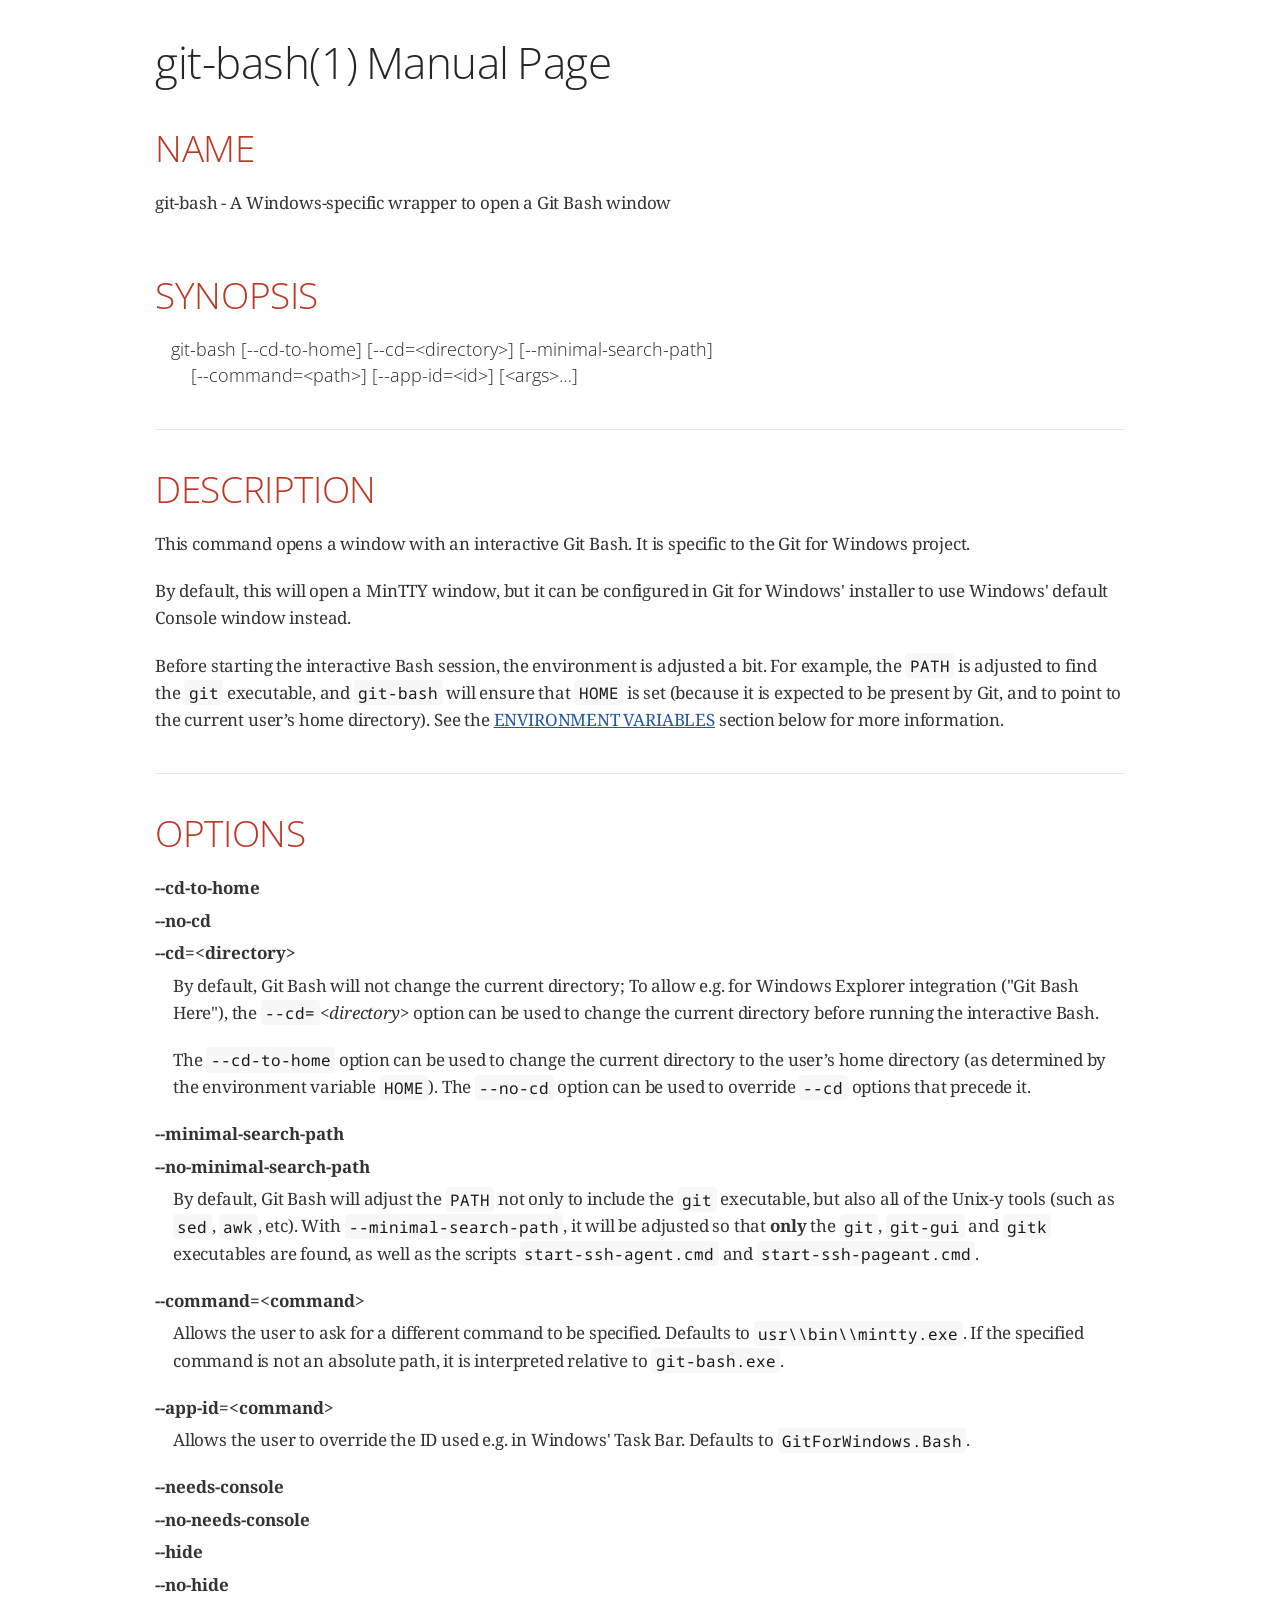
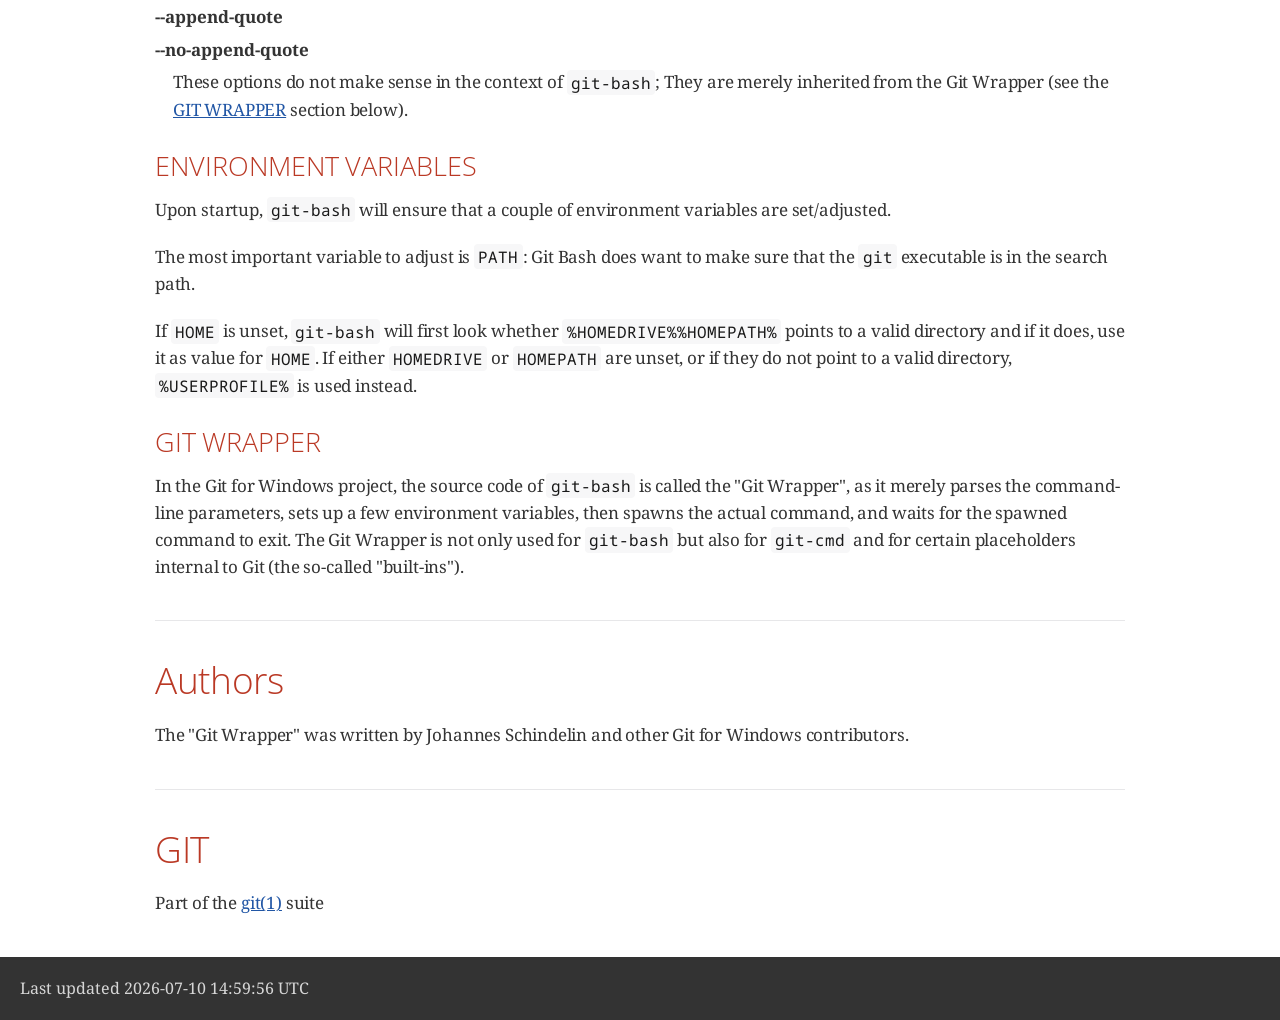
<file: mingit/mingw64/share/doc/git-doc/git-bash.html>
<!DOCTYPE html>
<html xmlns="http://www.w3.org/1999/xhtml" lang="en">
<head>
<meta charset="UTF-8"/>
<meta http-equiv="X-UA-Compatible" content="IE=edge"/>
<meta name="viewport" content="width=device-width, initial-scale=1.0"/>
<meta name="generator" content="Asciidoctor 2.0.23"/>
<title>git-bash(1)</title>
<link rel="stylesheet" href="https://fonts.googleapis.com/css?family=Open+Sans:300,300italic,400,400italic,600,600italic%7CNoto+Serif:400,400italic,700,700italic%7CDroid+Sans+Mono:400,700"/>
<style>
/*! Asciidoctor default stylesheet | MIT License | https://asciidoctor.org */
/* Uncomment the following line when using as a custom stylesheet */
/* @import "https://fonts.googleapis.com/css?family=Open+Sans:300,300italic,400,400italic,600,600italic%7CNoto+Serif:400,400italic,700,700italic%7CDroid+Sans+Mono:400,700"; */
html{font-family:sans-serif;-webkit-text-size-adjust:100%}
a{background:none}
a:focus{outline:thin dotted}
a:active,a:hover{outline:0}
h1{font-size:2em;margin:.67em 0}
b,strong{font-weight:bold}
abbr{font-size:.9em}
abbr[title]{cursor:help;border-bottom:1px dotted #dddddf;text-decoration:none}
dfn{font-style:italic}
hr{height:0}
mark{background:#ff0;color:#000}
code,kbd,pre,samp{font-family:monospace;font-size:1em}
pre{white-space:pre-wrap}
q{quotes:"\201C" "\201D" "\2018" "\2019"}
small{font-size:80%}
sub,sup{font-size:75%;line-height:0;position:relative;vertical-align:baseline}
sup{top:-.5em}
sub{bottom:-.25em}
img{border:0}
svg:not(:root){overflow:hidden}
figure{margin:0}
audio,video{display:inline-block}
audio:not([controls]){display:none;height:0}
fieldset{border:1px solid silver;margin:0 2px;padding:.35em .625em .75em}
legend{border:0;padding:0}
button,input,select,textarea{font-family:inherit;font-size:100%;margin:0}
button,input{line-height:normal}
button,select{text-transform:none}
button,html input[type=button],input[type=reset],input[type=submit]{-webkit-appearance:button;cursor:pointer}
button[disabled],html input[disabled]{cursor:default}
input[type=checkbox],input[type=radio]{padding:0}
button::-moz-focus-inner,input::-moz-focus-inner{border:0;padding:0}
textarea{overflow:auto;vertical-align:top}
table{border-collapse:collapse;border-spacing:0}
*,::before,::after{box-sizing:border-box}
html,body{font-size:100%}
body{background:#fff;color:rgba(0,0,0,.8);padding:0;margin:0;font-family:"Noto Serif","DejaVu Serif",serif;line-height:1;position:relative;cursor:auto;-moz-tab-size:4;-o-tab-size:4;tab-size:4;word-wrap:anywhere;-moz-osx-font-smoothing:grayscale;-webkit-font-smoothing:antialiased}
a:hover{cursor:pointer}
img,object,embed{max-width:100%;height:auto}
object,embed{height:100%}
img{-ms-interpolation-mode:bicubic}
.left{float:left!important}
.right{float:right!important}
.text-left{text-align:left!important}
.text-right{text-align:right!important}
.text-center{text-align:center!important}
.text-justify{text-align:justify!important}
.hide{display:none}
img,object,svg{display:inline-block;vertical-align:middle}
textarea{height:auto;min-height:50px}
select{width:100%}
.subheader,.admonitionblock td.content>.title,.audioblock>.title,.exampleblock>.title,.imageblock>.title,.listingblock>.title,.literalblock>.title,.stemblock>.title,.openblock>.title,.paragraph>.title,.quoteblock>.title,table.tableblock>.title,.verseblock>.title,.videoblock>.title,.dlist>.title,.olist>.title,.ulist>.title,.qlist>.title,.hdlist>.title{line-height:1.45;color:#7a2518;font-weight:400;margin-top:0;margin-bottom:.25em}
div,dl,dt,dd,ul,ol,li,h1,h2,h3,#toctitle,.sidebarblock>.content>.title,h4,h5,h6,pre,form,p,blockquote,th,td{margin:0;padding:0}
a{color:#2156a5;text-decoration:underline;line-height:inherit}
a:hover,a:focus{color:#1d4b8f}
a img{border:0}
p{line-height:1.6;margin-bottom:1.25em;text-rendering:optimizeLegibility}
p aside{font-size:.875em;line-height:1.35;font-style:italic}
h1,h2,h3,#toctitle,.sidebarblock>.content>.title,h4,h5,h6{font-family:"Open Sans","DejaVu Sans",sans-serif;font-weight:300;font-style:normal;color:#ba3925;text-rendering:optimizeLegibility;margin-top:1em;margin-bottom:.5em;line-height:1.0125em}
h1 small,h2 small,h3 small,#toctitle small,.sidebarblock>.content>.title small,h4 small,h5 small,h6 small{font-size:60%;color:#e99b8f;line-height:0}
h1{font-size:2.125em}
h2{font-size:1.6875em}
h3,#toctitle,.sidebarblock>.content>.title{font-size:1.375em}
h4,h5{font-size:1.125em}
h6{font-size:1em}
hr{border:solid #dddddf;border-width:1px 0 0;clear:both;margin:1.25em 0 1.1875em}
em,i{font-style:italic;line-height:inherit}
strong,b{font-weight:bold;line-height:inherit}
small{font-size:60%;line-height:inherit}
code{font-family:"Droid Sans Mono","DejaVu Sans Mono",monospace;font-weight:400;color:rgba(0,0,0,.9)}
ul,ol,dl{line-height:1.6;margin-bottom:1.25em;list-style-position:outside;font-family:inherit}
ul,ol{margin-left:1.5em}
ul li ul,ul li ol{margin-left:1.25em;margin-bottom:0}
ul.circle{list-style-type:circle}
ul.disc{list-style-type:disc}
ul.square{list-style-type:square}
ul.circle ul:not([class]),ul.disc ul:not([class]),ul.square ul:not([class]){list-style:inherit}
ol li ul,ol li ol{margin-left:1.25em;margin-bottom:0}
dl dt{margin-bottom:.3125em;font-weight:bold}
dl dd{margin-bottom:1.25em}
blockquote{margin:0 0 1.25em;padding:.5625em 1.25em 0 1.1875em;border-left:1px solid #ddd}
blockquote,blockquote p{line-height:1.6;color:rgba(0,0,0,.85)}
@media screen and (min-width:768px){h1,h2,h3,#toctitle,.sidebarblock>.content>.title,h4,h5,h6{line-height:1.2}
h1{font-size:2.75em}
h2{font-size:2.3125em}
h3,#toctitle,.sidebarblock>.content>.title{font-size:1.6875em}
h4{font-size:1.4375em}}
table{background:#fff;margin-bottom:1.25em;border:1px solid #dedede;word-wrap:normal}
table thead,table tfoot{background:#f7f8f7}
table thead tr th,table thead tr td,table tfoot tr th,table tfoot tr td{padding:.5em .625em .625em;font-size:inherit;color:rgba(0,0,0,.8);text-align:left}
table tr th,table tr td{padding:.5625em .625em;font-size:inherit;color:rgba(0,0,0,.8)}
table tr.even,table tr.alt{background:#f8f8f7}
table thead tr th,table tfoot tr th,table tbody tr td,table tr td,table tfoot tr td{line-height:1.6}
h1,h2,h3,#toctitle,.sidebarblock>.content>.title,h4,h5,h6{line-height:1.2;word-spacing:-.05em}
h1 strong,h2 strong,h3 strong,#toctitle strong,.sidebarblock>.content>.title strong,h4 strong,h5 strong,h6 strong{font-weight:400}
.center{margin-left:auto;margin-right:auto}
.stretch{width:100%}
.clearfix::before,.clearfix::after,.float-group::before,.float-group::after{content:" ";display:table}
.clearfix::after,.float-group::after{clear:both}
:not(pre).nobreak{word-wrap:normal}
:not(pre).nowrap{white-space:nowrap}
:not(pre).pre-wrap{white-space:pre-wrap}
:not(pre):not([class^=L])>code{font-size:.9375em;font-style:normal!important;letter-spacing:0;padding:.1em .5ex;word-spacing:-.15em;background:#f7f7f8;border-radius:4px;line-height:1.45;text-rendering:optimizeSpeed}
pre{color:rgba(0,0,0,.9);font-family:"Droid Sans Mono","DejaVu Sans Mono",monospace;line-height:1.45;text-rendering:optimizeSpeed}
pre code,pre pre{color:inherit;font-size:inherit;line-height:inherit}
pre>code{display:block}
pre.nowrap,pre.nowrap pre{white-space:pre;word-wrap:normal}
em em{font-style:normal}
strong strong{font-weight:400}
.keyseq{color:rgba(51,51,51,.8)}
kbd{font-family:"Droid Sans Mono","DejaVu Sans Mono",monospace;display:inline-block;color:rgba(0,0,0,.8);font-size:.65em;line-height:1.45;background:#f7f7f7;border:1px solid #ccc;border-radius:3px;box-shadow:0 1px 0 rgba(0,0,0,.2),inset 0 0 0 .1em #fff;margin:0 .15em;padding:.2em .5em;vertical-align:middle;position:relative;top:-.1em;white-space:nowrap}
.keyseq kbd:first-child{margin-left:0}
.keyseq kbd:last-child{margin-right:0}
.menuseq,.menuref{color:#000}
.menuseq b:not(.caret),.menuref{font-weight:inherit}
.menuseq{word-spacing:-.02em}
.menuseq b.caret{font-size:1.25em;line-height:.8}
.menuseq i.caret{font-weight:bold;text-align:center;width:.45em}
b.button::before,b.button::after{position:relative;top:-1px;font-weight:400}
b.button::before{content:"[";padding:0 3px 0 2px}
b.button::after{content:"]";padding:0 2px 0 3px}
p a>code:hover{color:rgba(0,0,0,.9)}
#header,#content,#footnotes,#footer{width:100%;margin:0 auto;max-width:62.5em;*zoom:1;position:relative;padding-left:.9375em;padding-right:.9375em}
#header::before,#header::after,#content::before,#content::after,#footnotes::before,#footnotes::after,#footer::before,#footer::after{content:" ";display:table}
#header::after,#content::after,#footnotes::after,#footer::after{clear:both}
#content{margin-top:1.25em}
#content::before{content:none}
#header>h1:first-child{color:rgba(0,0,0,.85);margin-top:2.25rem;margin-bottom:0}
#header>h1:first-child+#toc{margin-top:8px;border-top:1px solid #dddddf}
#header>h1:only-child{border-bottom:1px solid #dddddf;padding-bottom:8px}
#header .details{border-bottom:1px solid #dddddf;line-height:1.45;padding-top:.25em;padding-bottom:.25em;padding-left:.25em;color:rgba(0,0,0,.6);display:flex;flex-flow:row wrap}
#header .details span:first-child{margin-left:-.125em}
#header .details span.email a{color:rgba(0,0,0,.85)}
#header .details br{display:none}
#header .details br+span::before{content:"\00a0\2013\00a0"}
#header .details br+span.author::before{content:"\00a0\22c5\00a0";color:rgba(0,0,0,.85)}
#header .details br+span#revremark::before{content:"\00a0|\00a0"}
#header #revnumber{text-transform:capitalize}
#header #revnumber::after{content:"\00a0"}
#content>h1:first-child:not([class]){color:rgba(0,0,0,.85);border-bottom:1px solid #dddddf;padding-bottom:8px;margin-top:0;padding-top:1rem;margin-bottom:1.25rem}
#toc{border-bottom:1px solid #e7e7e9;padding-bottom:.5em}
#toc>ul{margin-left:.125em}
#toc ul.sectlevel0>li>a{font-style:italic}
#toc ul.sectlevel0 ul.sectlevel1{margin:.5em 0}
#toc ul{font-family:"Open Sans","DejaVu Sans",sans-serif;list-style-type:none}
#toc li{line-height:1.3334;margin-top:.3334em}
#toc a{text-decoration:none}
#toc a:active{text-decoration:underline}
#toctitle{color:#7a2518;font-size:1.2em}
@media screen and (min-width:768px){#toctitle{font-size:1.375em}
body.toc2{padding-left:15em;padding-right:0}
body.toc2 #header>h1:nth-last-child(2){border-bottom:1px solid #dddddf;padding-bottom:8px}
#toc.toc2{margin-top:0!important;background:#f8f8f7;position:fixed;width:15em;left:0;top:0;border-right:1px solid #e7e7e9;border-top-width:0!important;border-bottom-width:0!important;z-index:1000;padding:1.25em 1em;height:100%;overflow:auto}
#toc.toc2 #toctitle{margin-top:0;margin-bottom:.8rem;font-size:1.2em}
#toc.toc2>ul{font-size:.9em;margin-bottom:0}
#toc.toc2 ul ul{margin-left:0;padding-left:1em}
#toc.toc2 ul.sectlevel0 ul.sectlevel1{padding-left:0;margin-top:.5em;margin-bottom:.5em}
body.toc2.toc-right{padding-left:0;padding-right:15em}
body.toc2.toc-right #toc.toc2{border-right-width:0;border-left:1px solid #e7e7e9;left:auto;right:0}}
@media screen and (min-width:1280px){body.toc2{padding-left:20em;padding-right:0}
#toc.toc2{width:20em}
#toc.toc2 #toctitle{font-size:1.375em}
#toc.toc2>ul{font-size:.95em}
#toc.toc2 ul ul{padding-left:1.25em}
body.toc2.toc-right{padding-left:0;padding-right:20em}}
#content #toc{border:1px solid #e0e0dc;margin-bottom:1.25em;padding:1.25em;background:#f8f8f7;border-radius:4px}
#content #toc>:first-child{margin-top:0}
#content #toc>:last-child{margin-bottom:0}
#footer{max-width:none;background:rgba(0,0,0,.8);padding:1.25em}
#footer-text{color:hsla(0,0%,100%,.8);line-height:1.44}
#content{margin-bottom:.625em}
.sect1{padding-bottom:.625em}
@media screen and (min-width:768px){#content{margin-bottom:1.25em}
.sect1{padding-bottom:1.25em}}
.sect1:last-child{padding-bottom:0}
.sect1+.sect1{border-top:1px solid #e7e7e9}
#content h1>a.anchor,h2>a.anchor,h3>a.anchor,#toctitle>a.anchor,.sidebarblock>.content>.title>a.anchor,h4>a.anchor,h5>a.anchor,h6>a.anchor{position:absolute;z-index:1001;width:1.5ex;margin-left:-1.5ex;display:block;text-decoration:none!important;visibility:hidden;text-align:center;font-weight:400}
#content h1>a.anchor::before,h2>a.anchor::before,h3>a.anchor::before,#toctitle>a.anchor::before,.sidebarblock>.content>.title>a.anchor::before,h4>a.anchor::before,h5>a.anchor::before,h6>a.anchor::before{content:"\00A7";font-size:.85em;display:block;padding-top:.1em}
#content h1:hover>a.anchor,#content h1>a.anchor:hover,h2:hover>a.anchor,h2>a.anchor:hover,h3:hover>a.anchor,#toctitle:hover>a.anchor,.sidebarblock>.content>.title:hover>a.anchor,h3>a.anchor:hover,#toctitle>a.anchor:hover,.sidebarblock>.content>.title>a.anchor:hover,h4:hover>a.anchor,h4>a.anchor:hover,h5:hover>a.anchor,h5>a.anchor:hover,h6:hover>a.anchor,h6>a.anchor:hover{visibility:visible}
#content h1>a.link,h2>a.link,h3>a.link,#toctitle>a.link,.sidebarblock>.content>.title>a.link,h4>a.link,h5>a.link,h6>a.link{color:#ba3925;text-decoration:none}
#content h1>a.link:hover,h2>a.link:hover,h3>a.link:hover,#toctitle>a.link:hover,.sidebarblock>.content>.title>a.link:hover,h4>a.link:hover,h5>a.link:hover,h6>a.link:hover{color:#a53221}
details,.audioblock,.imageblock,.literalblock,.listingblock,.stemblock,.videoblock{margin-bottom:1.25em}
details{margin-left:1.25rem}
details>summary{cursor:pointer;display:block;position:relative;line-height:1.6;margin-bottom:.625rem;outline:none;-webkit-tap-highlight-color:transparent}
details>summary::-webkit-details-marker{display:none}
details>summary::before{content:"";border:solid transparent;border-left:solid;border-width:.3em 0 .3em .5em;position:absolute;top:.5em;left:-1.25rem;transform:translateX(15%)}
details[open]>summary::before{border:solid transparent;border-top:solid;border-width:.5em .3em 0;transform:translateY(15%)}
details>summary::after{content:"";width:1.25rem;height:1em;position:absolute;top:.3em;left:-1.25rem}
.admonitionblock td.content>.title,.audioblock>.title,.exampleblock>.title,.imageblock>.title,.listingblock>.title,.literalblock>.title,.stemblock>.title,.openblock>.title,.paragraph>.title,.quoteblock>.title,table.tableblock>.title,.verseblock>.title,.videoblock>.title,.dlist>.title,.olist>.title,.ulist>.title,.qlist>.title,.hdlist>.title{text-rendering:optimizeLegibility;text-align:left;font-family:"Noto Serif","DejaVu Serif",serif;font-size:1rem;font-style:italic}
table.tableblock.fit-content>caption.title{white-space:nowrap;width:0}
.paragraph.lead>p,#preamble>.sectionbody>[class=paragraph]:first-of-type p{font-size:1.21875em;line-height:1.6;color:rgba(0,0,0,.85)}
.admonitionblock>table{border-collapse:separate;border:0;background:none;width:100%}
.admonitionblock>table td.icon{text-align:center;width:80px}
.admonitionblock>table td.icon img{max-width:none}
.admonitionblock>table td.icon .title{font-weight:bold;font-family:"Open Sans","DejaVu Sans",sans-serif;text-transform:uppercase}
.admonitionblock>table td.content{padding-left:1.125em;padding-right:1.25em;border-left:1px solid #dddddf;color:rgba(0,0,0,.6);word-wrap:anywhere}
.admonitionblock>table td.content>:last-child>:last-child{margin-bottom:0}
.exampleblock>.content{border:1px solid #e6e6e6;margin-bottom:1.25em;padding:1.25em;background:#fff;border-radius:4px}
.sidebarblock{border:1px solid #dbdbd6;margin-bottom:1.25em;padding:1.25em;background:#f3f3f2;border-radius:4px}
.sidebarblock>.content>.title{color:#7a2518;margin-top:0;text-align:center}
.exampleblock>.content>:first-child,.sidebarblock>.content>:first-child{margin-top:0}
.exampleblock>.content>:last-child,.exampleblock>.content>:last-child>:last-child,.exampleblock>.content .olist>ol>li:last-child>:last-child,.exampleblock>.content .ulist>ul>li:last-child>:last-child,.exampleblock>.content .qlist>ol>li:last-child>:last-child,.sidebarblock>.content>:last-child,.sidebarblock>.content>:last-child>:last-child,.sidebarblock>.content .olist>ol>li:last-child>:last-child,.sidebarblock>.content .ulist>ul>li:last-child>:last-child,.sidebarblock>.content .qlist>ol>li:last-child>:last-child{margin-bottom:0}
.literalblock pre,.listingblock>.content>pre{border-radius:4px;overflow-x:auto;padding:1em;font-size:.8125em}
@media screen and (min-width:768px){.literalblock pre,.listingblock>.content>pre{font-size:.90625em}}
@media screen and (min-width:1280px){.literalblock pre,.listingblock>.content>pre{font-size:1em}}
.literalblock pre,.listingblock>.content>pre:not(.highlight),.listingblock>.content>pre[class=highlight],.listingblock>.content>pre[class^="highlight "]{background:#f7f7f8}
.literalblock.output pre{color:#f7f7f8;background:rgba(0,0,0,.9)}
.listingblock>.content{position:relative}
.listingblock code[data-lang]::before{display:none;content:attr(data-lang);position:absolute;font-size:.75em;top:.425rem;right:.5rem;line-height:1;text-transform:uppercase;color:inherit;opacity:.5}
.listingblock:hover code[data-lang]::before{display:block}
.listingblock.terminal pre .command::before{content:attr(data-prompt);padding-right:.5em;color:inherit;opacity:.5}
.listingblock.terminal pre .command:not([data-prompt])::before{content:"$"}
.listingblock pre.highlightjs{padding:0}
.listingblock pre.highlightjs>code{padding:1em;border-radius:4px}
.listingblock pre.prettyprint{border-width:0}
.prettyprint{background:#f7f7f8}
pre.prettyprint .linenums{line-height:1.45;margin-left:2em}
pre.prettyprint li{background:none;list-style-type:inherit;padding-left:0}
pre.prettyprint li code[data-lang]::before{opacity:1}
pre.prettyprint li:not(:first-child) code[data-lang]::before{display:none}
table.linenotable{border-collapse:separate;border:0;margin-bottom:0;background:none}
table.linenotable td[class]{color:inherit;vertical-align:top;padding:0;line-height:inherit;white-space:normal}
table.linenotable td.code{padding-left:.75em}
table.linenotable td.linenos,pre.pygments .linenos{border-right:1px solid;opacity:.35;padding-right:.5em;-webkit-user-select:none;-moz-user-select:none;-ms-user-select:none;user-select:none}
pre.pygments span.linenos{display:inline-block;margin-right:.75em}
.quoteblock{margin:0 1em 1.25em 1.5em;display:table}
.quoteblock:not(.excerpt)>.title{margin-left:-1.5em;margin-bottom:.75em}
.quoteblock blockquote,.quoteblock p{color:rgba(0,0,0,.85);font-size:1.15rem;line-height:1.75;word-spacing:.1em;letter-spacing:0;font-style:italic;text-align:justify}
.quoteblock blockquote{margin:0;padding:0;border:0}
.quoteblock blockquote::before{content:"\201c";float:left;font-size:2.75em;font-weight:bold;line-height:.6em;margin-left:-.6em;color:#7a2518;text-shadow:0 1px 2px rgba(0,0,0,.1)}
.quoteblock blockquote>.paragraph:last-child p{margin-bottom:0}
.quoteblock .attribution{margin-top:.75em;margin-right:.5ex;text-align:right}
.verseblock{margin:0 1em 1.25em}
.verseblock pre{font-family:"Open Sans","DejaVu Sans",sans-serif;font-size:1.15rem;color:rgba(0,0,0,.85);font-weight:300;text-rendering:optimizeLegibility}
.verseblock pre strong{font-weight:400}
.verseblock .attribution{margin-top:1.25rem;margin-left:.5ex}
.quoteblock .attribution,.verseblock .attribution{font-size:.9375em;line-height:1.45;font-style:italic}
.quoteblock .attribution br,.verseblock .attribution br{display:none}
.quoteblock .attribution cite,.verseblock .attribution cite{display:block;letter-spacing:-.025em;color:rgba(0,0,0,.6)}
.quoteblock.abstract blockquote::before,.quoteblock.excerpt blockquote::before,.quoteblock .quoteblock blockquote::before{display:none}
.quoteblock.abstract blockquote,.quoteblock.abstract p,.quoteblock.excerpt blockquote,.quoteblock.excerpt p,.quoteblock .quoteblock blockquote,.quoteblock .quoteblock p{line-height:1.6;word-spacing:0}
.quoteblock.abstract{margin:0 1em 1.25em;display:block}
.quoteblock.abstract>.title{margin:0 0 .375em;font-size:1.15em;text-align:center}
.quoteblock.excerpt>blockquote,.quoteblock .quoteblock{padding:0 0 .25em 1em;border-left:.25em solid #dddddf}
.quoteblock.excerpt,.quoteblock .quoteblock{margin-left:0}
.quoteblock.excerpt blockquote,.quoteblock.excerpt p,.quoteblock .quoteblock blockquote,.quoteblock .quoteblock p{color:inherit;font-size:1.0625rem}
.quoteblock.excerpt .attribution,.quoteblock .quoteblock .attribution{color:inherit;font-size:.85rem;text-align:left;margin-right:0}
p.tableblock:last-child{margin-bottom:0}
td.tableblock>.content{margin-bottom:1.25em;word-wrap:anywhere}
td.tableblock>.content>:last-child{margin-bottom:-1.25em}
table.tableblock,th.tableblock,td.tableblock{border:0 solid #dedede}
table.grid-all>*>tr>*{border-width:1px}
table.grid-cols>*>tr>*{border-width:0 1px}
table.grid-rows>*>tr>*{border-width:1px 0}
table.frame-all{border-width:1px}
table.frame-ends{border-width:1px 0}
table.frame-sides{border-width:0 1px}
table.frame-none>colgroup+*>:first-child>*,table.frame-sides>colgroup+*>:first-child>*{border-top-width:0}
table.frame-none>:last-child>:last-child>*,table.frame-sides>:last-child>:last-child>*{border-bottom-width:0}
table.frame-none>*>tr>:first-child,table.frame-ends>*>tr>:first-child{border-left-width:0}
table.frame-none>*>tr>:last-child,table.frame-ends>*>tr>:last-child{border-right-width:0}
table.stripes-all>*>tr,table.stripes-odd>*>tr:nth-of-type(odd),table.stripes-even>*>tr:nth-of-type(even),table.stripes-hover>*>tr:hover{background:#f8f8f7}
th.halign-left,td.halign-left{text-align:left}
th.halign-right,td.halign-right{text-align:right}
th.halign-center,td.halign-center{text-align:center}
th.valign-top,td.valign-top{vertical-align:top}
th.valign-bottom,td.valign-bottom{vertical-align:bottom}
th.valign-middle,td.valign-middle{vertical-align:middle}
table thead th,table tfoot th{font-weight:bold}
tbody tr th{background:#f7f8f7}
tbody tr th,tbody tr th p,tfoot tr th,tfoot tr th p{color:rgba(0,0,0,.8);font-weight:bold}
p.tableblock>code:only-child{background:none;padding:0}
p.tableblock{font-size:1em}
ol{margin-left:1.75em}
ul li ol{margin-left:1.5em}
dl dd{margin-left:1.125em}
dl dd:last-child,dl dd:last-child>:last-child{margin-bottom:0}
li p,ul dd,ol dd,.olist .olist,.ulist .ulist,.ulist .olist,.olist .ulist{margin-bottom:.625em}
ul.checklist,ul.none,ol.none,ul.no-bullet,ol.no-bullet,ol.unnumbered,ul.unstyled,ol.unstyled{list-style-type:none}
ul.no-bullet,ol.no-bullet,ol.unnumbered{margin-left:.625em}
ul.unstyled,ol.unstyled{margin-left:0}
li>p:empty:only-child::before{content:"";display:inline-block}
ul.checklist>li>p:first-child{margin-left:-1em}
ul.checklist>li>p:first-child>.fa-square-o:first-child,ul.checklist>li>p:first-child>.fa-check-square-o:first-child{width:1.25em;font-size:.8em;position:relative;bottom:.125em}
ul.checklist>li>p:first-child>input[type=checkbox]:first-child{margin-right:.25em}
ul.inline{display:flex;flex-flow:row wrap;list-style:none;margin:0 0 .625em -1.25em}
ul.inline>li{margin-left:1.25em}
.unstyled dl dt{font-weight:400;font-style:normal}
ol.arabic{list-style-type:decimal}
ol.decimal{list-style-type:decimal-leading-zero}
ol.loweralpha{list-style-type:lower-alpha}
ol.upperalpha{list-style-type:upper-alpha}
ol.lowerroman{list-style-type:lower-roman}
ol.upperroman{list-style-type:upper-roman}
ol.lowergreek{list-style-type:lower-greek}
.hdlist>table,.colist>table{border:0;background:none}
.hdlist>table>tbody>tr,.colist>table>tbody>tr{background:none}
td.hdlist1,td.hdlist2{vertical-align:top;padding:0 .625em}
td.hdlist1{font-weight:bold;padding-bottom:1.25em}
td.hdlist2{word-wrap:anywhere}
.literalblock+.colist,.listingblock+.colist{margin-top:-.5em}
.colist td:not([class]):first-child{padding:.4em .75em 0;line-height:1;vertical-align:top}
.colist td:not([class]):first-child img{max-width:none}
.colist td:not([class]):last-child{padding:.25em 0}
.thumb,.th{line-height:0;display:inline-block;border:4px solid #fff;box-shadow:0 0 0 1px #ddd}
.imageblock.left{margin:.25em .625em 1.25em 0}
.imageblock.right{margin:.25em 0 1.25em .625em}
.imageblock>.title{margin-bottom:0}
.imageblock.thumb,.imageblock.th{border-width:6px}
.imageblock.thumb>.title,.imageblock.th>.title{padding:0 .125em}
.image.left,.image.right{margin-top:.25em;margin-bottom:.25em;display:inline-block;line-height:0}
.image.left{margin-right:.625em}
.image.right{margin-left:.625em}
a.image{text-decoration:none;display:inline-block}
a.image object{pointer-events:none}
sup.footnote,sup.footnoteref{font-size:.875em;position:static;vertical-align:super}
sup.footnote a,sup.footnoteref a{text-decoration:none}
sup.footnote a:active,sup.footnoteref a:active,#footnotes .footnote a:first-of-type:active{text-decoration:underline}
#footnotes{padding-top:.75em;padding-bottom:.75em;margin-bottom:.625em}
#footnotes hr{width:20%;min-width:6.25em;margin:-.25em 0 .75em;border-width:1px 0 0}
#footnotes .footnote{padding:0 .375em 0 .225em;line-height:1.3334;font-size:.875em;margin-left:1.2em;margin-bottom:.2em}
#footnotes .footnote a:first-of-type{font-weight:bold;text-decoration:none;margin-left:-1.05em}
#footnotes .footnote:last-of-type{margin-bottom:0}
#content #footnotes{margin-top:-.625em;margin-bottom:0;padding:.75em 0}
div.unbreakable{page-break-inside:avoid}
.big{font-size:larger}
.small{font-size:smaller}
.underline{text-decoration:underline}
.overline{text-decoration:overline}
.line-through{text-decoration:line-through}
.aqua{color:#00bfbf}
.aqua-background{background:#00fafa}
.black{color:#000}
.black-background{background:#000}
.blue{color:#0000bf}
.blue-background{background:#0000fa}
.fuchsia{color:#bf00bf}
.fuchsia-background{background:#fa00fa}
.gray{color:#606060}
.gray-background{background:#7d7d7d}
.green{color:#006000}
.green-background{background:#007d00}
.lime{color:#00bf00}
.lime-background{background:#00fa00}
.maroon{color:#600000}
.maroon-background{background:#7d0000}
.navy{color:#000060}
.navy-background{background:#00007d}
.olive{color:#606000}
.olive-background{background:#7d7d00}
.purple{color:#600060}
.purple-background{background:#7d007d}
.red{color:#bf0000}
.red-background{background:#fa0000}
.silver{color:#909090}
.silver-background{background:#bcbcbc}
.teal{color:#006060}
.teal-background{background:#007d7d}
.white{color:#bfbfbf}
.white-background{background:#fafafa}
.yellow{color:#bfbf00}
.yellow-background{background:#fafa00}
span.icon>.fa{cursor:default}
a span.icon>.fa{cursor:inherit}
.admonitionblock td.icon [class^="fa icon-"]{font-size:2.5em;text-shadow:1px 1px 2px rgba(0,0,0,.5);cursor:default}
.admonitionblock td.icon .icon-note::before{content:"\f05a";color:#19407c}
.admonitionblock td.icon .icon-tip::before{content:"\f0eb";text-shadow:1px 1px 2px rgba(155,155,0,.8);color:#111}
.admonitionblock td.icon .icon-warning::before{content:"\f071";color:#bf6900}
.admonitionblock td.icon .icon-caution::before{content:"\f06d";color:#bf3400}
.admonitionblock td.icon .icon-important::before{content:"\f06a";color:#bf0000}
.conum[data-value]{display:inline-block;color:#fff!important;background:rgba(0,0,0,.8);border-radius:50%;text-align:center;font-size:.75em;width:1.67em;height:1.67em;line-height:1.67em;font-family:"Open Sans","DejaVu Sans",sans-serif;font-style:normal;font-weight:bold}
.conum[data-value] *{color:#fff!important}
.conum[data-value]+b{display:none}
.conum[data-value]::after{content:attr(data-value)}
pre .conum[data-value]{position:relative;top:-.125em}
b.conum *{color:inherit!important}
.conum:not([data-value]):empty{display:none}
dt,th.tableblock,td.content,div.footnote{text-rendering:optimizeLegibility}
h1,h2,p,td.content,span.alt,summary{letter-spacing:-.01em}
p strong,td.content strong,div.footnote strong{letter-spacing:-.005em}
p,blockquote,dt,td.content,td.hdlist1,span.alt,summary{font-size:1.0625rem}
p{margin-bottom:1.25rem}
.sidebarblock p,.sidebarblock dt,.sidebarblock td.content,p.tableblock{font-size:1em}
.exampleblock>.content{background:#fffef7;border-color:#e0e0dc;box-shadow:0 1px 4px #e0e0dc}
.print-only{display:none!important}
@page{margin:1.25cm .75cm}
@media print{*{box-shadow:none!important;text-shadow:none!important}
html{font-size:80%}
a{color:inherit!important;text-decoration:underline!important}
a.bare,a[href^="#"],a[href^="mailto:"]{text-decoration:none!important}
a[href^="http:"]:not(.bare)::after,a[href^="https:"]:not(.bare)::after{content:"(" attr(href) ")";display:inline-block;font-size:.875em;padding-left:.25em}
abbr[title]{border-bottom:1px dotted}
abbr[title]::after{content:" (" attr(title) ")"}
pre,blockquote,tr,img,object,svg{page-break-inside:avoid}
thead{display:table-header-group}
svg{max-width:100%}
p,blockquote,dt,td.content{font-size:1em;orphans:3;widows:3}
h2,h3,#toctitle,.sidebarblock>.content>.title{page-break-after:avoid}
#header,#content,#footnotes,#footer{max-width:none}
#toc,.sidebarblock,.exampleblock>.content{background:none!important}
#toc{border-bottom:1px solid #dddddf!important;padding-bottom:0!important}
body.book #header{text-align:center}
body.book #header>h1:first-child{border:0!important;margin:2.5em 0 1em}
body.book #header .details{border:0!important;display:block;padding:0!important}
body.book #header .details span:first-child{margin-left:0!important}
body.book #header .details br{display:block}
body.book #header .details br+span::before{content:none!important}
body.book #toc{border:0!important;text-align:left!important;padding:0!important;margin:0!important}
body.book #toc,body.book #preamble,body.book h1.sect0,body.book .sect1>h2{page-break-before:always}
.listingblock code[data-lang]::before{display:block}
#footer{padding:0 .9375em}
.hide-on-print{display:none!important}
.print-only{display:block!important}
.hide-for-print{display:none!important}
.show-for-print{display:inherit!important}}
@media amzn-kf8,print{#header>h1:first-child{margin-top:1.25rem}
.sect1{padding:0!important}
.sect1+.sect1{border:0}
#footer{background:none}
#footer-text{color:rgba(0,0,0,.6);font-size:.9em}}
@media amzn-kf8{#header,#content,#footnotes,#footer{padding:0}}
</style>
<style>
pre>code {
   display: inline;
}
</style>
</head>
<body class="manpage">
<div id="header">
<h1>git-bash(1) Manual Page</h1>
<h2 id="_name">NAME</h2>
<div class="sectionbody">
<p>git-bash - A Windows-specific wrapper to open a Git Bash window</p>
</div>
</div>
<div id="content">
<div class="sect1">
<h2 id="_synopsis">SYNOPSIS</h2>
<div class="sectionbody">
<div class="verseblock">
<pre class="content">git-bash [--cd-to-home] [--cd=&lt;directory&gt;] [--minimal-search-path]
    [--command=&lt;path&gt;] [--app-id=&lt;id&gt;] [&lt;args&gt;&#8230;&#8203;]</pre>
</div>
</div>
</div>
<div class="sect1">
<h2 id="_description">DESCRIPTION</h2>
<div class="sectionbody">
<div class="paragraph">
<p>This command opens a window with an interactive Git Bash. It is specific to the
Git for Windows project.</p>
</div>
<div class="paragraph">
<p>By default, this will open a MinTTY window, but it can be configured in Git for
Windows' installer to use Windows' default Console window instead.</p>
</div>
<div class="paragraph">
<p>Before starting the interactive Bash session, the environment is adjusted a
bit. For example, the <code>PATH</code> is adjusted to find the <code>git</code> executable, and
<code>git-bash</code> will ensure that <code>HOME</code> is set (because it is expected to be present
by Git, and to point to the current user&#8217;s home directory). See the
<a href="#ENVIRONMENT-VARIABLES">ENVIRONMENT VARIABLES</a> section below for more information.</p>
</div>
</div>
</div>
<div class="sect1">
<h2 id="_options">OPTIONS</h2>
<div class="sectionbody">
<div class="dlist">
<dl>
<dt class="hdlist1">--cd-to-home</dt>
<dt class="hdlist1">--no-cd</dt>
<dt class="hdlist1">--cd=&lt;directory&gt;</dt>
<dd>
<p>By default, Git Bash will not change the current directory; To allow
e.g. for Windows Explorer integration ("Git Bash Here"), the
<code>--cd=</code><em>&lt;directory&gt;</em> option can be used to change the current directory
before running the interactive Bash.</p>
<div class="paragraph">
<p>The <code>--cd-to-home</code> option can be used to change the current directory to the
user&#8217;s home directory (as determined by the environment variable <code>HOME</code>). The
<code>--no-cd</code> option can be used to override <code>--cd</code> options that precede it.</p>
</div>
</dd>
<dt class="hdlist1">--minimal-search-path</dt>
<dt class="hdlist1">--no-minimal-search-path</dt>
<dd>
<p>By default, Git Bash will adjust the <code>PATH</code> not only to include the
<code>git</code> executable, but also all of the Unix-y tools (such as <code>sed</code>,
<code>awk</code>, etc). With <code>--minimal-search-path</code>, it will be adjusted so that
<strong>only</strong> the <code>git</code>, <code>git-gui</code> and <code>gitk</code> executables are found, as well
as the scripts <code>start-ssh-agent.cmd</code> and <code>start-ssh-pageant.cmd</code>.</p>
</dd>
<dt class="hdlist1">--command=&lt;command&gt;</dt>
<dd>
<p>Allows the user to ask for a different command to be specified.
Defaults to <code>usr\\bin\\mintty.exe</code>. If the specified command is not an
absolute path, it is interpreted relative to <code>git-bash.exe</code>.</p>
</dd>
<dt class="hdlist1">--app-id=&lt;command&gt;</dt>
<dd>
<p>Allows the user to override the ID used e.g. in Windows' Task Bar.
Defaults to <code>GitForWindows.Bash</code>.</p>
</dd>
<dt class="hdlist1">--needs-console</dt>
<dt class="hdlist1">--no-needs-console</dt>
<dt class="hdlist1">--hide</dt>
<dt class="hdlist1">--no-hide</dt>
<dt class="hdlist1">--append-quote</dt>
<dt class="hdlist1">--no-append-quote</dt>
<dd>
<p>These options do not make sense in the context of <code>git-bash</code>; They are
merely inherited from the Git Wrapper (see the <a href="#GIT-WRAPPER">GIT WRAPPER</a> section
below).</p>
</dd>
</dl>
</div>
<div class="sect2">
<h3 id="ENVIRONMENT-VARIABLES">ENVIRONMENT VARIABLES</h3>
<div class="paragraph">
<p>Upon startup, <code>git-bash</code> will ensure that a couple of environment variables are
set/adjusted.</p>
</div>
<div class="paragraph">
<p>The most important variable to adjust is <code>PATH</code>: Git Bash does want to make
sure that the <code>git</code> executable is in the search path.</p>
</div>
<div class="paragraph">
<p>If <code>HOME</code> is unset, <code>git-bash</code> will first look whether <code>%HOMEDRIVE%%HOMEPATH%</code>
points to a valid directory and if it does, use it as value for <code>HOME</code>. If
either <code>HOMEDRIVE</code> or <code>HOMEPATH</code> are unset, or if they do not point to a valid
directory, <code>%USERPROFILE%</code> is used instead.</p>
</div>
</div>
<div class="sect2">
<h3 id="GIT-WRAPPER">GIT WRAPPER</h3>
<div class="paragraph">
<p>In the Git for Windows project, the source code of <code>git-bash</code> is called the
"Git Wrapper", as it merely parses the command-line parameters, sets up a few
environment variables, then spawns the actual command, and waits for the
spawned command to exit. The Git Wrapper is not only used for <code>git-bash</code> but
also for <code>git-cmd</code> and for certain placeholders internal to Git (the so-called
"built-ins").</p>
</div>
</div>
</div>
</div>
<div class="sect1">
<h2 id="_authors">Authors</h2>
<div class="sectionbody">
<div class="paragraph">
<p>The "Git Wrapper" was written by Johannes Schindelin and other Git for Windows
contributors.</p>
</div>
</div>
</div>
<div class="sect1">
<h2 id="_git">GIT</h2>
<div class="sectionbody">
<div class="paragraph">
<p>Part of the <a href="git.html">git(1)</a> suite</p>
</div>
</div>
</div>
</div>
<div id="footer">
<div id="footer-text">
Last updated 2026-07-10 14:59:56 UTC
</div>
</div>
</body>
</html>
</file>
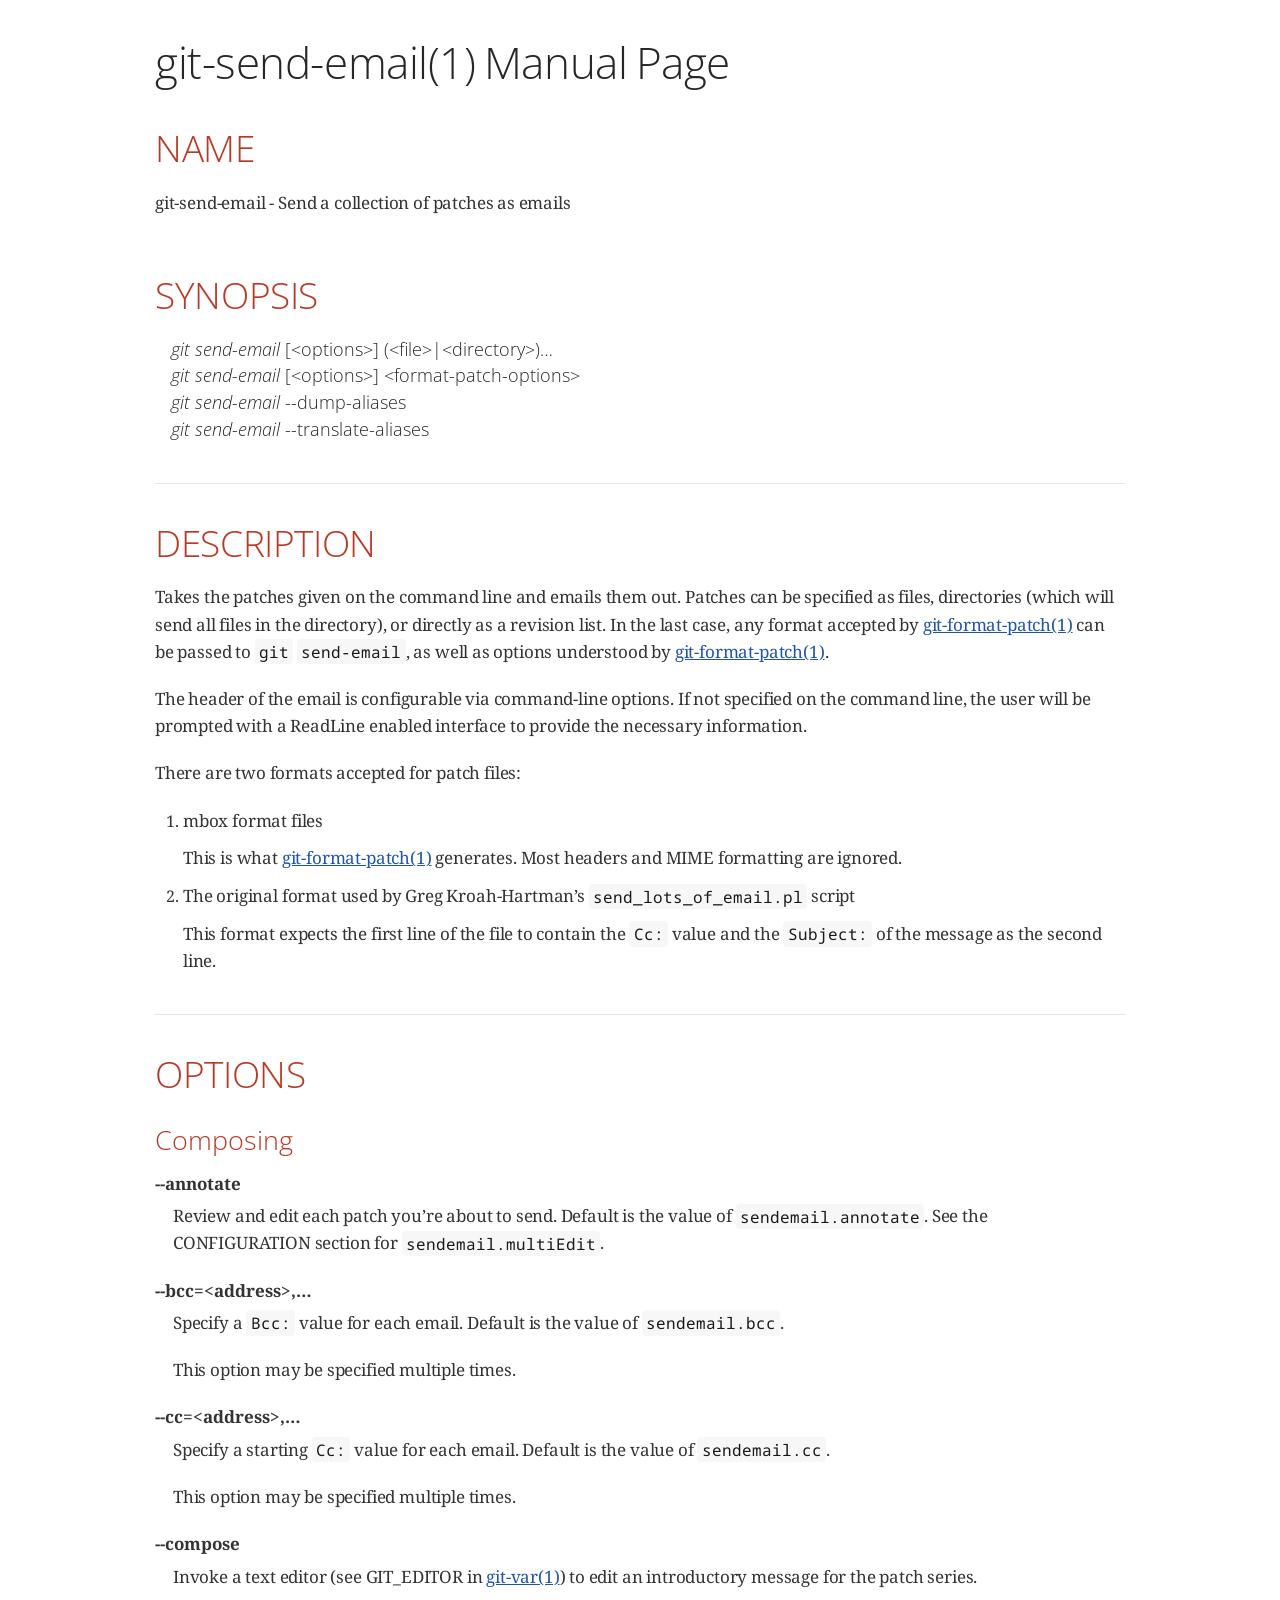
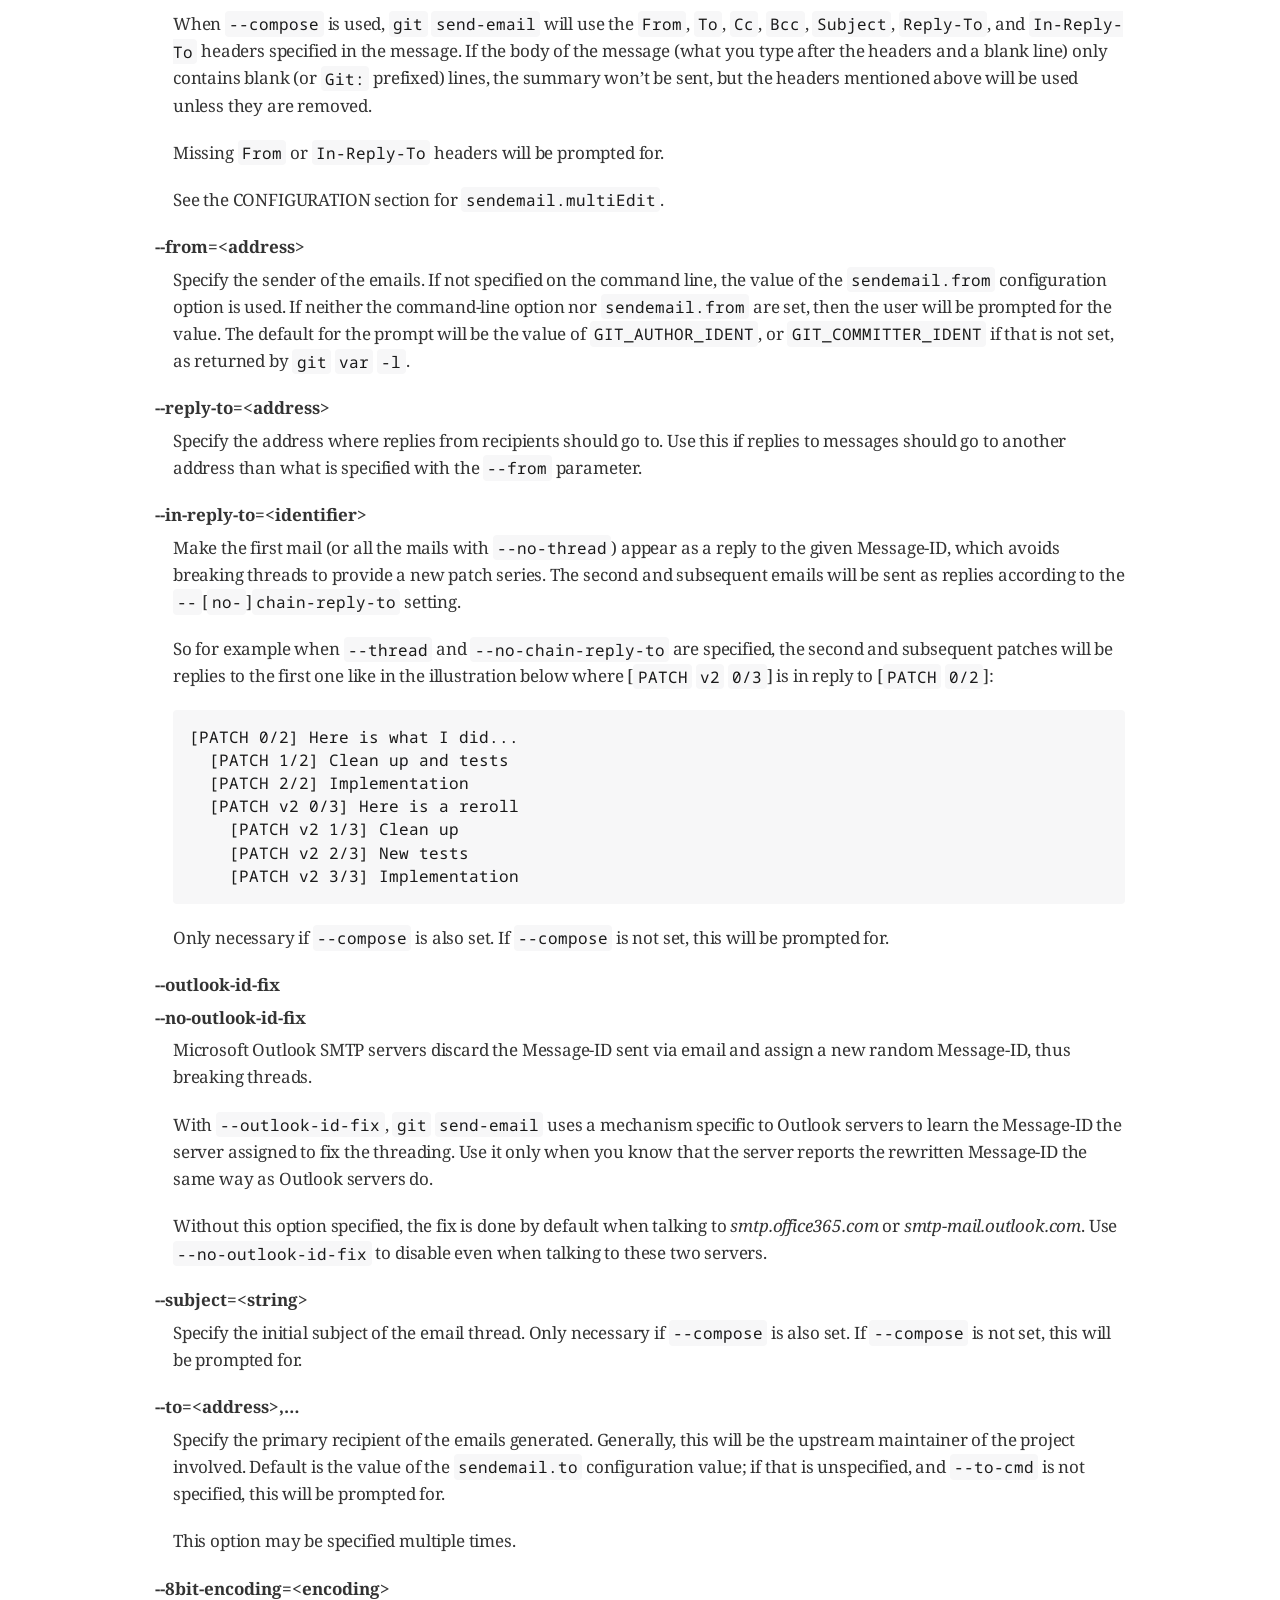
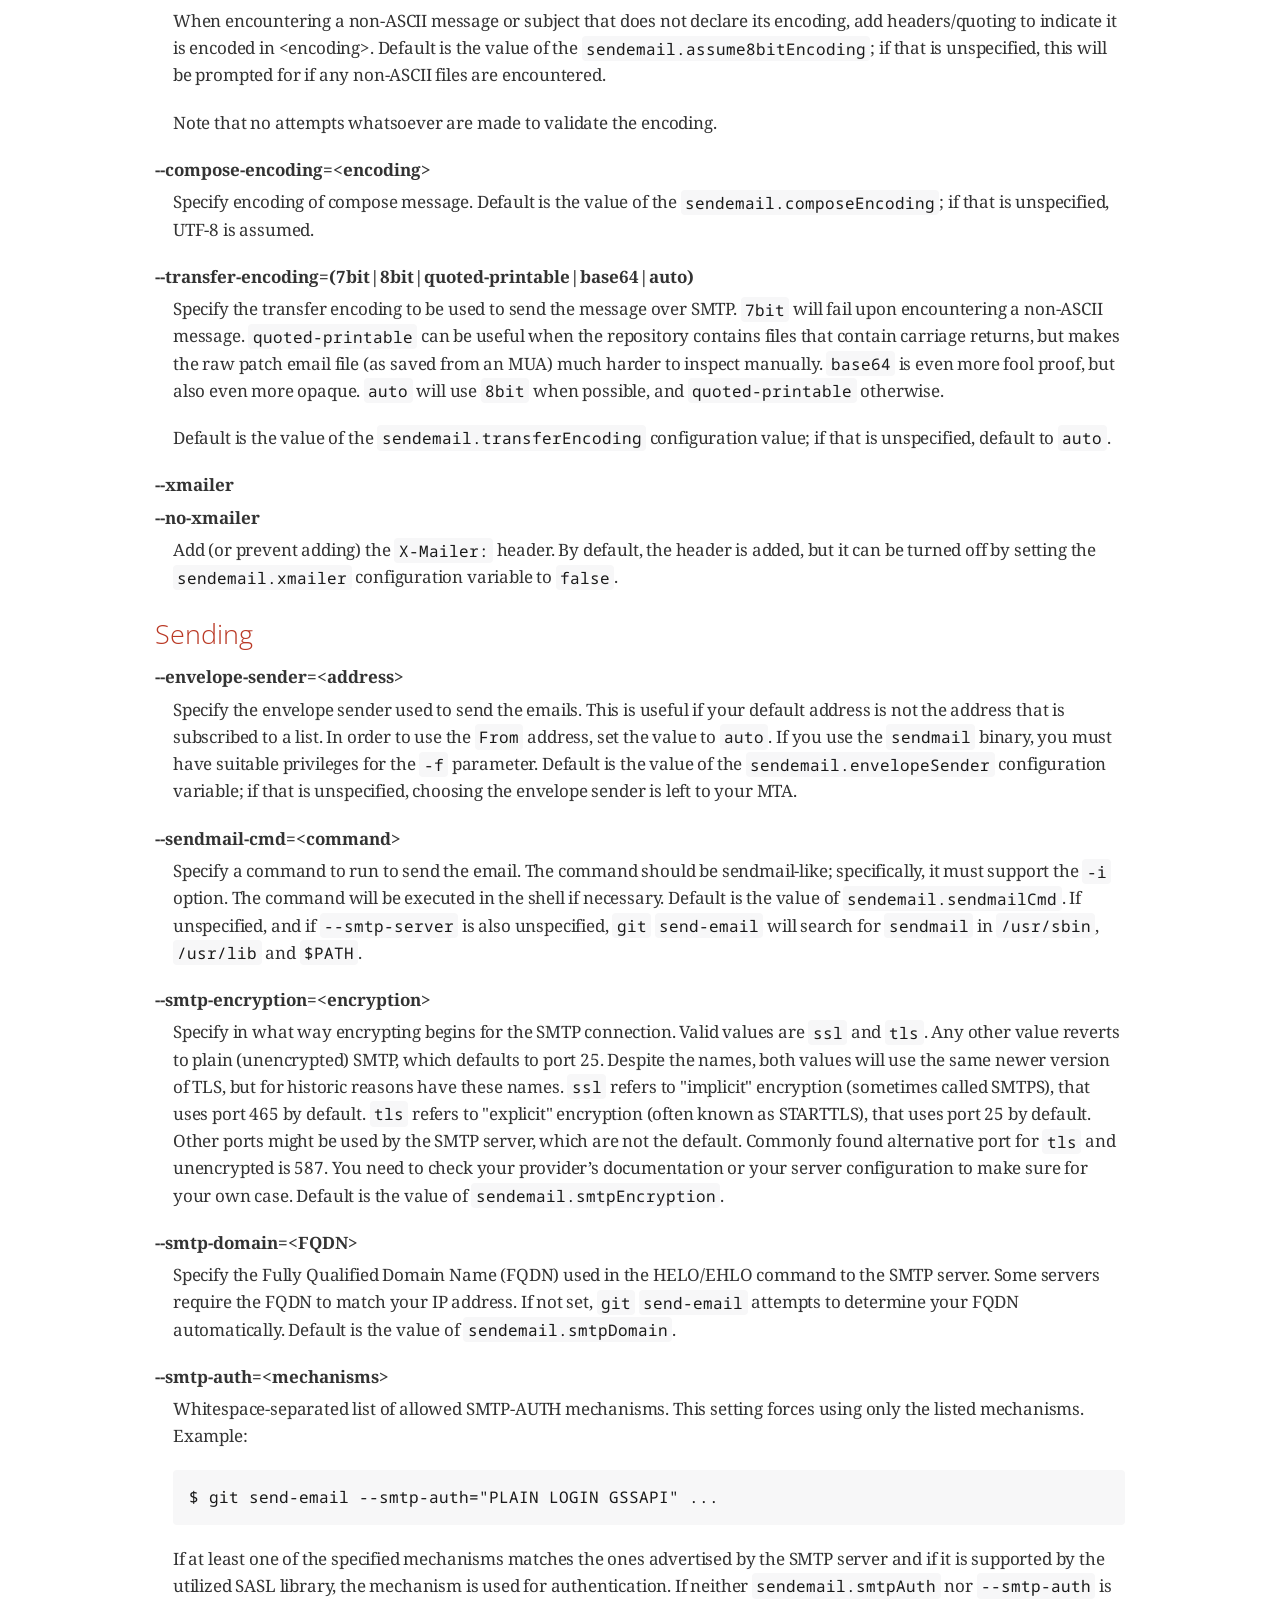
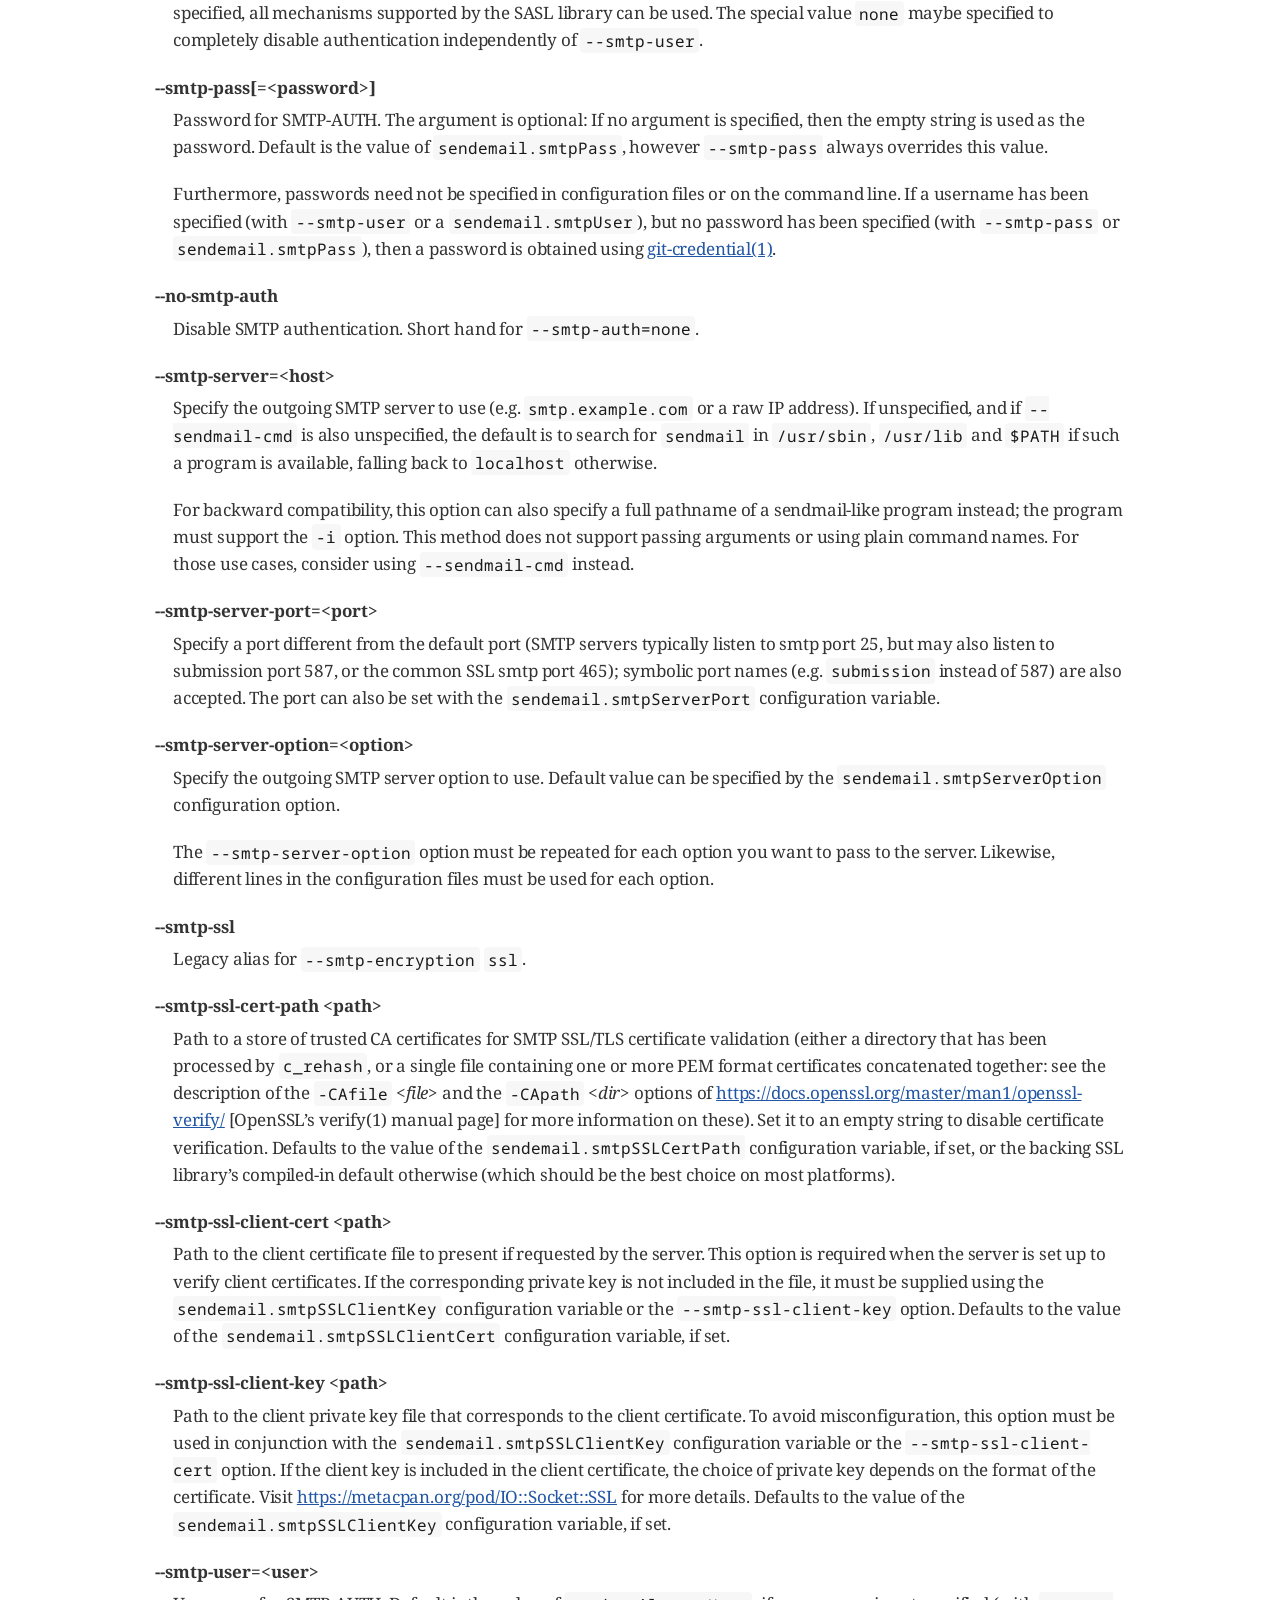
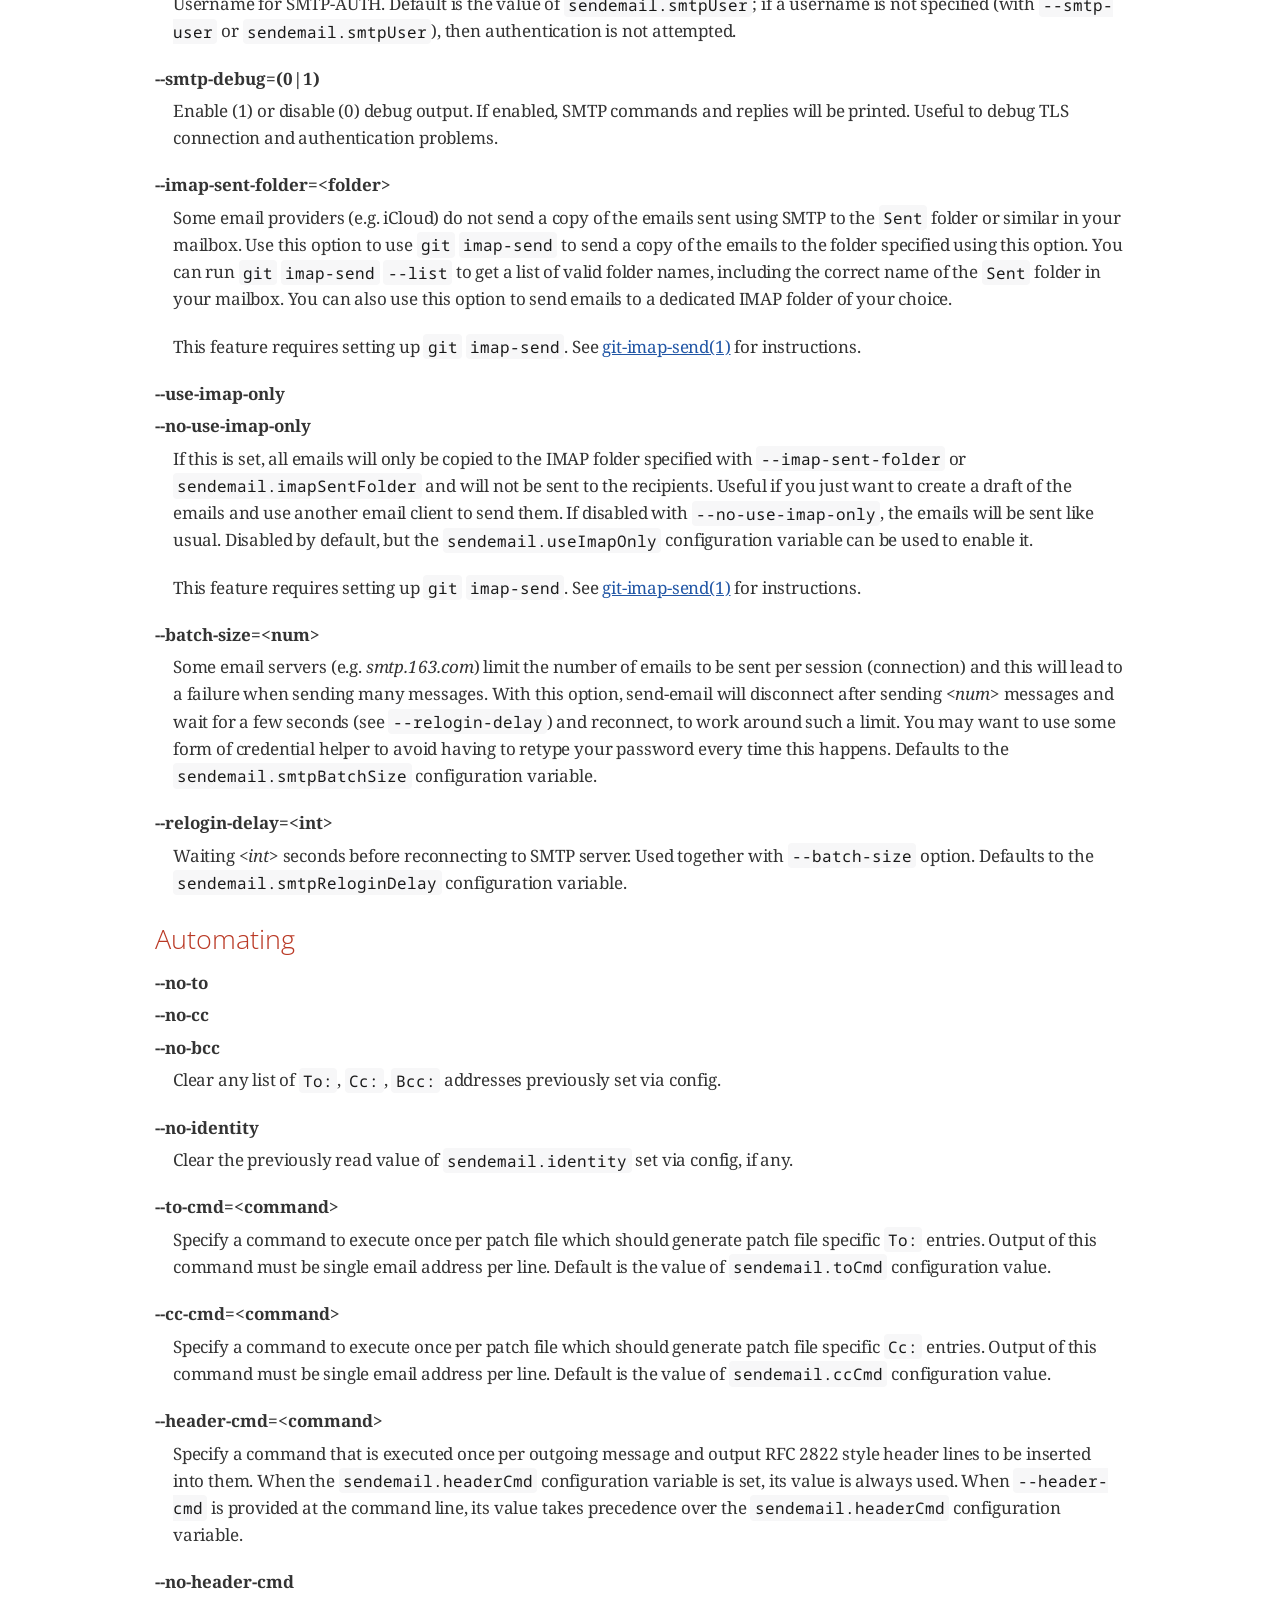
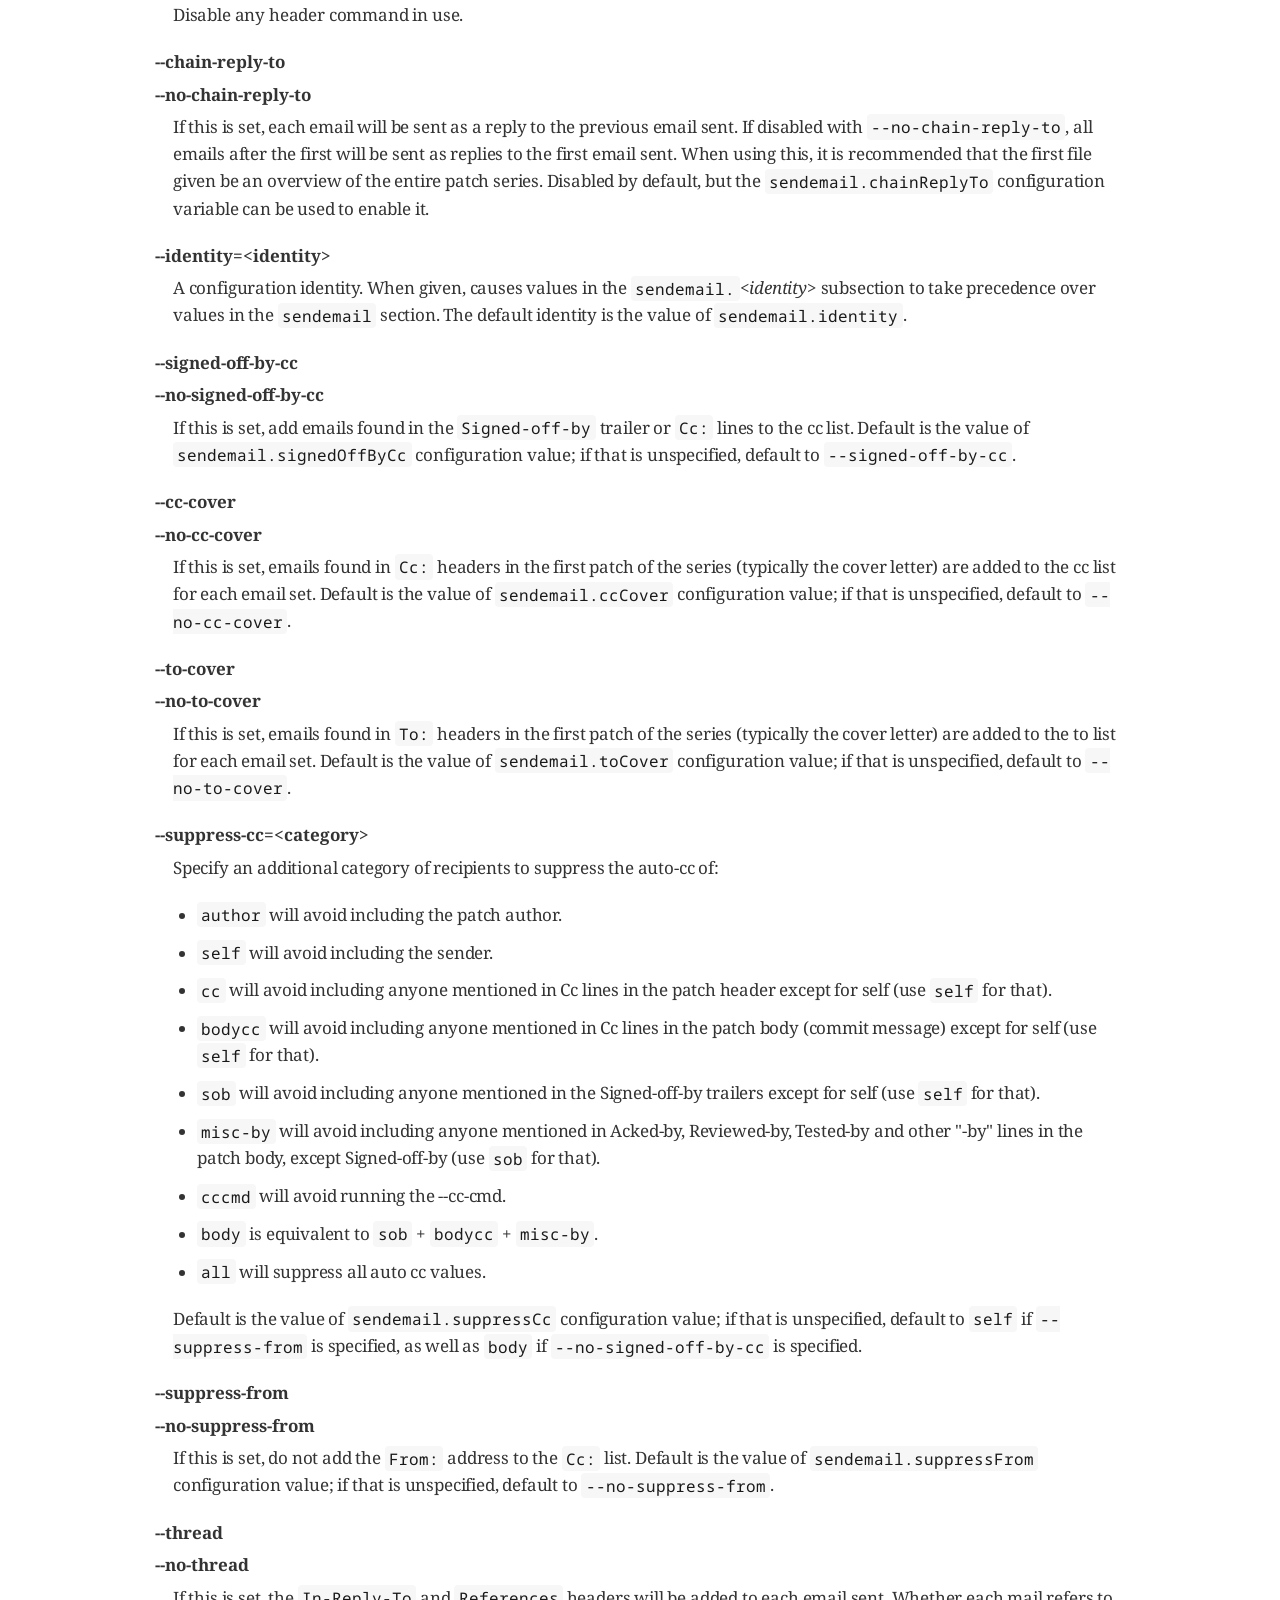
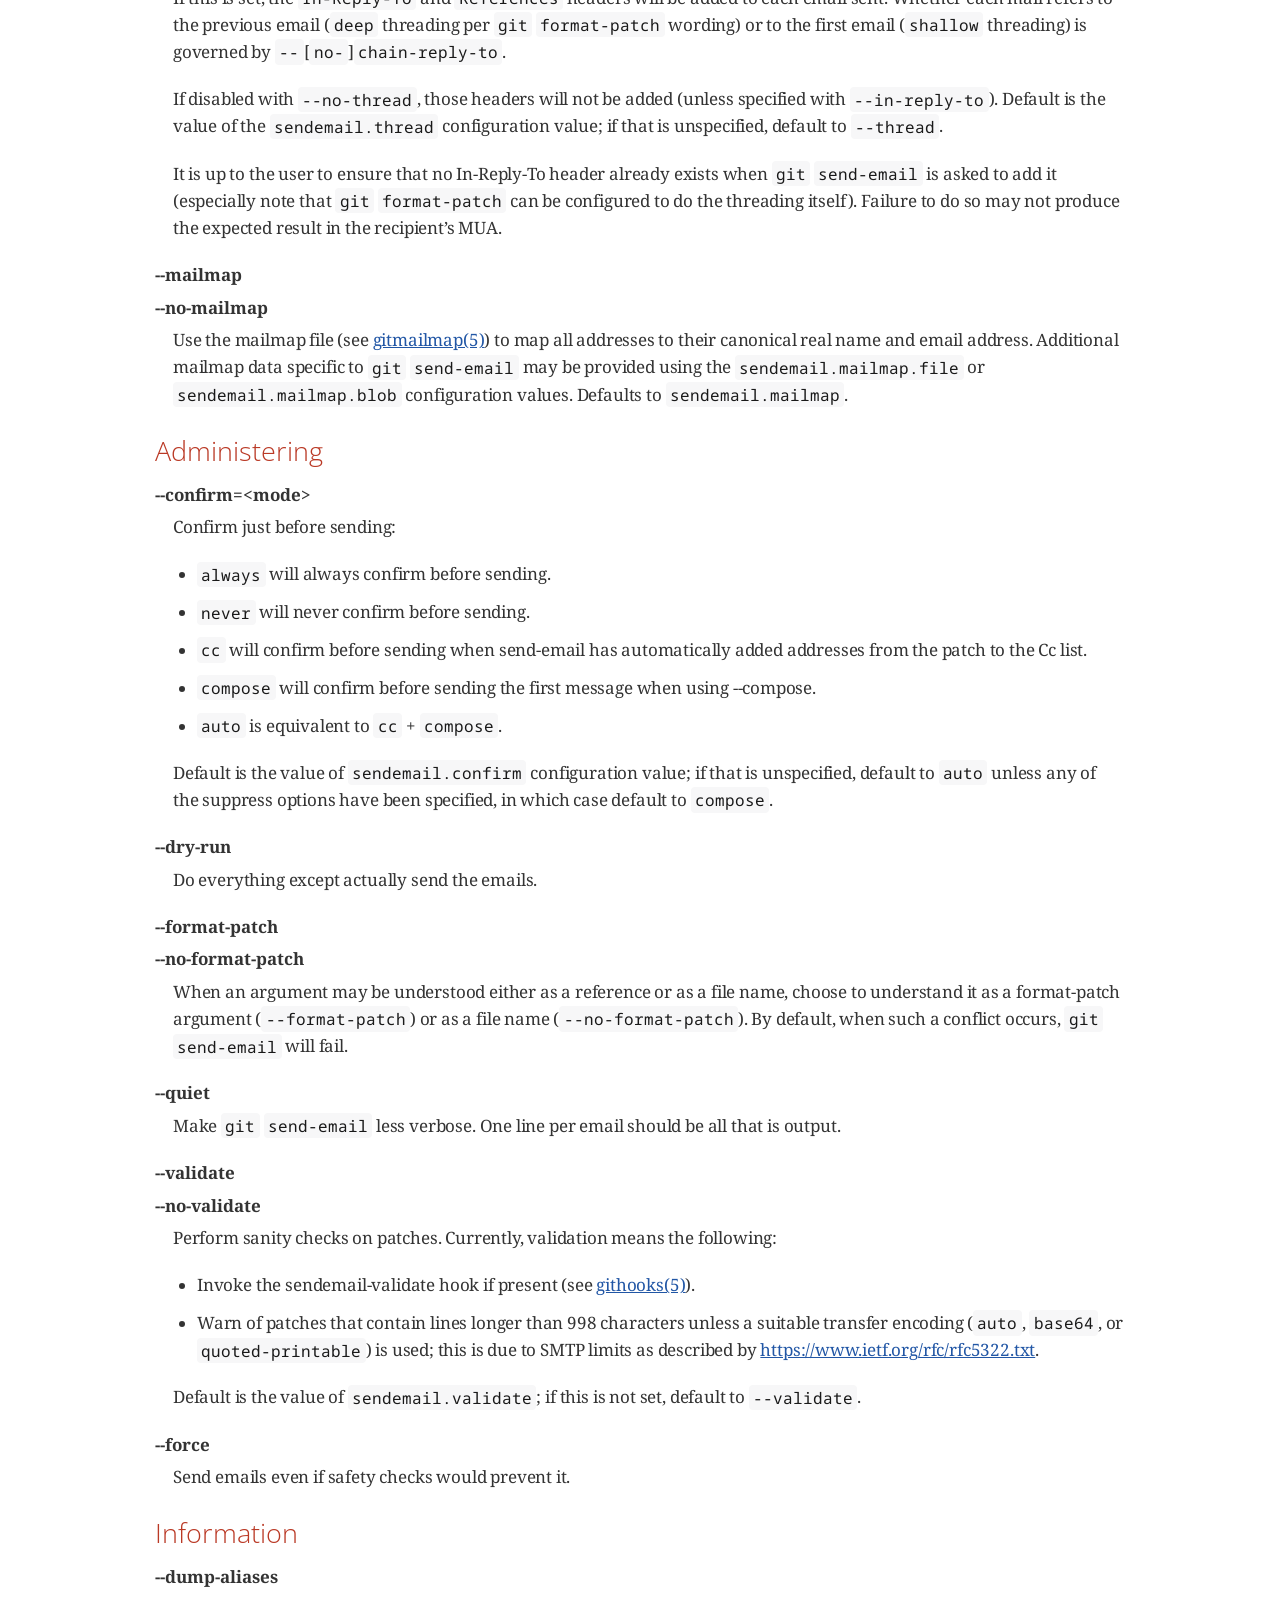
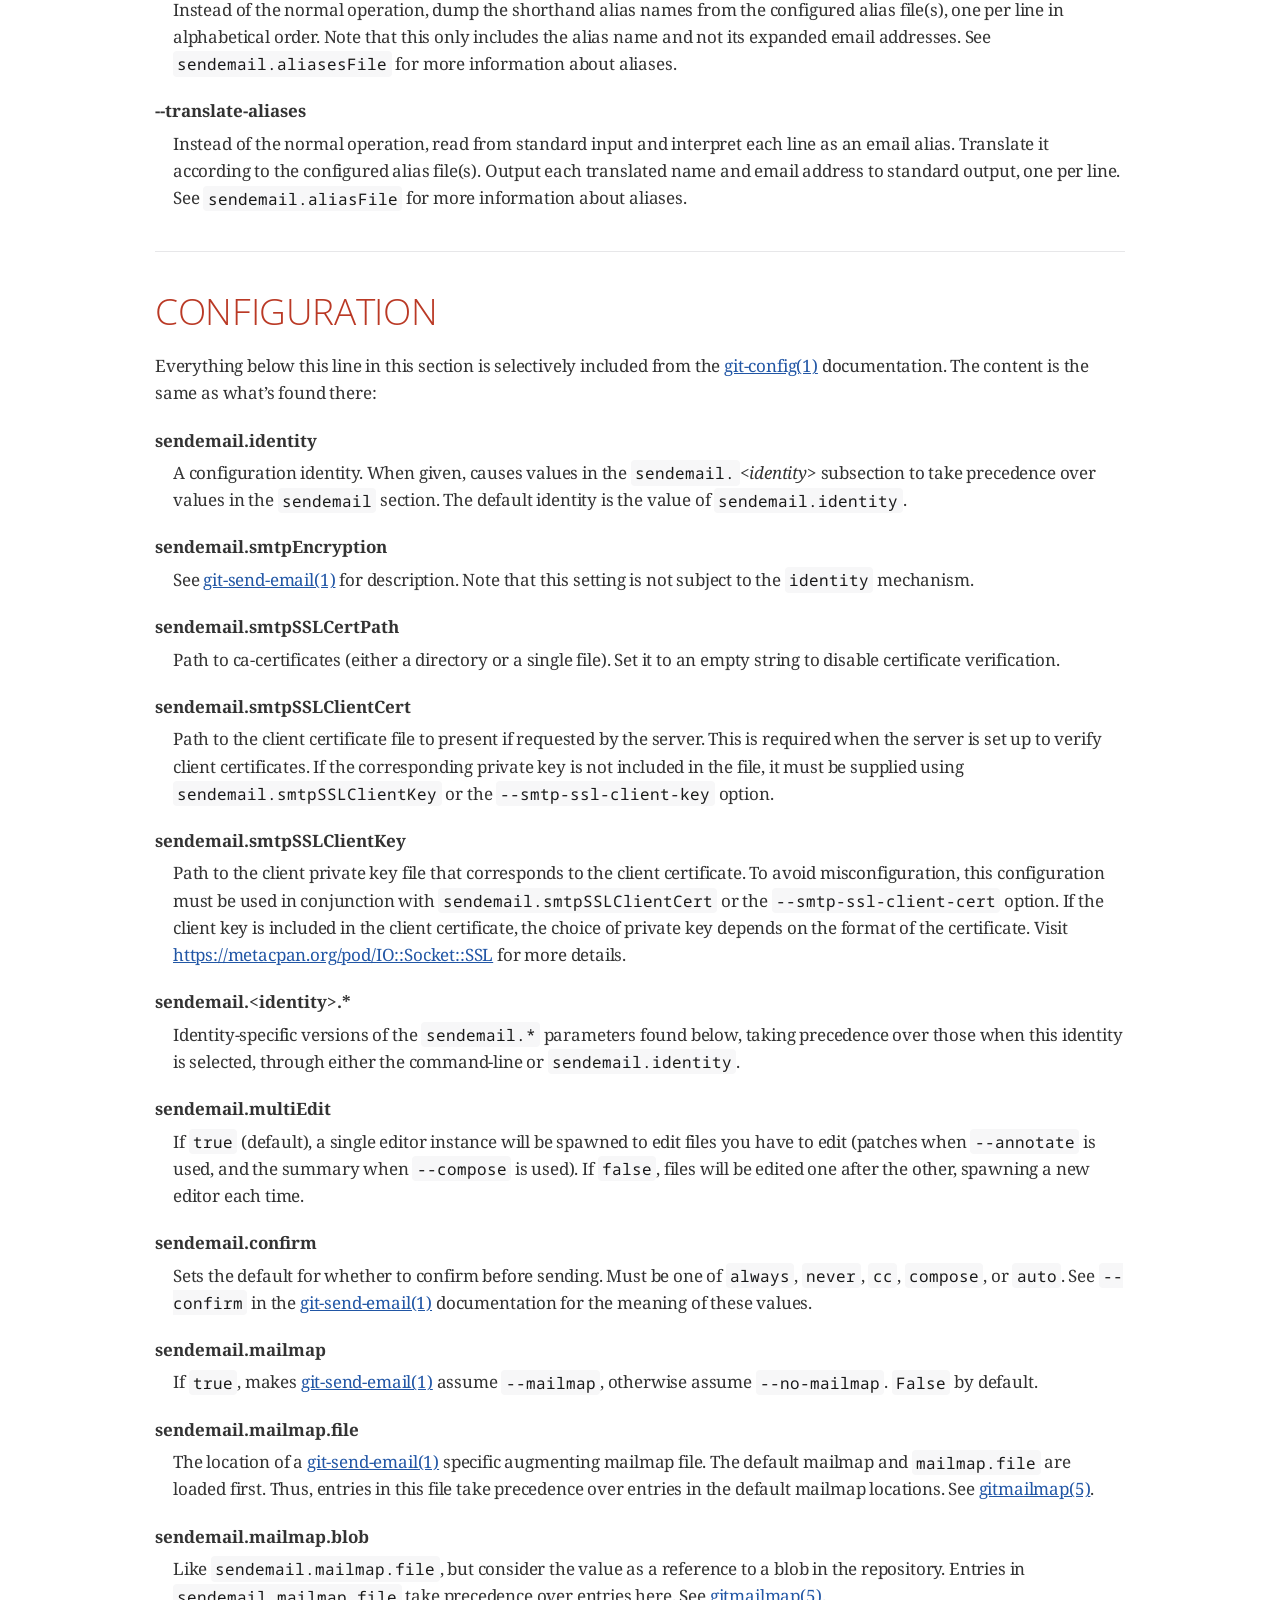
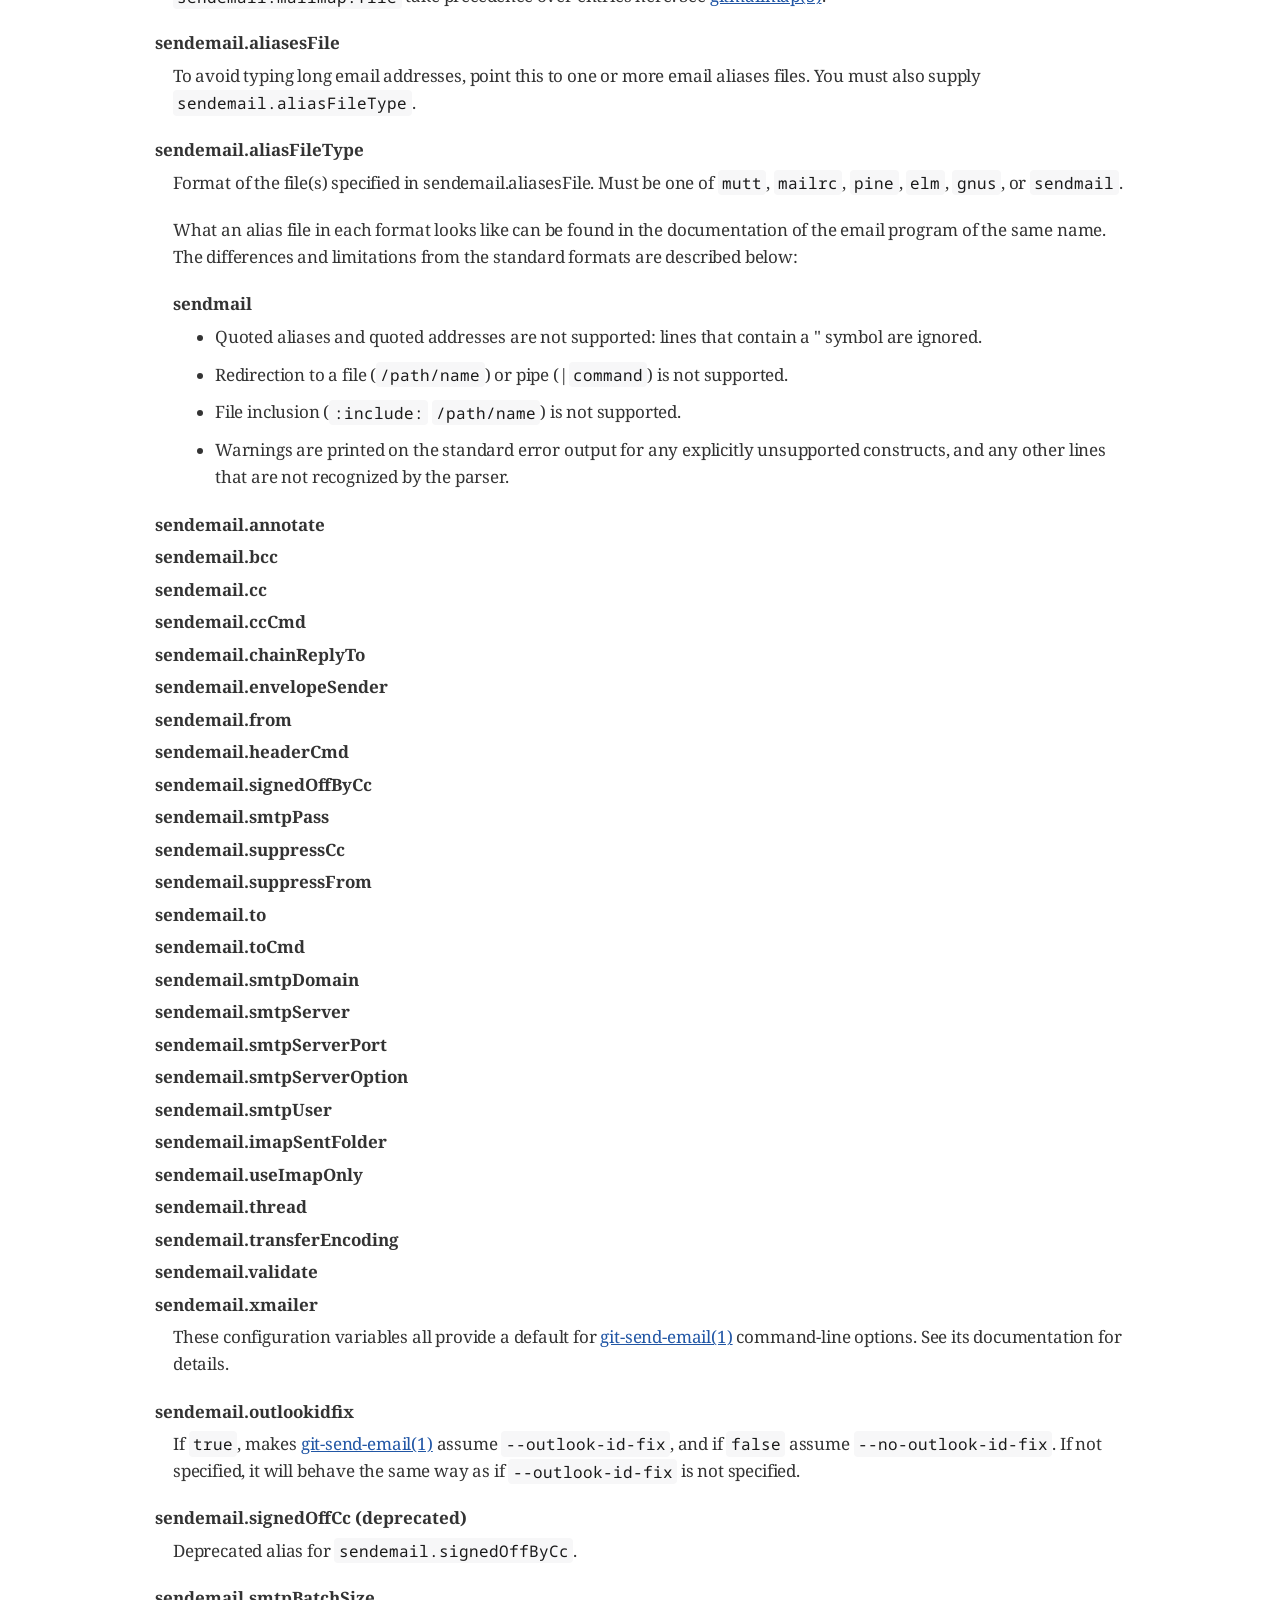
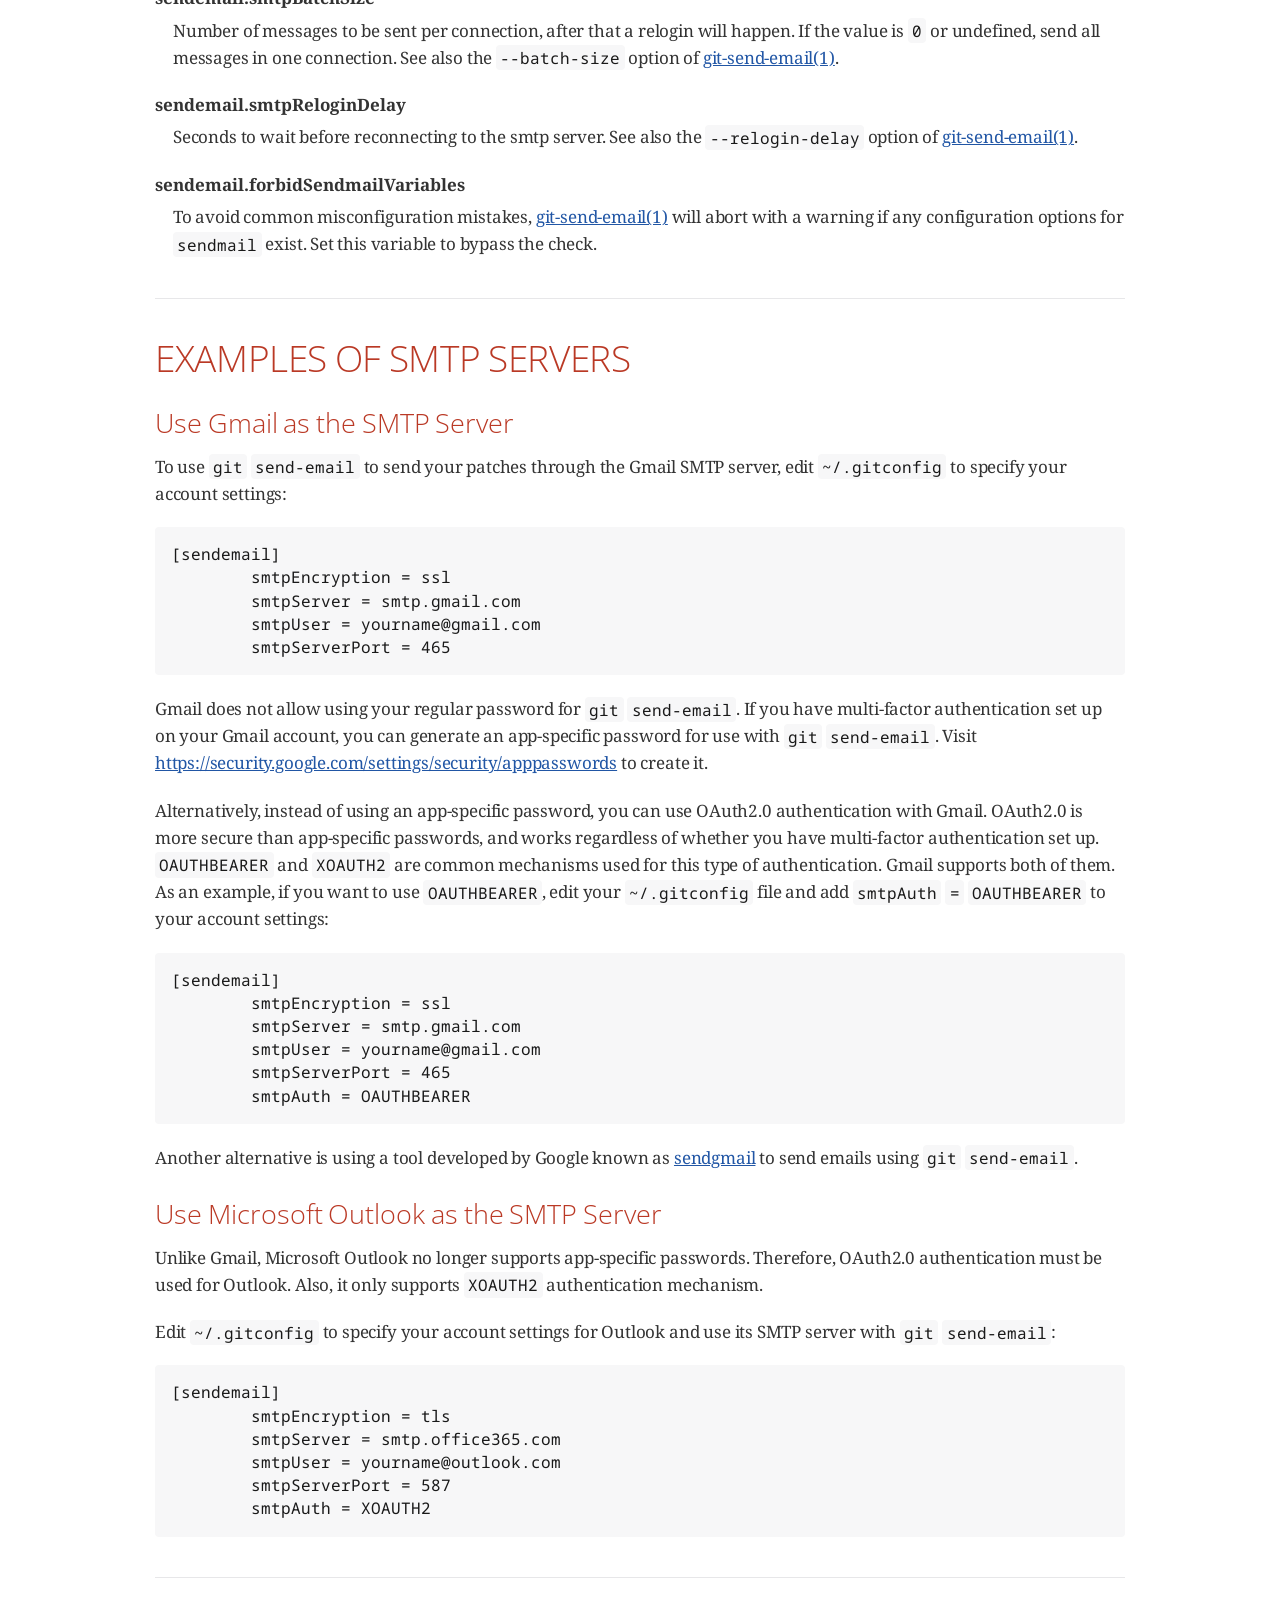
<file: mingit/mingw64/share/doc/git-doc/git-send-email.html>
<!DOCTYPE html>
<html xmlns="http://www.w3.org/1999/xhtml" lang="en">
<head>
<meta charset="UTF-8"/>
<meta http-equiv="X-UA-Compatible" content="IE=edge"/>
<meta name="viewport" content="width=device-width, initial-scale=1.0"/>
<meta name="generator" content="Asciidoctor 2.0.23"/>
<title>git-send-email(1)</title>
<link rel="stylesheet" href="https://fonts.googleapis.com/css?family=Open+Sans:300,300italic,400,400italic,600,600italic%7CNoto+Serif:400,400italic,700,700italic%7CDroid+Sans+Mono:400,700"/>
<style>
/*! Asciidoctor default stylesheet | MIT License | https://asciidoctor.org */
/* Uncomment the following line when using as a custom stylesheet */
/* @import "https://fonts.googleapis.com/css?family=Open+Sans:300,300italic,400,400italic,600,600italic%7CNoto+Serif:400,400italic,700,700italic%7CDroid+Sans+Mono:400,700"; */
html{font-family:sans-serif;-webkit-text-size-adjust:100%}
a{background:none}
a:focus{outline:thin dotted}
a:active,a:hover{outline:0}
h1{font-size:2em;margin:.67em 0}
b,strong{font-weight:bold}
abbr{font-size:.9em}
abbr[title]{cursor:help;border-bottom:1px dotted #dddddf;text-decoration:none}
dfn{font-style:italic}
hr{height:0}
mark{background:#ff0;color:#000}
code,kbd,pre,samp{font-family:monospace;font-size:1em}
pre{white-space:pre-wrap}
q{quotes:"\201C" "\201D" "\2018" "\2019"}
small{font-size:80%}
sub,sup{font-size:75%;line-height:0;position:relative;vertical-align:baseline}
sup{top:-.5em}
sub{bottom:-.25em}
img{border:0}
svg:not(:root){overflow:hidden}
figure{margin:0}
audio,video{display:inline-block}
audio:not([controls]){display:none;height:0}
fieldset{border:1px solid silver;margin:0 2px;padding:.35em .625em .75em}
legend{border:0;padding:0}
button,input,select,textarea{font-family:inherit;font-size:100%;margin:0}
button,input{line-height:normal}
button,select{text-transform:none}
button,html input[type=button],input[type=reset],input[type=submit]{-webkit-appearance:button;cursor:pointer}
button[disabled],html input[disabled]{cursor:default}
input[type=checkbox],input[type=radio]{padding:0}
button::-moz-focus-inner,input::-moz-focus-inner{border:0;padding:0}
textarea{overflow:auto;vertical-align:top}
table{border-collapse:collapse;border-spacing:0}
*,::before,::after{box-sizing:border-box}
html,body{font-size:100%}
body{background:#fff;color:rgba(0,0,0,.8);padding:0;margin:0;font-family:"Noto Serif","DejaVu Serif",serif;line-height:1;position:relative;cursor:auto;-moz-tab-size:4;-o-tab-size:4;tab-size:4;word-wrap:anywhere;-moz-osx-font-smoothing:grayscale;-webkit-font-smoothing:antialiased}
a:hover{cursor:pointer}
img,object,embed{max-width:100%;height:auto}
object,embed{height:100%}
img{-ms-interpolation-mode:bicubic}
.left{float:left!important}
.right{float:right!important}
.text-left{text-align:left!important}
.text-right{text-align:right!important}
.text-center{text-align:center!important}
.text-justify{text-align:justify!important}
.hide{display:none}
img,object,svg{display:inline-block;vertical-align:middle}
textarea{height:auto;min-height:50px}
select{width:100%}
.subheader,.admonitionblock td.content>.title,.audioblock>.title,.exampleblock>.title,.imageblock>.title,.listingblock>.title,.literalblock>.title,.stemblock>.title,.openblock>.title,.paragraph>.title,.quoteblock>.title,table.tableblock>.title,.verseblock>.title,.videoblock>.title,.dlist>.title,.olist>.title,.ulist>.title,.qlist>.title,.hdlist>.title{line-height:1.45;color:#7a2518;font-weight:400;margin-top:0;margin-bottom:.25em}
div,dl,dt,dd,ul,ol,li,h1,h2,h3,#toctitle,.sidebarblock>.content>.title,h4,h5,h6,pre,form,p,blockquote,th,td{margin:0;padding:0}
a{color:#2156a5;text-decoration:underline;line-height:inherit}
a:hover,a:focus{color:#1d4b8f}
a img{border:0}
p{line-height:1.6;margin-bottom:1.25em;text-rendering:optimizeLegibility}
p aside{font-size:.875em;line-height:1.35;font-style:italic}
h1,h2,h3,#toctitle,.sidebarblock>.content>.title,h4,h5,h6{font-family:"Open Sans","DejaVu Sans",sans-serif;font-weight:300;font-style:normal;color:#ba3925;text-rendering:optimizeLegibility;margin-top:1em;margin-bottom:.5em;line-height:1.0125em}
h1 small,h2 small,h3 small,#toctitle small,.sidebarblock>.content>.title small,h4 small,h5 small,h6 small{font-size:60%;color:#e99b8f;line-height:0}
h1{font-size:2.125em}
h2{font-size:1.6875em}
h3,#toctitle,.sidebarblock>.content>.title{font-size:1.375em}
h4,h5{font-size:1.125em}
h6{font-size:1em}
hr{border:solid #dddddf;border-width:1px 0 0;clear:both;margin:1.25em 0 1.1875em}
em,i{font-style:italic;line-height:inherit}
strong,b{font-weight:bold;line-height:inherit}
small{font-size:60%;line-height:inherit}
code{font-family:"Droid Sans Mono","DejaVu Sans Mono",monospace;font-weight:400;color:rgba(0,0,0,.9)}
ul,ol,dl{line-height:1.6;margin-bottom:1.25em;list-style-position:outside;font-family:inherit}
ul,ol{margin-left:1.5em}
ul li ul,ul li ol{margin-left:1.25em;margin-bottom:0}
ul.circle{list-style-type:circle}
ul.disc{list-style-type:disc}
ul.square{list-style-type:square}
ul.circle ul:not([class]),ul.disc ul:not([class]),ul.square ul:not([class]){list-style:inherit}
ol li ul,ol li ol{margin-left:1.25em;margin-bottom:0}
dl dt{margin-bottom:.3125em;font-weight:bold}
dl dd{margin-bottom:1.25em}
blockquote{margin:0 0 1.25em;padding:.5625em 1.25em 0 1.1875em;border-left:1px solid #ddd}
blockquote,blockquote p{line-height:1.6;color:rgba(0,0,0,.85)}
@media screen and (min-width:768px){h1,h2,h3,#toctitle,.sidebarblock>.content>.title,h4,h5,h6{line-height:1.2}
h1{font-size:2.75em}
h2{font-size:2.3125em}
h3,#toctitle,.sidebarblock>.content>.title{font-size:1.6875em}
h4{font-size:1.4375em}}
table{background:#fff;margin-bottom:1.25em;border:1px solid #dedede;word-wrap:normal}
table thead,table tfoot{background:#f7f8f7}
table thead tr th,table thead tr td,table tfoot tr th,table tfoot tr td{padding:.5em .625em .625em;font-size:inherit;color:rgba(0,0,0,.8);text-align:left}
table tr th,table tr td{padding:.5625em .625em;font-size:inherit;color:rgba(0,0,0,.8)}
table tr.even,table tr.alt{background:#f8f8f7}
table thead tr th,table tfoot tr th,table tbody tr td,table tr td,table tfoot tr td{line-height:1.6}
h1,h2,h3,#toctitle,.sidebarblock>.content>.title,h4,h5,h6{line-height:1.2;word-spacing:-.05em}
h1 strong,h2 strong,h3 strong,#toctitle strong,.sidebarblock>.content>.title strong,h4 strong,h5 strong,h6 strong{font-weight:400}
.center{margin-left:auto;margin-right:auto}
.stretch{width:100%}
.clearfix::before,.clearfix::after,.float-group::before,.float-group::after{content:" ";display:table}
.clearfix::after,.float-group::after{clear:both}
:not(pre).nobreak{word-wrap:normal}
:not(pre).nowrap{white-space:nowrap}
:not(pre).pre-wrap{white-space:pre-wrap}
:not(pre):not([class^=L])>code{font-size:.9375em;font-style:normal!important;letter-spacing:0;padding:.1em .5ex;word-spacing:-.15em;background:#f7f7f8;border-radius:4px;line-height:1.45;text-rendering:optimizeSpeed}
pre{color:rgba(0,0,0,.9);font-family:"Droid Sans Mono","DejaVu Sans Mono",monospace;line-height:1.45;text-rendering:optimizeSpeed}
pre code,pre pre{color:inherit;font-size:inherit;line-height:inherit}
pre>code{display:block}
pre.nowrap,pre.nowrap pre{white-space:pre;word-wrap:normal}
em em{font-style:normal}
strong strong{font-weight:400}
.keyseq{color:rgba(51,51,51,.8)}
kbd{font-family:"Droid Sans Mono","DejaVu Sans Mono",monospace;display:inline-block;color:rgba(0,0,0,.8);font-size:.65em;line-height:1.45;background:#f7f7f7;border:1px solid #ccc;border-radius:3px;box-shadow:0 1px 0 rgba(0,0,0,.2),inset 0 0 0 .1em #fff;margin:0 .15em;padding:.2em .5em;vertical-align:middle;position:relative;top:-.1em;white-space:nowrap}
.keyseq kbd:first-child{margin-left:0}
.keyseq kbd:last-child{margin-right:0}
.menuseq,.menuref{color:#000}
.menuseq b:not(.caret),.menuref{font-weight:inherit}
.menuseq{word-spacing:-.02em}
.menuseq b.caret{font-size:1.25em;line-height:.8}
.menuseq i.caret{font-weight:bold;text-align:center;width:.45em}
b.button::before,b.button::after{position:relative;top:-1px;font-weight:400}
b.button::before{content:"[";padding:0 3px 0 2px}
b.button::after{content:"]";padding:0 2px 0 3px}
p a>code:hover{color:rgba(0,0,0,.9)}
#header,#content,#footnotes,#footer{width:100%;margin:0 auto;max-width:62.5em;*zoom:1;position:relative;padding-left:.9375em;padding-right:.9375em}
#header::before,#header::after,#content::before,#content::after,#footnotes::before,#footnotes::after,#footer::before,#footer::after{content:" ";display:table}
#header::after,#content::after,#footnotes::after,#footer::after{clear:both}
#content{margin-top:1.25em}
#content::before{content:none}
#header>h1:first-child{color:rgba(0,0,0,.85);margin-top:2.25rem;margin-bottom:0}
#header>h1:first-child+#toc{margin-top:8px;border-top:1px solid #dddddf}
#header>h1:only-child{border-bottom:1px solid #dddddf;padding-bottom:8px}
#header .details{border-bottom:1px solid #dddddf;line-height:1.45;padding-top:.25em;padding-bottom:.25em;padding-left:.25em;color:rgba(0,0,0,.6);display:flex;flex-flow:row wrap}
#header .details span:first-child{margin-left:-.125em}
#header .details span.email a{color:rgba(0,0,0,.85)}
#header .details br{display:none}
#header .details br+span::before{content:"\00a0\2013\00a0"}
#header .details br+span.author::before{content:"\00a0\22c5\00a0";color:rgba(0,0,0,.85)}
#header .details br+span#revremark::before{content:"\00a0|\00a0"}
#header #revnumber{text-transform:capitalize}
#header #revnumber::after{content:"\00a0"}
#content>h1:first-child:not([class]){color:rgba(0,0,0,.85);border-bottom:1px solid #dddddf;padding-bottom:8px;margin-top:0;padding-top:1rem;margin-bottom:1.25rem}
#toc{border-bottom:1px solid #e7e7e9;padding-bottom:.5em}
#toc>ul{margin-left:.125em}
#toc ul.sectlevel0>li>a{font-style:italic}
#toc ul.sectlevel0 ul.sectlevel1{margin:.5em 0}
#toc ul{font-family:"Open Sans","DejaVu Sans",sans-serif;list-style-type:none}
#toc li{line-height:1.3334;margin-top:.3334em}
#toc a{text-decoration:none}
#toc a:active{text-decoration:underline}
#toctitle{color:#7a2518;font-size:1.2em}
@media screen and (min-width:768px){#toctitle{font-size:1.375em}
body.toc2{padding-left:15em;padding-right:0}
body.toc2 #header>h1:nth-last-child(2){border-bottom:1px solid #dddddf;padding-bottom:8px}
#toc.toc2{margin-top:0!important;background:#f8f8f7;position:fixed;width:15em;left:0;top:0;border-right:1px solid #e7e7e9;border-top-width:0!important;border-bottom-width:0!important;z-index:1000;padding:1.25em 1em;height:100%;overflow:auto}
#toc.toc2 #toctitle{margin-top:0;margin-bottom:.8rem;font-size:1.2em}
#toc.toc2>ul{font-size:.9em;margin-bottom:0}
#toc.toc2 ul ul{margin-left:0;padding-left:1em}
#toc.toc2 ul.sectlevel0 ul.sectlevel1{padding-left:0;margin-top:.5em;margin-bottom:.5em}
body.toc2.toc-right{padding-left:0;padding-right:15em}
body.toc2.toc-right #toc.toc2{border-right-width:0;border-left:1px solid #e7e7e9;left:auto;right:0}}
@media screen and (min-width:1280px){body.toc2{padding-left:20em;padding-right:0}
#toc.toc2{width:20em}
#toc.toc2 #toctitle{font-size:1.375em}
#toc.toc2>ul{font-size:.95em}
#toc.toc2 ul ul{padding-left:1.25em}
body.toc2.toc-right{padding-left:0;padding-right:20em}}
#content #toc{border:1px solid #e0e0dc;margin-bottom:1.25em;padding:1.25em;background:#f8f8f7;border-radius:4px}
#content #toc>:first-child{margin-top:0}
#content #toc>:last-child{margin-bottom:0}
#footer{max-width:none;background:rgba(0,0,0,.8);padding:1.25em}
#footer-text{color:hsla(0,0%,100%,.8);line-height:1.44}
#content{margin-bottom:.625em}
.sect1{padding-bottom:.625em}
@media screen and (min-width:768px){#content{margin-bottom:1.25em}
.sect1{padding-bottom:1.25em}}
.sect1:last-child{padding-bottom:0}
.sect1+.sect1{border-top:1px solid #e7e7e9}
#content h1>a.anchor,h2>a.anchor,h3>a.anchor,#toctitle>a.anchor,.sidebarblock>.content>.title>a.anchor,h4>a.anchor,h5>a.anchor,h6>a.anchor{position:absolute;z-index:1001;width:1.5ex;margin-left:-1.5ex;display:block;text-decoration:none!important;visibility:hidden;text-align:center;font-weight:400}
#content h1>a.anchor::before,h2>a.anchor::before,h3>a.anchor::before,#toctitle>a.anchor::before,.sidebarblock>.content>.title>a.anchor::before,h4>a.anchor::before,h5>a.anchor::before,h6>a.anchor::before{content:"\00A7";font-size:.85em;display:block;padding-top:.1em}
#content h1:hover>a.anchor,#content h1>a.anchor:hover,h2:hover>a.anchor,h2>a.anchor:hover,h3:hover>a.anchor,#toctitle:hover>a.anchor,.sidebarblock>.content>.title:hover>a.anchor,h3>a.anchor:hover,#toctitle>a.anchor:hover,.sidebarblock>.content>.title>a.anchor:hover,h4:hover>a.anchor,h4>a.anchor:hover,h5:hover>a.anchor,h5>a.anchor:hover,h6:hover>a.anchor,h6>a.anchor:hover{visibility:visible}
#content h1>a.link,h2>a.link,h3>a.link,#toctitle>a.link,.sidebarblock>.content>.title>a.link,h4>a.link,h5>a.link,h6>a.link{color:#ba3925;text-decoration:none}
#content h1>a.link:hover,h2>a.link:hover,h3>a.link:hover,#toctitle>a.link:hover,.sidebarblock>.content>.title>a.link:hover,h4>a.link:hover,h5>a.link:hover,h6>a.link:hover{color:#a53221}
details,.audioblock,.imageblock,.literalblock,.listingblock,.stemblock,.videoblock{margin-bottom:1.25em}
details{margin-left:1.25rem}
details>summary{cursor:pointer;display:block;position:relative;line-height:1.6;margin-bottom:.625rem;outline:none;-webkit-tap-highlight-color:transparent}
details>summary::-webkit-details-marker{display:none}
details>summary::before{content:"";border:solid transparent;border-left:solid;border-width:.3em 0 .3em .5em;position:absolute;top:.5em;left:-1.25rem;transform:translateX(15%)}
details[open]>summary::before{border:solid transparent;border-top:solid;border-width:.5em .3em 0;transform:translateY(15%)}
details>summary::after{content:"";width:1.25rem;height:1em;position:absolute;top:.3em;left:-1.25rem}
.admonitionblock td.content>.title,.audioblock>.title,.exampleblock>.title,.imageblock>.title,.listingblock>.title,.literalblock>.title,.stemblock>.title,.openblock>.title,.paragraph>.title,.quoteblock>.title,table.tableblock>.title,.verseblock>.title,.videoblock>.title,.dlist>.title,.olist>.title,.ulist>.title,.qlist>.title,.hdlist>.title{text-rendering:optimizeLegibility;text-align:left;font-family:"Noto Serif","DejaVu Serif",serif;font-size:1rem;font-style:italic}
table.tableblock.fit-content>caption.title{white-space:nowrap;width:0}
.paragraph.lead>p,#preamble>.sectionbody>[class=paragraph]:first-of-type p{font-size:1.21875em;line-height:1.6;color:rgba(0,0,0,.85)}
.admonitionblock>table{border-collapse:separate;border:0;background:none;width:100%}
.admonitionblock>table td.icon{text-align:center;width:80px}
.admonitionblock>table td.icon img{max-width:none}
.admonitionblock>table td.icon .title{font-weight:bold;font-family:"Open Sans","DejaVu Sans",sans-serif;text-transform:uppercase}
.admonitionblock>table td.content{padding-left:1.125em;padding-right:1.25em;border-left:1px solid #dddddf;color:rgba(0,0,0,.6);word-wrap:anywhere}
.admonitionblock>table td.content>:last-child>:last-child{margin-bottom:0}
.exampleblock>.content{border:1px solid #e6e6e6;margin-bottom:1.25em;padding:1.25em;background:#fff;border-radius:4px}
.sidebarblock{border:1px solid #dbdbd6;margin-bottom:1.25em;padding:1.25em;background:#f3f3f2;border-radius:4px}
.sidebarblock>.content>.title{color:#7a2518;margin-top:0;text-align:center}
.exampleblock>.content>:first-child,.sidebarblock>.content>:first-child{margin-top:0}
.exampleblock>.content>:last-child,.exampleblock>.content>:last-child>:last-child,.exampleblock>.content .olist>ol>li:last-child>:last-child,.exampleblock>.content .ulist>ul>li:last-child>:last-child,.exampleblock>.content .qlist>ol>li:last-child>:last-child,.sidebarblock>.content>:last-child,.sidebarblock>.content>:last-child>:last-child,.sidebarblock>.content .olist>ol>li:last-child>:last-child,.sidebarblock>.content .ulist>ul>li:last-child>:last-child,.sidebarblock>.content .qlist>ol>li:last-child>:last-child{margin-bottom:0}
.literalblock pre,.listingblock>.content>pre{border-radius:4px;overflow-x:auto;padding:1em;font-size:.8125em}
@media screen and (min-width:768px){.literalblock pre,.listingblock>.content>pre{font-size:.90625em}}
@media screen and (min-width:1280px){.literalblock pre,.listingblock>.content>pre{font-size:1em}}
.literalblock pre,.listingblock>.content>pre:not(.highlight),.listingblock>.content>pre[class=highlight],.listingblock>.content>pre[class^="highlight "]{background:#f7f7f8}
.literalblock.output pre{color:#f7f7f8;background:rgba(0,0,0,.9)}
.listingblock>.content{position:relative}
.listingblock code[data-lang]::before{display:none;content:attr(data-lang);position:absolute;font-size:.75em;top:.425rem;right:.5rem;line-height:1;text-transform:uppercase;color:inherit;opacity:.5}
.listingblock:hover code[data-lang]::before{display:block}
.listingblock.terminal pre .command::before{content:attr(data-prompt);padding-right:.5em;color:inherit;opacity:.5}
.listingblock.terminal pre .command:not([data-prompt])::before{content:"$"}
.listingblock pre.highlightjs{padding:0}
.listingblock pre.highlightjs>code{padding:1em;border-radius:4px}
.listingblock pre.prettyprint{border-width:0}
.prettyprint{background:#f7f7f8}
pre.prettyprint .linenums{line-height:1.45;margin-left:2em}
pre.prettyprint li{background:none;list-style-type:inherit;padding-left:0}
pre.prettyprint li code[data-lang]::before{opacity:1}
pre.prettyprint li:not(:first-child) code[data-lang]::before{display:none}
table.linenotable{border-collapse:separate;border:0;margin-bottom:0;background:none}
table.linenotable td[class]{color:inherit;vertical-align:top;padding:0;line-height:inherit;white-space:normal}
table.linenotable td.code{padding-left:.75em}
table.linenotable td.linenos,pre.pygments .linenos{border-right:1px solid;opacity:.35;padding-right:.5em;-webkit-user-select:none;-moz-user-select:none;-ms-user-select:none;user-select:none}
pre.pygments span.linenos{display:inline-block;margin-right:.75em}
.quoteblock{margin:0 1em 1.25em 1.5em;display:table}
.quoteblock:not(.excerpt)>.title{margin-left:-1.5em;margin-bottom:.75em}
.quoteblock blockquote,.quoteblock p{color:rgba(0,0,0,.85);font-size:1.15rem;line-height:1.75;word-spacing:.1em;letter-spacing:0;font-style:italic;text-align:justify}
.quoteblock blockquote{margin:0;padding:0;border:0}
.quoteblock blockquote::before{content:"\201c";float:left;font-size:2.75em;font-weight:bold;line-height:.6em;margin-left:-.6em;color:#7a2518;text-shadow:0 1px 2px rgba(0,0,0,.1)}
.quoteblock blockquote>.paragraph:last-child p{margin-bottom:0}
.quoteblock .attribution{margin-top:.75em;margin-right:.5ex;text-align:right}
.verseblock{margin:0 1em 1.25em}
.verseblock pre{font-family:"Open Sans","DejaVu Sans",sans-serif;font-size:1.15rem;color:rgba(0,0,0,.85);font-weight:300;text-rendering:optimizeLegibility}
.verseblock pre strong{font-weight:400}
.verseblock .attribution{margin-top:1.25rem;margin-left:.5ex}
.quoteblock .attribution,.verseblock .attribution{font-size:.9375em;line-height:1.45;font-style:italic}
.quoteblock .attribution br,.verseblock .attribution br{display:none}
.quoteblock .attribution cite,.verseblock .attribution cite{display:block;letter-spacing:-.025em;color:rgba(0,0,0,.6)}
.quoteblock.abstract blockquote::before,.quoteblock.excerpt blockquote::before,.quoteblock .quoteblock blockquote::before{display:none}
.quoteblock.abstract blockquote,.quoteblock.abstract p,.quoteblock.excerpt blockquote,.quoteblock.excerpt p,.quoteblock .quoteblock blockquote,.quoteblock .quoteblock p{line-height:1.6;word-spacing:0}
.quoteblock.abstract{margin:0 1em 1.25em;display:block}
.quoteblock.abstract>.title{margin:0 0 .375em;font-size:1.15em;text-align:center}
.quoteblock.excerpt>blockquote,.quoteblock .quoteblock{padding:0 0 .25em 1em;border-left:.25em solid #dddddf}
.quoteblock.excerpt,.quoteblock .quoteblock{margin-left:0}
.quoteblock.excerpt blockquote,.quoteblock.excerpt p,.quoteblock .quoteblock blockquote,.quoteblock .quoteblock p{color:inherit;font-size:1.0625rem}
.quoteblock.excerpt .attribution,.quoteblock .quoteblock .attribution{color:inherit;font-size:.85rem;text-align:left;margin-right:0}
p.tableblock:last-child{margin-bottom:0}
td.tableblock>.content{margin-bottom:1.25em;word-wrap:anywhere}
td.tableblock>.content>:last-child{margin-bottom:-1.25em}
table.tableblock,th.tableblock,td.tableblock{border:0 solid #dedede}
table.grid-all>*>tr>*{border-width:1px}
table.grid-cols>*>tr>*{border-width:0 1px}
table.grid-rows>*>tr>*{border-width:1px 0}
table.frame-all{border-width:1px}
table.frame-ends{border-width:1px 0}
table.frame-sides{border-width:0 1px}
table.frame-none>colgroup+*>:first-child>*,table.frame-sides>colgroup+*>:first-child>*{border-top-width:0}
table.frame-none>:last-child>:last-child>*,table.frame-sides>:last-child>:last-child>*{border-bottom-width:0}
table.frame-none>*>tr>:first-child,table.frame-ends>*>tr>:first-child{border-left-width:0}
table.frame-none>*>tr>:last-child,table.frame-ends>*>tr>:last-child{border-right-width:0}
table.stripes-all>*>tr,table.stripes-odd>*>tr:nth-of-type(odd),table.stripes-even>*>tr:nth-of-type(even),table.stripes-hover>*>tr:hover{background:#f8f8f7}
th.halign-left,td.halign-left{text-align:left}
th.halign-right,td.halign-right{text-align:right}
th.halign-center,td.halign-center{text-align:center}
th.valign-top,td.valign-top{vertical-align:top}
th.valign-bottom,td.valign-bottom{vertical-align:bottom}
th.valign-middle,td.valign-middle{vertical-align:middle}
table thead th,table tfoot th{font-weight:bold}
tbody tr th{background:#f7f8f7}
tbody tr th,tbody tr th p,tfoot tr th,tfoot tr th p{color:rgba(0,0,0,.8);font-weight:bold}
p.tableblock>code:only-child{background:none;padding:0}
p.tableblock{font-size:1em}
ol{margin-left:1.75em}
ul li ol{margin-left:1.5em}
dl dd{margin-left:1.125em}
dl dd:last-child,dl dd:last-child>:last-child{margin-bottom:0}
li p,ul dd,ol dd,.olist .olist,.ulist .ulist,.ulist .olist,.olist .ulist{margin-bottom:.625em}
ul.checklist,ul.none,ol.none,ul.no-bullet,ol.no-bullet,ol.unnumbered,ul.unstyled,ol.unstyled{list-style-type:none}
ul.no-bullet,ol.no-bullet,ol.unnumbered{margin-left:.625em}
ul.unstyled,ol.unstyled{margin-left:0}
li>p:empty:only-child::before{content:"";display:inline-block}
ul.checklist>li>p:first-child{margin-left:-1em}
ul.checklist>li>p:first-child>.fa-square-o:first-child,ul.checklist>li>p:first-child>.fa-check-square-o:first-child{width:1.25em;font-size:.8em;position:relative;bottom:.125em}
ul.checklist>li>p:first-child>input[type=checkbox]:first-child{margin-right:.25em}
ul.inline{display:flex;flex-flow:row wrap;list-style:none;margin:0 0 .625em -1.25em}
ul.inline>li{margin-left:1.25em}
.unstyled dl dt{font-weight:400;font-style:normal}
ol.arabic{list-style-type:decimal}
ol.decimal{list-style-type:decimal-leading-zero}
ol.loweralpha{list-style-type:lower-alpha}
ol.upperalpha{list-style-type:upper-alpha}
ol.lowerroman{list-style-type:lower-roman}
ol.upperroman{list-style-type:upper-roman}
ol.lowergreek{list-style-type:lower-greek}
.hdlist>table,.colist>table{border:0;background:none}
.hdlist>table>tbody>tr,.colist>table>tbody>tr{background:none}
td.hdlist1,td.hdlist2{vertical-align:top;padding:0 .625em}
td.hdlist1{font-weight:bold;padding-bottom:1.25em}
td.hdlist2{word-wrap:anywhere}
.literalblock+.colist,.listingblock+.colist{margin-top:-.5em}
.colist td:not([class]):first-child{padding:.4em .75em 0;line-height:1;vertical-align:top}
.colist td:not([class]):first-child img{max-width:none}
.colist td:not([class]):last-child{padding:.25em 0}
.thumb,.th{line-height:0;display:inline-block;border:4px solid #fff;box-shadow:0 0 0 1px #ddd}
.imageblock.left{margin:.25em .625em 1.25em 0}
.imageblock.right{margin:.25em 0 1.25em .625em}
.imageblock>.title{margin-bottom:0}
.imageblock.thumb,.imageblock.th{border-width:6px}
.imageblock.thumb>.title,.imageblock.th>.title{padding:0 .125em}
.image.left,.image.right{margin-top:.25em;margin-bottom:.25em;display:inline-block;line-height:0}
.image.left{margin-right:.625em}
.image.right{margin-left:.625em}
a.image{text-decoration:none;display:inline-block}
a.image object{pointer-events:none}
sup.footnote,sup.footnoteref{font-size:.875em;position:static;vertical-align:super}
sup.footnote a,sup.footnoteref a{text-decoration:none}
sup.footnote a:active,sup.footnoteref a:active,#footnotes .footnote a:first-of-type:active{text-decoration:underline}
#footnotes{padding-top:.75em;padding-bottom:.75em;margin-bottom:.625em}
#footnotes hr{width:20%;min-width:6.25em;margin:-.25em 0 .75em;border-width:1px 0 0}
#footnotes .footnote{padding:0 .375em 0 .225em;line-height:1.3334;font-size:.875em;margin-left:1.2em;margin-bottom:.2em}
#footnotes .footnote a:first-of-type{font-weight:bold;text-decoration:none;margin-left:-1.05em}
#footnotes .footnote:last-of-type{margin-bottom:0}
#content #footnotes{margin-top:-.625em;margin-bottom:0;padding:.75em 0}
div.unbreakable{page-break-inside:avoid}
.big{font-size:larger}
.small{font-size:smaller}
.underline{text-decoration:underline}
.overline{text-decoration:overline}
.line-through{text-decoration:line-through}
.aqua{color:#00bfbf}
.aqua-background{background:#00fafa}
.black{color:#000}
.black-background{background:#000}
.blue{color:#0000bf}
.blue-background{background:#0000fa}
.fuchsia{color:#bf00bf}
.fuchsia-background{background:#fa00fa}
.gray{color:#606060}
.gray-background{background:#7d7d7d}
.green{color:#006000}
.green-background{background:#007d00}
.lime{color:#00bf00}
.lime-background{background:#00fa00}
.maroon{color:#600000}
.maroon-background{background:#7d0000}
.navy{color:#000060}
.navy-background{background:#00007d}
.olive{color:#606000}
.olive-background{background:#7d7d00}
.purple{color:#600060}
.purple-background{background:#7d007d}
.red{color:#bf0000}
.red-background{background:#fa0000}
.silver{color:#909090}
.silver-background{background:#bcbcbc}
.teal{color:#006060}
.teal-background{background:#007d7d}
.white{color:#bfbfbf}
.white-background{background:#fafafa}
.yellow{color:#bfbf00}
.yellow-background{background:#fafa00}
span.icon>.fa{cursor:default}
a span.icon>.fa{cursor:inherit}
.admonitionblock td.icon [class^="fa icon-"]{font-size:2.5em;text-shadow:1px 1px 2px rgba(0,0,0,.5);cursor:default}
.admonitionblock td.icon .icon-note::before{content:"\f05a";color:#19407c}
.admonitionblock td.icon .icon-tip::before{content:"\f0eb";text-shadow:1px 1px 2px rgba(155,155,0,.8);color:#111}
.admonitionblock td.icon .icon-warning::before{content:"\f071";color:#bf6900}
.admonitionblock td.icon .icon-caution::before{content:"\f06d";color:#bf3400}
.admonitionblock td.icon .icon-important::before{content:"\f06a";color:#bf0000}
.conum[data-value]{display:inline-block;color:#fff!important;background:rgba(0,0,0,.8);border-radius:50%;text-align:center;font-size:.75em;width:1.67em;height:1.67em;line-height:1.67em;font-family:"Open Sans","DejaVu Sans",sans-serif;font-style:normal;font-weight:bold}
.conum[data-value] *{color:#fff!important}
.conum[data-value]+b{display:none}
.conum[data-value]::after{content:attr(data-value)}
pre .conum[data-value]{position:relative;top:-.125em}
b.conum *{color:inherit!important}
.conum:not([data-value]):empty{display:none}
dt,th.tableblock,td.content,div.footnote{text-rendering:optimizeLegibility}
h1,h2,p,td.content,span.alt,summary{letter-spacing:-.01em}
p strong,td.content strong,div.footnote strong{letter-spacing:-.005em}
p,blockquote,dt,td.content,td.hdlist1,span.alt,summary{font-size:1.0625rem}
p{margin-bottom:1.25rem}
.sidebarblock p,.sidebarblock dt,.sidebarblock td.content,p.tableblock{font-size:1em}
.exampleblock>.content{background:#fffef7;border-color:#e0e0dc;box-shadow:0 1px 4px #e0e0dc}
.print-only{display:none!important}
@page{margin:1.25cm .75cm}
@media print{*{box-shadow:none!important;text-shadow:none!important}
html{font-size:80%}
a{color:inherit!important;text-decoration:underline!important}
a.bare,a[href^="#"],a[href^="mailto:"]{text-decoration:none!important}
a[href^="http:"]:not(.bare)::after,a[href^="https:"]:not(.bare)::after{content:"(" attr(href) ")";display:inline-block;font-size:.875em;padding-left:.25em}
abbr[title]{border-bottom:1px dotted}
abbr[title]::after{content:" (" attr(title) ")"}
pre,blockquote,tr,img,object,svg{page-break-inside:avoid}
thead{display:table-header-group}
svg{max-width:100%}
p,blockquote,dt,td.content{font-size:1em;orphans:3;widows:3}
h2,h3,#toctitle,.sidebarblock>.content>.title{page-break-after:avoid}
#header,#content,#footnotes,#footer{max-width:none}
#toc,.sidebarblock,.exampleblock>.content{background:none!important}
#toc{border-bottom:1px solid #dddddf!important;padding-bottom:0!important}
body.book #header{text-align:center}
body.book #header>h1:first-child{border:0!important;margin:2.5em 0 1em}
body.book #header .details{border:0!important;display:block;padding:0!important}
body.book #header .details span:first-child{margin-left:0!important}
body.book #header .details br{display:block}
body.book #header .details br+span::before{content:none!important}
body.book #toc{border:0!important;text-align:left!important;padding:0!important;margin:0!important}
body.book #toc,body.book #preamble,body.book h1.sect0,body.book .sect1>h2{page-break-before:always}
.listingblock code[data-lang]::before{display:block}
#footer{padding:0 .9375em}
.hide-on-print{display:none!important}
.print-only{display:block!important}
.hide-for-print{display:none!important}
.show-for-print{display:inherit!important}}
@media amzn-kf8,print{#header>h1:first-child{margin-top:1.25rem}
.sect1{padding:0!important}
.sect1+.sect1{border:0}
#footer{background:none}
#footer-text{color:rgba(0,0,0,.6);font-size:.9em}}
@media amzn-kf8{#header,#content,#footnotes,#footer{padding:0}}
</style>
<style>
pre>code {
   display: inline;
}
</style>
</head>
<body class="manpage">
<div id="header">
<h1>git-send-email(1) Manual Page</h1>
<h2 id="_name">NAME</h2>
<div class="sectionbody">
<p>git-send-email - Send a collection of patches as emails</p>
</div>
</div>
<div id="content">
<div class="sect1">
<h2 id="_synopsis">SYNOPSIS</h2>
<div class="sectionbody">
<div class="verseblock">
<pre class="content"><em>git send-email</em> [&lt;options&gt;] (&lt;file&gt;|&lt;directory&gt;)&#8230;&#8203;
<em>git send-email</em> [&lt;options&gt;] &lt;format-patch-options&gt;
<em>git send-email</em> --dump-aliases
<em>git send-email</em> --translate-aliases</pre>
</div>
</div>
</div>
<div class="sect1">
<h2 id="_description">DESCRIPTION</h2>
<div class="sectionbody">
<div class="paragraph">
<p>Takes the patches given on the command line and emails them out.
Patches can be specified as files, directories (which will send all
files in the directory), or directly as a revision list.  In the
last case, any format accepted by <a href="git-format-patch.html">git-format-patch(1)</a> can
be passed to <code>git</code> <code>send-email</code>, as well as options understood by
<a href="git-format-patch.html">git-format-patch(1)</a>.</p>
</div>
<div class="paragraph">
<p>The header of the email is configurable via command-line options.  If not
specified on the command line, the user will be prompted with a ReadLine
enabled interface to provide the necessary information.</p>
</div>
<div class="paragraph">
<p>There are two formats accepted for patch files:</p>
</div>
<div class="olist arabic">
<ol class="arabic">
<li>
<p>mbox format files</p>
<div class="paragraph">
<p>This is what <a href="git-format-patch.html">git-format-patch(1)</a> generates.  Most headers and MIME
formatting are ignored.</p>
</div>
</li>
<li>
<p>The original format used by Greg Kroah-Hartman&#8217;s <code>send_lots_of_email.pl</code>
script</p>
<div class="paragraph">
<p>This format expects the first line of the file to contain the <code>Cc:</code> value
and the <code>Subject:</code> of the message as the second line.</p>
</div>
</li>
</ol>
</div>
</div>
</div>
<div class="sect1">
<h2 id="_options">OPTIONS</h2>
<div class="sectionbody">
<div class="sect2">
<h3 id="_composing">Composing</h3>
<div class="dlist">
<dl>
<dt class="hdlist1">--annotate</dt>
<dd>
<p>Review and edit each patch you&#8217;re about to send. Default is the value
of <code>sendemail.annotate</code>. See the CONFIGURATION section for
<code>sendemail.multiEdit</code>.</p>
</dd>
<dt class="hdlist1">--bcc=&lt;address&gt;,&#8230;&#8203;</dt>
<dd>
<p>Specify a <code>Bcc:</code> value for each email. Default is the value of
<code>sendemail.bcc</code>.</p>
<div class="paragraph">
<p>This option may be specified multiple times.</p>
</div>
</dd>
<dt class="hdlist1">--cc=&lt;address&gt;,&#8230;&#8203;</dt>
<dd>
<p>Specify a starting <code>Cc:</code> value for each email.
Default is the value of <code>sendemail.cc</code>.</p>
<div class="paragraph">
<p>This option may be specified multiple times.</p>
</div>
</dd>
<dt class="hdlist1">--compose</dt>
<dd>
<p>Invoke a text editor (see GIT_EDITOR in <a href="git-var.html">git-var(1)</a>)
to edit an introductory message for the patch series.</p>
<div class="paragraph">
<p>When <code>--compose</code> is used, <code>git</code> <code>send-email</code> will use the <code>From</code>, <code>To</code>, <code>Cc</code>,
<code>Bcc</code>, <code>Subject</code>, <code>Reply-To</code>, and <code>In-Reply-To</code> headers specified in the
message. If the body of the message (what you type after the headers and a
blank line) only contains blank (or <code>Git:</code> prefixed) lines, the summary won&#8217;t be
sent, but the headers mentioned above will be used unless they are
removed.</p>
</div>
<div class="paragraph">
<p>Missing <code>From</code> or <code>In-Reply-To</code> headers will be prompted for.</p>
</div>
<div class="paragraph">
<p>See the CONFIGURATION section for <code>sendemail.multiEdit</code>.</p>
</div>
</dd>
<dt class="hdlist1">--from=&lt;address&gt;</dt>
<dd>
<p>Specify the sender of the emails.  If not specified on the command line,
the value of the <code>sendemail.from</code> configuration option is used.  If
neither the command-line option nor <code>sendemail.from</code> are set, then the
user will be prompted for the value.  The default for the prompt will be
the value of <code>GIT_AUTHOR_IDENT</code>, or <code>GIT_COMMITTER_IDENT</code> if that is not
set, as returned by <code>git</code> <code>var</code> <code>-l</code>.</p>
</dd>
<dt class="hdlist1">--reply-to=&lt;address&gt;</dt>
<dd>
<p>Specify the address where replies from recipients should go to.
Use this if replies to messages should go to another address than what
is specified with the <code>--from</code> parameter.</p>
</dd>
<dt class="hdlist1">--in-reply-to=&lt;identifier&gt;</dt>
<dd>
<p>Make the first mail (or all the mails with <code>--no-thread</code>) appear as a
reply to the given Message-ID, which avoids breaking threads to
provide a new patch series.
The second and subsequent emails will be sent as replies according to
the <code>--</code>[<code>no-</code>]<code>chain-reply-to</code> setting.</p>
<div class="paragraph">
<p>So for example when <code>--thread</code> and <code>--no-chain-reply-to</code> are specified, the
second and subsequent patches will be replies to the first one like in the
illustration below where [<code>PATCH</code> <code>v2</code> <code>0/3</code>] is in reply to [<code>PATCH</code> <code>0/2</code>]:</p>
</div>
<div class="literalblock">
<div class="content">
<pre>[PATCH 0/2] Here is what I did...
  [PATCH 1/2] Clean up and tests
  [PATCH 2/2] Implementation
  [PATCH v2 0/3] Here is a reroll
    [PATCH v2 1/3] Clean up
    [PATCH v2 2/3] New tests
    [PATCH v2 3/3] Implementation</pre>
</div>
</div>
<div class="paragraph">
<p>Only necessary if <code>--compose</code> is also set.  If <code>--compose</code>
is not set, this will be prompted for.</p>
</div>
</dd>
<dt class="hdlist1">--outlook-id-fix</dt>
<dt class="hdlist1">--no-outlook-id-fix</dt>
<dd>
<p>Microsoft Outlook SMTP servers discard the Message-ID sent via email and
assign a new random Message-ID, thus breaking threads.</p>
<div class="paragraph">
<p>With <code>--outlook-id-fix</code>, <code>git</code> <code>send-email</code> uses a mechanism specific to
Outlook servers to learn the Message-ID the server assigned to fix the
threading. Use it only when you know that the server reports the
rewritten Message-ID the same way as Outlook servers do.</p>
</div>
<div class="paragraph">
<p>Without this option specified, the fix is done by default when talking
to <em>smtp.office365.com</em> or <em>smtp-mail.outlook.com</em>. Use
<code>--no-outlook-id-fix</code> to disable even when talking to these two servers.</p>
</div>
</dd>
<dt class="hdlist1">--subject=&lt;string&gt;</dt>
<dd>
<p>Specify the initial subject of the email thread.
Only necessary if <code>--compose</code> is also set.  If <code>--compose</code>
is not set, this will be prompted for.</p>
</dd>
<dt class="hdlist1">--to=&lt;address&gt;,&#8230;&#8203;</dt>
<dd>
<p>Specify the primary recipient of the emails generated. Generally, this
will be the upstream maintainer of the project involved. Default is the
value of the <code>sendemail.to</code> configuration value; if that is unspecified,
and <code>--to-cmd</code> is not specified, this will be prompted for.</p>
<div class="paragraph">
<p>This option may be specified multiple times.</p>
</div>
</dd>
<dt class="hdlist1">--8bit-encoding=&lt;encoding&gt;</dt>
<dd>
<p>When encountering a non-ASCII message or subject that does not
declare its encoding, add headers/quoting to indicate it is
encoded in &lt;encoding&gt;.  Default is the value of the
<code>sendemail.assume8bitEncoding</code>; if that is unspecified, this
will be prompted for if any non-ASCII files are encountered.</p>
<div class="paragraph">
<p>Note that no attempts whatsoever are made to validate the encoding.</p>
</div>
</dd>
<dt class="hdlist1">--compose-encoding=&lt;encoding&gt;</dt>
<dd>
<p>Specify encoding of compose message. Default is the value of the
<code>sendemail.composeEncoding</code>; if that is unspecified, UTF-8 is assumed.</p>
</dd>
<dt class="hdlist1">--transfer-encoding=(7bit|8bit|quoted-printable|base64|auto)</dt>
<dd>
<p>Specify the transfer encoding to be used to send the message over SMTP.
<code>7bit</code> will fail upon encountering a non-ASCII message. <code>quoted-printable</code>
can be useful when the repository contains files that contain carriage
returns, but makes the raw patch email file (as saved from an MUA) much
harder to inspect manually. <code>base64</code> is even more fool proof, but also
even more opaque. <code>auto</code> will use <code>8bit</code> when possible, and
<code>quoted-printable</code> otherwise.</p>
<div class="paragraph">
<p>Default is the value of the <code>sendemail.transferEncoding</code> configuration
value; if that is unspecified, default to <code>auto</code>.</p>
</div>
</dd>
<dt class="hdlist1">--xmailer</dt>
<dt class="hdlist1">--no-xmailer</dt>
<dd>
<p>Add (or prevent adding) the <code>X-Mailer:</code> header.  By default,
the header is added, but it can be turned off by setting the
<code>sendemail.xmailer</code> configuration variable to <code>false</code>.</p>
</dd>
</dl>
</div>
</div>
<div class="sect2">
<h3 id="_sending">Sending</h3>
<div class="dlist">
<dl>
<dt class="hdlist1">--envelope-sender=&lt;address&gt;</dt>
<dd>
<p>Specify the envelope sender used to send the emails.
This is useful if your default address is not the address that is
subscribed to a list. In order to use the <code>From</code> address, set the
value to <code>auto</code>. If you use the <code>sendmail</code> binary, you must have
suitable privileges for the <code>-f</code> parameter.  Default is the value of the
<code>sendemail.envelopeSender</code> configuration variable; if that is
unspecified, choosing the envelope sender is left to your MTA.</p>
</dd>
<dt class="hdlist1">--sendmail-cmd=&lt;command&gt;</dt>
<dd>
<p>Specify a command to run to send the email. The command should
be sendmail-like; specifically, it must support the <code>-i</code> option.
The command will be executed in the shell if necessary.  Default
is the value of <code>sendemail.sendmailCmd</code>.  If unspecified, and if
<code>--smtp-server</code> is also unspecified, <code>git</code> <code>send-email</code> will search
for <code>sendmail</code> in <code>/usr/sbin</code>, <code>/usr/lib</code> and <code>$PATH</code>.</p>
</dd>
<dt class="hdlist1">--smtp-encryption=&lt;encryption&gt;</dt>
<dd>
<p>Specify in what way encrypting begins for the SMTP connection.
Valid values are <code>ssl</code> and <code>tls</code>. Any other value reverts to plain
(unencrypted) SMTP, which defaults to port 25.
Despite the names, both values will use the same newer version of TLS,
but for historic reasons have these names. <code>ssl</code> refers to "implicit"
encryption (sometimes called SMTPS), that uses port 465 by default.
<code>tls</code> refers to "explicit" encryption (often known as STARTTLS),
that uses port 25 by default. Other ports might be used by the SMTP
server, which are not the default. Commonly found alternative port for
<code>tls</code> and unencrypted is 587. You need to check your provider&#8217;s
documentation or your server configuration to make sure
for your own case. Default is the value of <code>sendemail.smtpEncryption</code>.</p>
</dd>
<dt class="hdlist1">--smtp-domain=&lt;FQDN&gt;</dt>
<dd>
<p>Specify the Fully Qualified Domain Name (FQDN) used in the
HELO/EHLO command to the SMTP server.  Some servers require the
FQDN to match your IP address.  If not set, <code>git</code> <code>send-email</code> attempts
to determine your FQDN automatically.  Default is the value of
<code>sendemail.smtpDomain</code>.</p>
</dd>
<dt class="hdlist1">--smtp-auth=&lt;mechanisms&gt;</dt>
<dd>
<p>Whitespace-separated list of allowed SMTP-AUTH mechanisms. This setting
forces using only the listed mechanisms. Example:</p>
<div class="listingblock">
<div class="content">
<pre>$ git send-email --smtp-auth="PLAIN LOGIN GSSAPI" ...</pre>
</div>
</div>
<div class="paragraph">
<p>If at least one of the specified mechanisms matches the ones advertised by the
SMTP server and if it is supported by the utilized SASL library, the mechanism
is used for authentication. If neither <code>sendemail.smtpAuth</code> nor <code>--smtp-auth</code>
is specified, all mechanisms supported by the SASL library can be used. The
special value <code>none</code> maybe specified to completely disable authentication
independently of <code>--smtp-user</code>.</p>
</div>
</dd>
<dt class="hdlist1">--smtp-pass[=&lt;password&gt;]</dt>
<dd>
<p>Password for SMTP-AUTH. The argument is optional: If no
argument is specified, then the empty string is used as
the password. Default is the value of <code>sendemail.smtpPass</code>,
however <code>--smtp-pass</code> always overrides this value.</p>
<div class="paragraph">
<p>Furthermore, passwords need not be specified in configuration files
or on the command line. If a username has been specified (with
<code>--smtp-user</code> or a <code>sendemail.smtpUser</code>), but no password has been
specified (with <code>--smtp-pass</code> or <code>sendemail.smtpPass</code>), then
a password is obtained using <a href="git-credential.html">git-credential(1)</a>.</p>
</div>
</dd>
<dt class="hdlist1">--no-smtp-auth</dt>
<dd>
<p>Disable SMTP authentication. Short hand for <code>--smtp-auth=none</code>.</p>
</dd>
<dt class="hdlist1">--smtp-server=&lt;host&gt;</dt>
<dd>
<p>Specify the outgoing SMTP server to use (e.g.
<code>smtp.example.com</code> or a raw IP address).  If unspecified, and if
<code>--sendmail-cmd</code> is also unspecified, the default is to search
for <code>sendmail</code> in <code>/usr/sbin</code>, <code>/usr/lib</code> and <code>$PATH</code> if such a
program is available, falling back to <code>localhost</code> otherwise.</p>
<div class="paragraph">
<p>For backward compatibility, this option can also specify a full pathname
of a sendmail-like program instead; the program must support the <code>-i</code>
option.  This method does not support passing arguments or using plain
command names.  For those use cases, consider using <code>--sendmail-cmd</code>
instead.</p>
</div>
</dd>
<dt class="hdlist1">--smtp-server-port=&lt;port&gt;</dt>
<dd>
<p>Specify a port different from the default port (SMTP
servers typically listen to smtp port 25, but may also listen to
submission port 587, or the common SSL smtp port 465);
symbolic port names (e.g. <code>submission</code> instead of 587)
are also accepted. The port can also be set with the
<code>sendemail.smtpServerPort</code> configuration variable.</p>
</dd>
<dt class="hdlist1">--smtp-server-option=&lt;option&gt;</dt>
<dd>
<p>Specify the outgoing SMTP server option to use.
Default value can be specified by the <code>sendemail.smtpServerOption</code>
configuration option.</p>
<div class="paragraph">
<p>The <code>--smtp-server-option</code> option must be repeated for each option you want
to pass to the server. Likewise, different lines in the configuration files
must be used for each option.</p>
</div>
</dd>
<dt class="hdlist1">--smtp-ssl</dt>
<dd>
<p>Legacy alias for <code>--smtp-encryption</code> <code>ssl</code>.</p>
</dd>
<dt class="hdlist1">--smtp-ssl-cert-path &lt;path&gt;</dt>
<dd>
<p>Path to a store of trusted CA certificates for SMTP SSL/TLS
certificate validation (either a directory that has been processed
by <code>c_rehash</code>, or a single file containing one or more PEM format
certificates concatenated together: see the description of the
<code>-CAfile</code> <em>&lt;file&gt;</em> and the <code>-CApath</code> <em>&lt;dir&gt;</em> options of
<a href="https://docs.openssl.org/master/man1/openssl-verify/" class="bare">https://docs.openssl.org/master/man1/openssl-verify/</a>
[OpenSSL&#8217;s verify(1) manual page] for more information on these).
Set it to an empty string to disable certificate verification.
Defaults to the value of the <code>sendemail.smtpSSLCertPath</code> configuration
variable, if set, or the backing SSL library&#8217;s compiled-in default
otherwise (which should be the best choice on most platforms).</p>
</dd>
<dt class="hdlist1">--smtp-ssl-client-cert &lt;path&gt;</dt>
<dd>
<p>Path to the client certificate file to present if requested by the
server. This option is required when the server is set up to verify
client certificates. If the corresponding private key is not included in
the file, it must be supplied using the <code>sendemail.smtpSSLClientKey</code>
configuration variable or the <code>--smtp-ssl-client-key</code> option. Defaults
to the value of the <code>sendemail.smtpSSLClientCert</code> configuration
variable, if set.</p>
</dd>
<dt class="hdlist1">--smtp-ssl-client-key &lt;path&gt;</dt>
<dd>
<p>Path to the client private key file that corresponds to the client
certificate. To avoid misconfiguration, this option must be used in
conjunction with the <code>sendemail.smtpSSLClientKey</code> configuration variable
or the <code>--smtp-ssl-client-cert</code> option. If the client key is included in
the client certificate, the choice of private key depends on the format
of the certificate. Visit <a href="https://metacpan.org/pod/IO::Socket::SSL" class="bare">https://metacpan.org/pod/IO::Socket::SSL</a> for
more details. Defaults to the value of the <code>sendemail.smtpSSLClientKey</code>
configuration variable, if set.</p>
</dd>
<dt class="hdlist1">--smtp-user=&lt;user&gt;</dt>
<dd>
<p>Username for SMTP-AUTH. Default is the value of <code>sendemail.smtpUser</code>;
if a username is not specified (with <code>--smtp-user</code> or <code>sendemail.smtpUser</code>),
then authentication is not attempted.</p>
</dd>
<dt class="hdlist1">--smtp-debug=(0|1)</dt>
<dd>
<p>Enable (1) or disable (0) debug output. If enabled, SMTP
commands and replies will be printed. Useful to debug TLS
connection and authentication problems.</p>
</dd>
<dt class="hdlist1">--imap-sent-folder=&lt;folder&gt;</dt>
<dd>
<p>Some email providers (e.g. iCloud) do not send a copy of the emails sent
using SMTP to the <code>Sent</code> folder or similar in your mailbox. Use this option
to use <code>git</code> <code>imap-send</code> to send a copy of the emails to the folder specified
using this option. You can run <code>git</code> <code>imap-send</code> <code>--list</code> to get a list of
valid folder names, including the correct name of the <code>Sent</code> folder in
your mailbox. You can also use this option to send emails to a dedicated
IMAP folder of your choice.</p>
<div class="paragraph">
<p>This feature requires setting up <code>git</code> <code>imap-send</code>. See <a href="git-imap-send.html">git-imap-send(1)</a>
for instructions.</p>
</div>
</dd>
<dt class="hdlist1">--use-imap-only</dt>
<dt class="hdlist1">--no-use-imap-only</dt>
<dd>
<p>If this is set, all emails will only be copied to the IMAP folder specified
with <code>--imap-sent-folder</code> or <code>sendemail.imapSentFolder</code> and will not be sent
to the recipients. Useful if you just want to create a draft of the emails
and use another email client to send them.
If disabled with <code>--no-use-imap-only</code>, the emails will be sent like usual.
Disabled by default, but the <code>sendemail.useImapOnly</code> configuration
variable can be used to enable it.</p>
<div class="paragraph">
<p>This feature requires setting up <code>git</code> <code>imap-send</code>. See <a href="git-imap-send.html">git-imap-send(1)</a>
for instructions.</p>
</div>
</dd>
<dt class="hdlist1">--batch-size=&lt;num&gt;</dt>
<dd>
<p>Some email servers (e.g. <em>smtp.163.com</em>) limit the number of emails to be
sent per session (connection) and this will lead to a failure when
sending many messages.  With this option, send-email will disconnect after
sending <em>&lt;num&gt;</em> messages and wait for a few seconds
(see <code>--relogin-delay</code>) and reconnect, to work around such a limit.
You may want to use some form of credential helper to avoid having to
retype your password every time this happens.  Defaults to the
<code>sendemail.smtpBatchSize</code> configuration variable.</p>
</dd>
<dt class="hdlist1">--relogin-delay=&lt;int&gt;</dt>
<dd>
<p>Waiting <em>&lt;int&gt;</em> seconds before reconnecting to SMTP server. Used together
with <code>--batch-size</code> option.  Defaults to the <code>sendemail.smtpReloginDelay</code>
configuration variable.</p>
</dd>
</dl>
</div>
</div>
<div class="sect2">
<h3 id="_automating">Automating</h3>
<div class="dlist">
<dl>
<dt class="hdlist1">--no-to</dt>
<dt class="hdlist1">--no-cc</dt>
<dt class="hdlist1">--no-bcc</dt>
<dd>
<p>Clear any list of <code>To:</code>, <code>Cc:</code>, <code>Bcc:</code> addresses previously
set via config.</p>
</dd>
<dt class="hdlist1">--no-identity</dt>
<dd>
<p>Clear the previously read value of <code>sendemail.identity</code> set
via config, if any.</p>
</dd>
<dt class="hdlist1">--to-cmd=&lt;command&gt;</dt>
<dd>
<p>Specify a command to execute once per patch file which
should generate patch file specific <code>To:</code> entries.
Output of this command must be single email address per line.
Default is the value of <code>sendemail.toCmd</code> configuration value.</p>
</dd>
<dt class="hdlist1">--cc-cmd=&lt;command&gt;</dt>
<dd>
<p>Specify a command to execute once per patch file which
should generate patch file specific <code>Cc:</code> entries.
Output of this command must be single email address per line.
Default is the value of <code>sendemail.ccCmd</code> configuration value.</p>
</dd>
<dt class="hdlist1">--header-cmd=&lt;command&gt;</dt>
<dd>
<p>Specify a command that is executed once per outgoing message
and output RFC 2822 style header lines to be inserted into
them. When the <code>sendemail.headerCmd</code> configuration variable is
set, its value is always used. When <code>--header-cmd</code> is provided
at the command line, its value takes precedence over the
<code>sendemail.headerCmd</code> configuration variable.</p>
</dd>
<dt class="hdlist1">--no-header-cmd</dt>
<dd>
<p>Disable any header command in use.</p>
</dd>
<dt class="hdlist1">--chain-reply-to</dt>
<dt class="hdlist1">--no-chain-reply-to</dt>
<dd>
<p>If this is set, each email will be sent as a reply to the previous
email sent.  If disabled with <code>--no-chain-reply-to</code>, all emails after
the first will be sent as replies to the first email sent.  When using
this, it is recommended that the first file given be an overview of the
entire patch series. Disabled by default, but the <code>sendemail.chainReplyTo</code>
configuration variable can be used to enable it.</p>
</dd>
<dt class="hdlist1">--identity=&lt;identity&gt;</dt>
<dd>
<p>A configuration identity. When given, causes values in the
<code>sendemail.</code><em>&lt;identity&gt;</em> subsection to take precedence over
values in the <code>sendemail</code> section. The default identity is
the value of <code>sendemail.identity</code>.</p>
</dd>
<dt class="hdlist1">--signed-off-by-cc</dt>
<dt class="hdlist1">--no-signed-off-by-cc</dt>
<dd>
<p>If this is set, add emails found in the <code>Signed-off-by</code> trailer or <code>Cc:</code>
lines to the cc list. Default is the value of <code>sendemail.signedOffByCc</code>
configuration value; if that is unspecified, default to
<code>--signed-off-by-cc</code>.</p>
</dd>
<dt class="hdlist1">--cc-cover</dt>
<dt class="hdlist1">--no-cc-cover</dt>
<dd>
<p>If this is set, emails found in <code>Cc:</code> headers in the first patch of
the series (typically the cover letter) are added to the cc list
for each email set. Default is the value of <code>sendemail.ccCover</code>
configuration value; if that is unspecified, default to <code>--no-cc-cover</code>.</p>
</dd>
<dt class="hdlist1">--to-cover</dt>
<dt class="hdlist1">--no-to-cover</dt>
<dd>
<p>If this is set, emails found in <code>To:</code> headers in the first patch of
the series (typically the cover letter) are added to the to list
for each email set. Default is the value of <code>sendemail.toCover</code>
configuration value; if that is unspecified, default to <code>--no-to-cover</code>.</p>
</dd>
<dt class="hdlist1">--suppress-cc=&lt;category&gt;</dt>
<dd>
<p>Specify an additional category of recipients to suppress the
auto-cc of:</p>
<div class="openblock">
<div class="content">
<div class="ulist">
<ul>
<li>
<p><code>author</code> will avoid including the patch author.</p>
</li>
<li>
<p><code>self</code> will avoid including the sender.</p>
</li>
<li>
<p><code>cc</code> will avoid including anyone mentioned in Cc lines in the patch header
except for self (use <code>self</code> for that).</p>
</li>
<li>
<p><code>bodycc</code> will avoid including anyone mentioned in Cc lines in the
patch body (commit message) except for self (use <code>self</code> for that).</p>
</li>
<li>
<p><code>sob</code> will avoid including anyone mentioned in the Signed-off-by trailers except
for self (use <code>self</code> for that).</p>
</li>
<li>
<p><code>misc-by</code> will avoid including anyone mentioned in Acked-by,
Reviewed-by, Tested-by and other "-by" lines in the patch body,
except Signed-off-by (use <code>sob</code> for that).</p>
</li>
<li>
<p><code>cccmd</code> will avoid running the --cc-cmd.</p>
</li>
<li>
<p><code>body</code> is equivalent to <code>sob</code> + <code>bodycc</code> + <code>misc-by</code>.</p>
</li>
<li>
<p><code>all</code> will suppress all auto cc values.</p>
</li>
</ul>
</div>
</div>
</div>
<div class="paragraph">
<p>Default is the value of <code>sendemail.suppressCc</code> configuration value; if
that is unspecified, default to <code>self</code> if <code>--suppress-from</code> is
specified, as well as <code>body</code> if <code>--no-signed-off-by-cc</code> is specified.</p>
</div>
</dd>
<dt class="hdlist1">--suppress-from</dt>
<dt class="hdlist1">--no-suppress-from</dt>
<dd>
<p>If this is set, do not add the <code>From:</code> address to the <code>Cc:</code> list.
Default is the value of <code>sendemail.suppressFrom</code> configuration
value; if that is unspecified, default to <code>--no-suppress-from</code>.</p>
</dd>
<dt class="hdlist1">--thread</dt>
<dt class="hdlist1">--no-thread</dt>
<dd>
<p>If this is set, the <code>In-Reply-To</code> and <code>References</code> headers will be
added to each email sent.  Whether each mail refers to the
previous email (<code>deep</code> threading per <code>git</code> <code>format-patch</code>
wording) or to the first email (<code>shallow</code> threading) is
governed by <code>--</code>[<code>no-</code>]<code>chain-reply-to</code>.</p>
<div class="paragraph">
<p>If disabled with <code>--no-thread</code>, those headers will not be added
(unless specified with <code>--in-reply-to</code>).  Default is the value of the
<code>sendemail.thread</code> configuration value; if that is unspecified,
default to <code>--thread</code>.</p>
</div>
<div class="paragraph">
<p>It is up to the user to ensure that no In-Reply-To header already
exists when <code>git</code> <code>send-email</code> is asked to add it (especially note that
<code>git</code> <code>format-patch</code> can be configured to do the threading itself).
Failure to do so may not produce the expected result in the
recipient&#8217;s MUA.</p>
</div>
</dd>
<dt class="hdlist1">--mailmap</dt>
<dt class="hdlist1">--no-mailmap</dt>
<dd>
<p>Use the mailmap file (see <a href="gitmailmap.html">gitmailmap(5)</a>) to map all
addresses to their canonical real name and email address. Additional
mailmap data specific to <code>git</code> <code>send-email</code> may be provided using the
<code>sendemail.mailmap.file</code> or <code>sendemail.mailmap.blob</code> configuration
values. Defaults to <code>sendemail.mailmap</code>.</p>
</dd>
</dl>
</div>
</div>
<div class="sect2">
<h3 id="_administering">Administering</h3>
<div class="dlist">
<dl>
<dt class="hdlist1">--confirm=&lt;mode&gt;</dt>
<dd>
<p>Confirm just before sending:</p>
<div class="openblock">
<div class="content">
<div class="ulist">
<ul>
<li>
<p><code>always</code> will always confirm before sending.</p>
</li>
<li>
<p><code>never</code> will never confirm before sending.</p>
</li>
<li>
<p><code>cc</code> will confirm before sending when send-email has automatically
added addresses from the patch to the Cc list.</p>
</li>
<li>
<p><code>compose</code> will confirm before sending the first message when using --compose.</p>
</li>
<li>
<p><code>auto</code> is equivalent to <code>cc</code> + <code>compose</code>.</p>
</li>
</ul>
</div>
</div>
</div>
<div class="paragraph">
<p>Default is the value of <code>sendemail.confirm</code> configuration value; if that
is unspecified, default to <code>auto</code> unless any of the suppress options
have been specified, in which case default to <code>compose</code>.</p>
</div>
</dd>
<dt class="hdlist1">--dry-run</dt>
<dd>
<p>Do everything except actually send the emails.</p>
</dd>
<dt class="hdlist1">--format-patch</dt>
<dt class="hdlist1">--no-format-patch</dt>
<dd>
<p>When an argument may be understood either as a reference or as a file name,
choose to understand it as a format-patch argument (<code>--format-patch</code>)
or as a file name (<code>--no-format-patch</code>). By default, when such a conflict
occurs, <code>git</code> <code>send-email</code> will fail.</p>
</dd>
<dt class="hdlist1">--quiet</dt>
<dd>
<p>Make <code>git</code> <code>send-email</code> less verbose.  One line per email should be
all that is output.</p>
</dd>
<dt class="hdlist1">--validate</dt>
<dt class="hdlist1">--no-validate</dt>
<dd>
<p>Perform sanity checks on patches.
Currently, validation means the following:</p>
<div class="openblock">
<div class="content">
<div class="ulist">
<ul>
<li>
<p>Invoke the sendemail-validate hook if present (see <a href="githooks.html">githooks(5)</a>).</p>
</li>
<li>
<p>Warn of patches that contain lines longer than
998 characters unless a suitable transfer encoding
(<code>auto</code>, <code>base64</code>, or <code>quoted-printable</code>) is used;
this is due to SMTP limits as described by
<a href="https://www.ietf.org/rfc/rfc5322.txt" class="bare">https://www.ietf.org/rfc/rfc5322.txt</a>.</p>
</li>
</ul>
</div>
</div>
</div>
<div class="paragraph">
<p>Default is the value of <code>sendemail.validate</code>; if this is not set,
default to <code>--validate</code>.</p>
</div>
</dd>
<dt class="hdlist1">--force</dt>
<dd>
<p>Send emails even if safety checks would prevent it.</p>
</dd>
</dl>
</div>
</div>
<div class="sect2">
<h3 id="_information">Information</h3>
<div class="dlist">
<dl>
<dt class="hdlist1">--dump-aliases</dt>
<dd>
<p>Instead of the normal operation, dump the shorthand alias names from
the configured alias file(s), one per line in alphabetical order. Note
that this only includes the alias name and not its expanded email addresses.
See <code>sendemail.aliasesFile</code> for more information about aliases.</p>
</dd>
<dt class="hdlist1">--translate-aliases</dt>
<dd>
<p>Instead of the normal operation, read from standard input and
interpret each line as an email alias. Translate it according to the
configured alias file(s). Output each translated name and email
address to standard output, one per line. See <code>sendemail.aliasFile</code>
for more information about aliases.</p>
</dd>
</dl>
</div>
</div>
</div>
</div>
<div class="sect1">
<h2 id="_configuration">CONFIGURATION</h2>
<div class="sectionbody">
<div class="paragraph">
<p>Everything below this line in this section is selectively included
from the <a href="git-config.html">git-config(1)</a> documentation. The content is the same
as what&#8217;s found there:</p>
</div>
<div class="dlist">
<dl>
<dt class="hdlist1">sendemail.identity</dt>
<dd>
<p>A configuration identity. When given, causes values in the
<code>sendemail.</code><em>&lt;identity&gt;</em> subsection to take precedence over
values in the <code>sendemail</code> section. The default identity is
the value of <code>sendemail.identity</code>.</p>
</dd>
<dt class="hdlist1">sendemail.smtpEncryption</dt>
<dd>
<p>See <a href="git-send-email.html">git-send-email(1)</a> for description.  Note that this
setting is not subject to the <code>identity</code> mechanism.</p>
</dd>
<dt class="hdlist1">sendemail.smtpSSLCertPath</dt>
<dd>
<p>Path to ca-certificates (either a directory or a single file).
Set it to an empty string to disable certificate verification.</p>
</dd>
<dt class="hdlist1">sendemail.smtpSSLClientCert</dt>
<dd>
<p>Path to the client certificate file to present if requested by the
server. This is required when the server is set up to verify client
certificates. If the corresponding private key is not included in the
file, it must be supplied using <code>sendemail.smtpSSLClientKey</code> or the
<code>--smtp-ssl-client-key</code> option.</p>
</dd>
<dt class="hdlist1">sendemail.smtpSSLClientKey</dt>
<dd>
<p>Path to the client private key file that corresponds to the client
certificate. To avoid misconfiguration, this configuration must be used
in conjunction with <code>sendemail.smtpSSLClientCert</code> or the
<code>--smtp-ssl-client-cert</code> option. If the client key is included in the
client certificate, the choice of private key depends on the format of
the certificate. Visit <a href="https://metacpan.org/pod/IO::Socket::SSL" class="bare">https://metacpan.org/pod/IO::Socket::SSL</a> for more
details.</p>
</dd>
<dt class="hdlist1">sendemail.&lt;identity&gt;.*</dt>
<dd>
<p>Identity-specific versions of the <code>sendemail.*</code> parameters
found below, taking precedence over those when this
identity is selected, through either the command-line or
<code>sendemail.identity</code>.</p>
</dd>
<dt class="hdlist1">sendemail.multiEdit</dt>
<dd>
<p>If <code>true</code> (default), a single editor instance will be spawned to edit
files you have to edit (patches when <code>--annotate</code> is used, and the
summary when <code>--compose</code> is used). If <code>false</code>, files will be edited one
after the other, spawning a new editor each time.</p>
</dd>
<dt class="hdlist1">sendemail.confirm</dt>
<dd>
<p>Sets the default for whether to confirm before sending. Must be
one of <code>always</code>, <code>never</code>, <code>cc</code>, <code>compose</code>, or <code>auto</code>. See <code>--confirm</code>
in the <a href="git-send-email.html">git-send-email(1)</a> documentation for the meaning of these
values.</p>
</dd>
<dt class="hdlist1">sendemail.mailmap</dt>
<dd>
<p>If <code>true</code>, makes <a href="git-send-email.html">git-send-email(1)</a> assume <code>--mailmap</code>,
otherwise assume <code>--no-mailmap</code>. <code>False</code> by default.</p>
</dd>
<dt class="hdlist1">sendemail.mailmap.file</dt>
<dd>
<p>The location of a <a href="git-send-email.html">git-send-email(1)</a> specific augmenting
mailmap file. The default mailmap and <code>mailmap.file</code> are loaded
first. Thus, entries in this file take precedence over entries in
the default mailmap locations. See <a href="gitmailmap.html">gitmailmap(5)</a>.</p>
</dd>
<dt class="hdlist1">sendemail.mailmap.blob</dt>
<dd>
<p>Like <code>sendemail.mailmap.file</code>, but consider the value as a reference
to a blob in the repository. Entries in <code>sendemail.mailmap.file</code>
take precedence over entries here. See <a href="gitmailmap.html">gitmailmap(5)</a>.</p>
</dd>
<dt class="hdlist1">sendemail.aliasesFile</dt>
<dd>
<p>To avoid typing long email addresses, point this to one or more
email aliases files.  You must also supply <code>sendemail.aliasFileType</code>.</p>
</dd>
<dt class="hdlist1">sendemail.aliasFileType</dt>
<dd>
<p>Format of the file(s) specified in sendemail.aliasesFile. Must be
one of <code>mutt</code>, <code>mailrc</code>, <code>pine</code>, <code>elm</code>, <code>gnus</code>, or <code>sendmail</code>.</p>
<div class="paragraph">
<p>What an alias file in each format looks like can be found in
the documentation of the email program of the same name. The
differences and limitations from the standard formats are
described below:</p>
</div>
<div class="openblock">
<div class="content">
<div class="dlist">
<dl>
<dt class="hdlist1">sendmail</dt>
<dd>
<div class="ulist">
<ul>
<li>
<p>Quoted aliases and quoted addresses are not supported: lines that
contain a " symbol are ignored.</p>
</li>
<li>
<p>Redirection to a file (<code>/path/name</code>) or pipe (|<code>command</code>) is not
supported.</p>
</li>
<li>
<p>File inclusion (<code>:include:</code> <code>/path/name</code>) is not supported.</p>
</li>
<li>
<p>Warnings are printed on the standard error output for any
explicitly unsupported constructs, and any other lines that are not
recognized by the parser.</p>
</li>
</ul>
</div>
</dd>
</dl>
</div>
</div>
</div>
</dd>
<dt class="hdlist1">sendemail.annotate</dt>
<dt class="hdlist1">sendemail.bcc</dt>
<dt class="hdlist1">sendemail.cc</dt>
<dt class="hdlist1">sendemail.ccCmd</dt>
<dt class="hdlist1">sendemail.chainReplyTo</dt>
<dt class="hdlist1">sendemail.envelopeSender</dt>
<dt class="hdlist1">sendemail.from</dt>
<dt class="hdlist1">sendemail.headerCmd</dt>
<dt class="hdlist1">sendemail.signedOffByCc</dt>
<dt class="hdlist1">sendemail.smtpPass</dt>
<dt class="hdlist1">sendemail.suppressCc</dt>
<dt class="hdlist1">sendemail.suppressFrom</dt>
<dt class="hdlist1">sendemail.to</dt>
<dt class="hdlist1">sendemail.toCmd</dt>
<dt class="hdlist1">sendemail.smtpDomain</dt>
<dt class="hdlist1">sendemail.smtpServer</dt>
<dt class="hdlist1">sendemail.smtpServerPort</dt>
<dt class="hdlist1">sendemail.smtpServerOption</dt>
<dt class="hdlist1">sendemail.smtpUser</dt>
<dt class="hdlist1">sendemail.imapSentFolder</dt>
<dt class="hdlist1">sendemail.useImapOnly</dt>
<dt class="hdlist1">sendemail.thread</dt>
<dt class="hdlist1">sendemail.transferEncoding</dt>
<dt class="hdlist1">sendemail.validate</dt>
<dt class="hdlist1">sendemail.xmailer</dt>
<dd>
<p>These configuration variables all provide a default for
<a href="git-send-email.html">git-send-email(1)</a> command-line options. See its
documentation for details.</p>
</dd>
<dt class="hdlist1">sendemail.outlookidfix</dt>
<dd>
<p>If <code>true</code>, makes <a href="git-send-email.html">git-send-email(1)</a> assume <code>--outlook-id-fix</code>,
and if <code>false</code> assume <code>--no-outlook-id-fix</code>. If not specified, it will
behave the same way as if <code>--outlook-id-fix</code> is not specified.</p>
</dd>
<dt class="hdlist1">sendemail.signedOffCc (deprecated)</dt>
<dd>
<p>Deprecated alias for <code>sendemail.signedOffByCc</code>.</p>
</dd>
<dt class="hdlist1">sendemail.smtpBatchSize</dt>
<dd>
<p>Number of messages to be sent per connection, after that a relogin
will happen.  If the value is <code>0</code> or undefined, send all messages in
one connection.
See also the <code>--batch-size</code> option of <a href="git-send-email.html">git-send-email(1)</a>.</p>
</dd>
<dt class="hdlist1">sendemail.smtpReloginDelay</dt>
<dd>
<p>Seconds to wait before reconnecting to the smtp server.
See also the <code>--relogin-delay</code> option of <a href="git-send-email.html">git-send-email(1)</a>.</p>
</dd>
<dt class="hdlist1">sendemail.forbidSendmailVariables</dt>
<dd>
<p>To avoid common misconfiguration mistakes, <a href="git-send-email.html">git-send-email(1)</a>
will abort with a warning if any configuration options for <code>sendmail</code>
exist. Set this variable to bypass the check.</p>
</dd>
</dl>
</div>
</div>
</div>
<div class="sect1">
<h2 id="_examples_of_smtp_servers">EXAMPLES OF SMTP SERVERS</h2>
<div class="sectionbody">
<div class="sect2">
<h3 id="_use_gmail_as_the_smtp_server">Use Gmail as the SMTP Server</h3>
<div class="paragraph">
<p>To use <code>git</code> <code>send-email</code> to send your patches through the Gmail SMTP server,
edit <code>~/.gitconfig</code> to specify your account settings:</p>
</div>
<div class="listingblock">
<div class="content">
<pre>[sendemail]
        smtpEncryption = ssl
        smtpServer = smtp.gmail.com
        smtpUser = yourname@gmail.com
        smtpServerPort = 465</pre>
</div>
</div>
<div class="paragraph">
<p>Gmail does not allow using your regular password for <code>git</code> <code>send-email</code>.
If you have multi-factor authentication set up on your Gmail account, you can
generate an app-specific password for use with <code>git</code> <code>send-email</code>. Visit
<a href="https://security.google.com/settings/security/apppasswords" class="bare">https://security.google.com/settings/security/apppasswords</a> to create it.</p>
</div>
<div class="paragraph">
<p>Alternatively, instead of using an app-specific password, you can use
OAuth2.0 authentication with Gmail. OAuth2.0 is more secure than
app-specific passwords, and works regardless of whether you have multi-factor
authentication set up. <code>OAUTHBEARER</code> and <code>XOAUTH2</code> are common mechanisms used
for this type of authentication. Gmail supports both of them. As an example,
if you want to use <code>OAUTHBEARER</code>, edit your <code>~/.gitconfig</code> file and add
<code>smtpAuth</code> <code>=</code> <code>OAUTHBEARER</code> to your account settings:</p>
</div>
<div class="listingblock">
<div class="content">
<pre>[sendemail]
        smtpEncryption = ssl
        smtpServer = smtp.gmail.com
        smtpUser = yourname@gmail.com
        smtpServerPort = 465
        smtpAuth = OAUTHBEARER</pre>
</div>
</div>
<div class="paragraph">
<p>Another alternative is using a tool developed by Google known as
<a href="https://github.com/google/gmail-oauth2-tools/tree/master/go/sendgmail">sendgmail</a>
to send emails using <code>git</code> <code>send-email</code>.</p>
</div>
</div>
<div class="sect2">
<h3 id="_use_microsoft_outlook_as_the_smtp_server">Use Microsoft Outlook as the SMTP Server</h3>
<div class="paragraph">
<p>Unlike Gmail, Microsoft Outlook no longer supports app-specific passwords.
Therefore, OAuth2.0 authentication must be used for Outlook. Also, it only
supports <code>XOAUTH2</code> authentication mechanism.</p>
</div>
<div class="paragraph">
<p>Edit <code>~/.gitconfig</code> to specify your account settings for Outlook and use its
SMTP server with <code>git</code> <code>send-email</code>:</p>
</div>
<div class="listingblock">
<div class="content">
<pre>[sendemail]
        smtpEncryption = tls
        smtpServer = smtp.office365.com
        smtpUser = yourname@outlook.com
        smtpServerPort = 587
        smtpAuth = XOAUTH2</pre>
</div>
</div>
</div>
</div>
</div>
<div class="sect1">
<h2 id="_sending_patches">SENDING PATCHES</h2>
<div class="sectionbody">
<div class="paragraph">
<p>Once your commits are ready to be sent to the mailing list, run the
following commands:</p>
</div>
<div class="literalblock">
<div class="content">
<pre>$ git format-patch --cover-letter -M origin/master -o outgoing/
$ edit outgoing/0000-*
$ git send-email outgoing/*</pre>
</div>
</div>
<div class="paragraph">
<p>The first time you run it, you will be prompted for your credentials.  Enter the
app-specific or your regular password as appropriate.</p>
</div>
<div class="paragraph">
<p>If you have a credential helper configured (see <a href="git-credential.html">git-credential(1)</a>), the
password will be saved in the credential store so you won&#8217;t have to type it the
next time.</p>
</div>
<div class="paragraph">
<p>If you are using OAuth2.0 authentication, you need to use an access token in
place of a password when prompted. Various OAuth2.0 token generators are
available online. Community maintained credential helpers are also available:</p>
</div>
<div class="ulist">
<ul>
<li>
<p><a href="https://github.com/AdityaGarg8/git-credential-email">git-credential-gmail</a>
(cross platform, dedicated helper for authenticating Gmail accounts)</p>
</li>
<li>
<p><a href="https://github.com/AdityaGarg8/git-credential-email">git-credential-outlook</a>
(cross platform, dedicated helper for authenticating Microsoft Outlook accounts)</p>
</li>
<li>
<p><a href="https://github.com/AdityaGarg8/git-credential-email">git-credential-yahoo</a>
(cross platform, dedicated helper for authenticating Yahoo accounts)</p>
</li>
<li>
<p><a href="https://github.com/AdityaGarg8/git-credential-email">git-credential-aol</a>
(cross platform, dedicated helper for authenticating AOL accounts)</p>
</li>
</ul>
</div>
<div class="paragraph">
<p>You can also see <a href="gitcredentials.html">gitcredentials(7)</a> for more OAuth based authentication
helpers.</p>
</div>
<div class="paragraph">
<p>Proton Mail does not provide an SMTP server to send emails. If you are a paid
customer of Proton Mail, you can use
<a href="https://proton.me/mail/bridge">Proton Mail Bridge</a>
officially provided by Proton Mail to create a local SMTP server for sending
emails. For both free and paid users, community maintained projects like
<a href="https://github.com/AdityaGarg8/git-credential-email">git-protonmail</a> can be
used.</p>
</div>
<div class="paragraph">
<p>Note: the following core Perl modules that may be installed with your
distribution of Perl are required:</p>
</div>
<div class="paragraph">
<p><a href="https://metacpan.org/pod/MIME::Base64">MIME::Base64</a>,
<a href="https://metacpan.org/pod/MIME::QuotedPrint">MIME::QuotedPrint</a>,
<a href="https://metacpan.org/pod/Net::Domain">Net::Domain</a> and
<a href="https://metacpan.org/pod/Net::SMTP">Net::SMTP</a>.</p>
</div>
<div class="paragraph">
<p>These additional Perl modules are also required:</p>
</div>
<div class="paragraph">
<p><a href="https://metacpan.org/pod/Authen::SASL">Authen::SASL</a> and
<a href="https://metacpan.org/pod/Mail::Address">Mail::Address</a>.</p>
</div>
<div class="sect2">
<h3 id="_exploiting_the_sendmailcmd_option_of_git_send_email">Exploiting the <code>sendmailCmd</code> option of <code>git</code> <code>send-email</code></h3>
<div class="paragraph">
<p>Apart from sending emails via an SMTP server, <code>git</code> <code>send-email</code> can also send
emails through any application that supports sendmail-like commands. You can
read documentation of <code>--sendmail-cmd=</code><em>&lt;command&gt;</em> above for more information.
This ability can be very useful if you want to use another application as an
SMTP client for <code>git</code> <code>send-email</code>, or if your email provider uses proprietary
APIs instead of SMTP to send emails.</p>
</div>
<div class="paragraph">
<p>As an example, lets see how to configure <a href="https://marlam.de/msmtp/">msmtp</a>, a
popular SMTP client found in many Linux distributions. Edit <code>~/.gitconfig</code>
to instruct <code>git-send-email</code> to use it for sending emails.</p>
</div>
<div class="listingblock">
<div class="content">
<pre>[sendemail]
        sendmailCmd = /usr/bin/msmtp # Change this to the path where msmtp is installed</pre>
</div>
</div>
<div class="paragraph">
<p>Links of a few such community maintained helpers are:</p>
</div>
<div class="ulist">
<ul>
<li>
<p><a href="https://marlam.de/msmtp/">msmtp</a>
(popular SMTP client with many features, available for Linux and macOS)</p>
</li>
<li>
<p><a href="https://github.com/AdityaGarg8/git-credential-email">git-protonmail</a>
(cross platform client that can send emails using the ProtonMail API)</p>
</li>
<li>
<p><a href="https://github.com/AdityaGarg8/git-credential-email">git-msgraph</a>
(cross platform client that can send emails using the Microsoft Graph API)</p>
</li>
</ul>
</div>
</div>
</div>
</div>
<div class="sect1">
<h2 id="_caveats">CAVEATS</h2>
<div class="sectionbody">
<div class="paragraph">
<p>The output from <a href="git-format-patch.html">git-format-patch(1)</a> can lead to a different
commit message when applied with <a href="git-am.html">git-am(1)</a>. The patch that is
applied may also be different from the one that was generated, or patch
application may fail outright.</p>
</div>
<div class="paragraph">
<p>Any line that is of the form:</p>
</div>
<div class="ulist">
<ul>
<li>
<p>three-dashes and end-of-line, or</p>
</li>
<li>
<p>a line that begins with <code>diff</code> <code>-</code>, or</p>
</li>
<li>
<p>a line that begins with `Index: `</p>
</li>
</ul>
</div>
<div class="paragraph">
<p>is taken as the beginning of a patch, and the commit log message
is terminated before the first occurrence of such a line.</p>
</div>
<div class="paragraph">
<p>Note that this is especially problematic for unindented diffs that occur
in the commit message; the diff in the commit message might get applied
along with the patch section, or the patch application machinery might
trip up because the patch target doesn&#8217;t apply. This could for example
be caused by a diff in a Markdown code block.</p>
</div>
<div class="paragraph">
<p>The solution for this is to indent the diff or other text that could
cause problems.</p>
</div>
<div class="paragraph">
<p>This loss of fidelity might be simple to notice if you are applying
patches directly from a mailbox. However, changes originating from Git
could be applied in bulk, in which case this would be much harder to
notice. This could for example be a Linux distribution which uses patch
files to apply changes on top of the commits from the upstream
repositories. This goes to show that this behavior does not only impact
email workflows.</p>
</div>
<div class="paragraph">
<p>Given these limitations, one might be tempted to use a general-purpose
utility like <code>patch</code>(1) instead. However, <code>patch</code>(1) will not only look for
unindented diffs (like <a href="git-am.html">git-am(1)</a>) but will try to apply indented
diffs as well.</p>
</div>
</div>
</div>
<div class="sect1">
<h2 id="_see_also">SEE ALSO</h2>
<div class="sectionbody">
<div class="paragraph">
<p><a href="git-format-patch.html">git-format-patch(1)</a>, <a href="git-imap-send.html">git-imap-send(1)</a>, mbox(5)</p>
</div>
</div>
</div>
<div class="sect1">
<h2 id="_git">GIT</h2>
<div class="sectionbody">
<div class="paragraph">
<p>Part of the <a href="git.html">git(1)</a> suite</p>
</div>
</div>
</div>
</div>
<div id="footer">
<div id="footer-text">
Last updated 2026-07-10 14:59:56 UTC
</div>
</div>
</body>
</html>
</file>
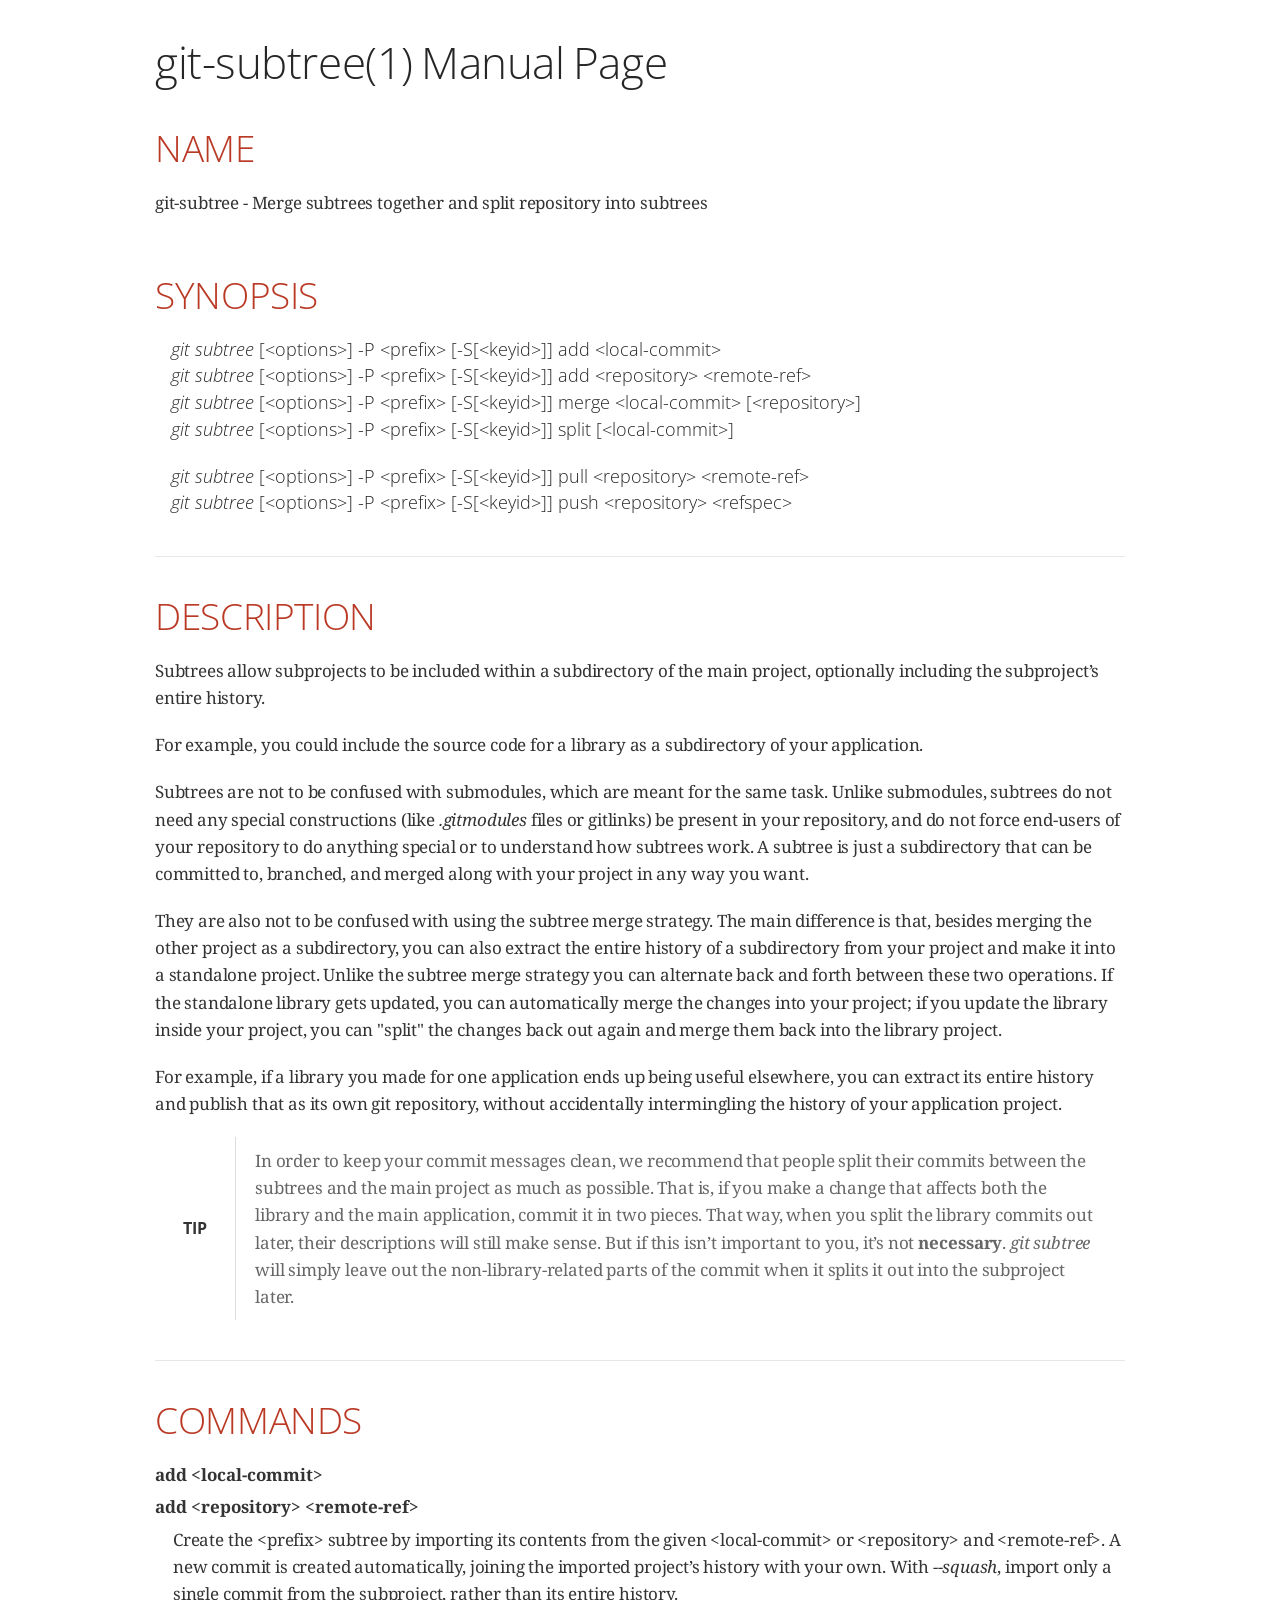
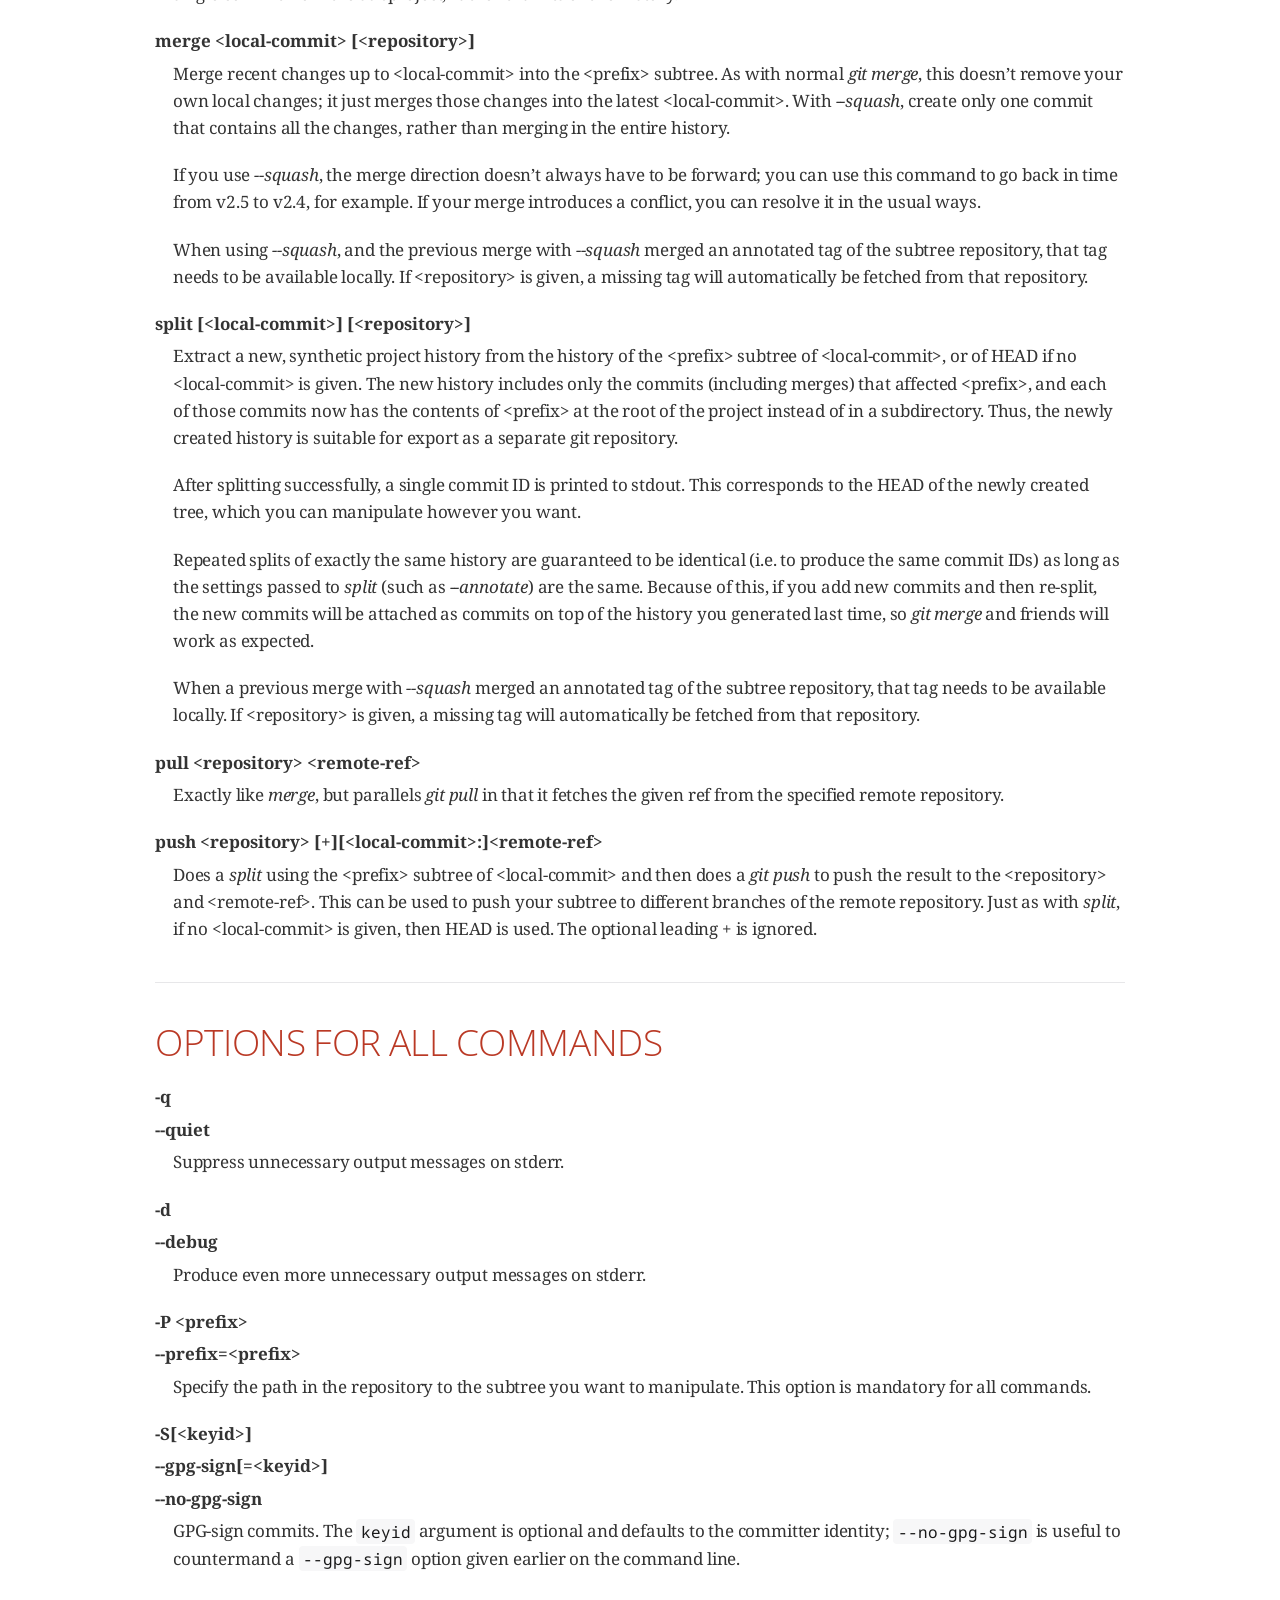
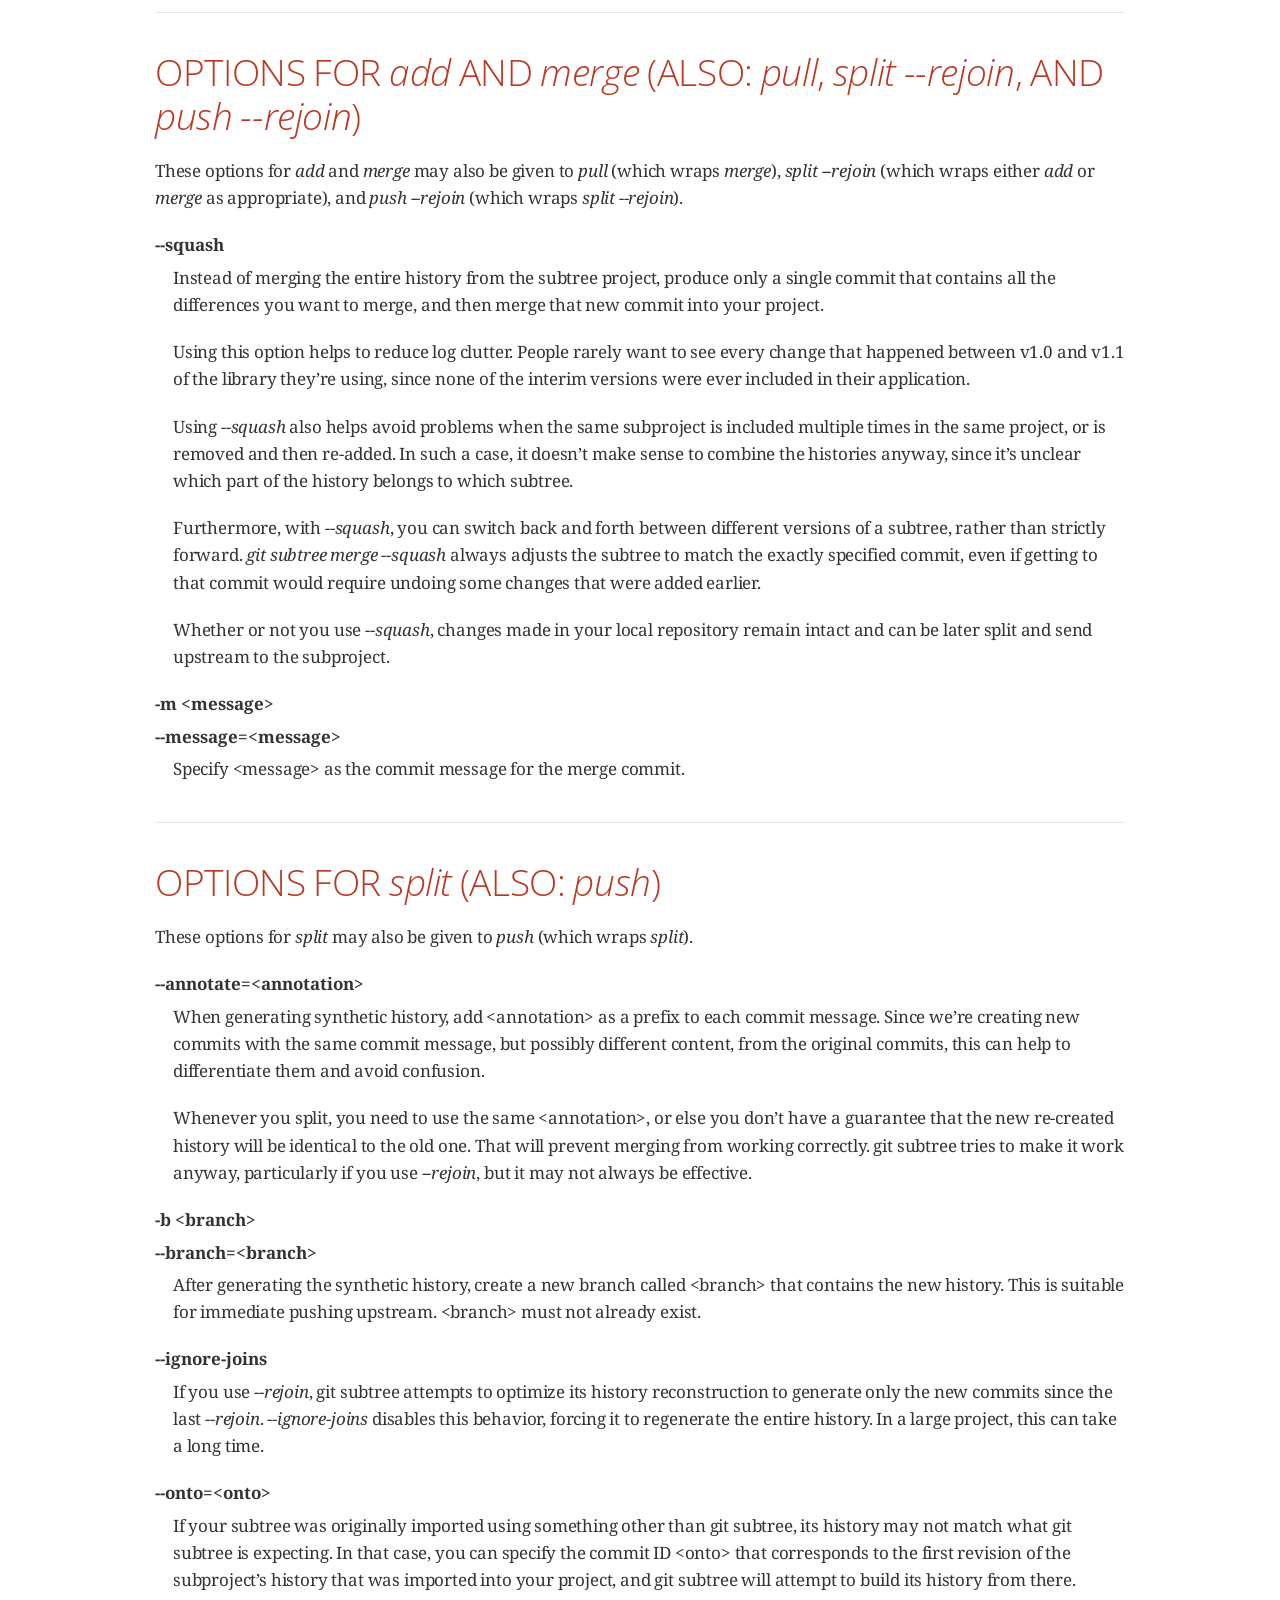
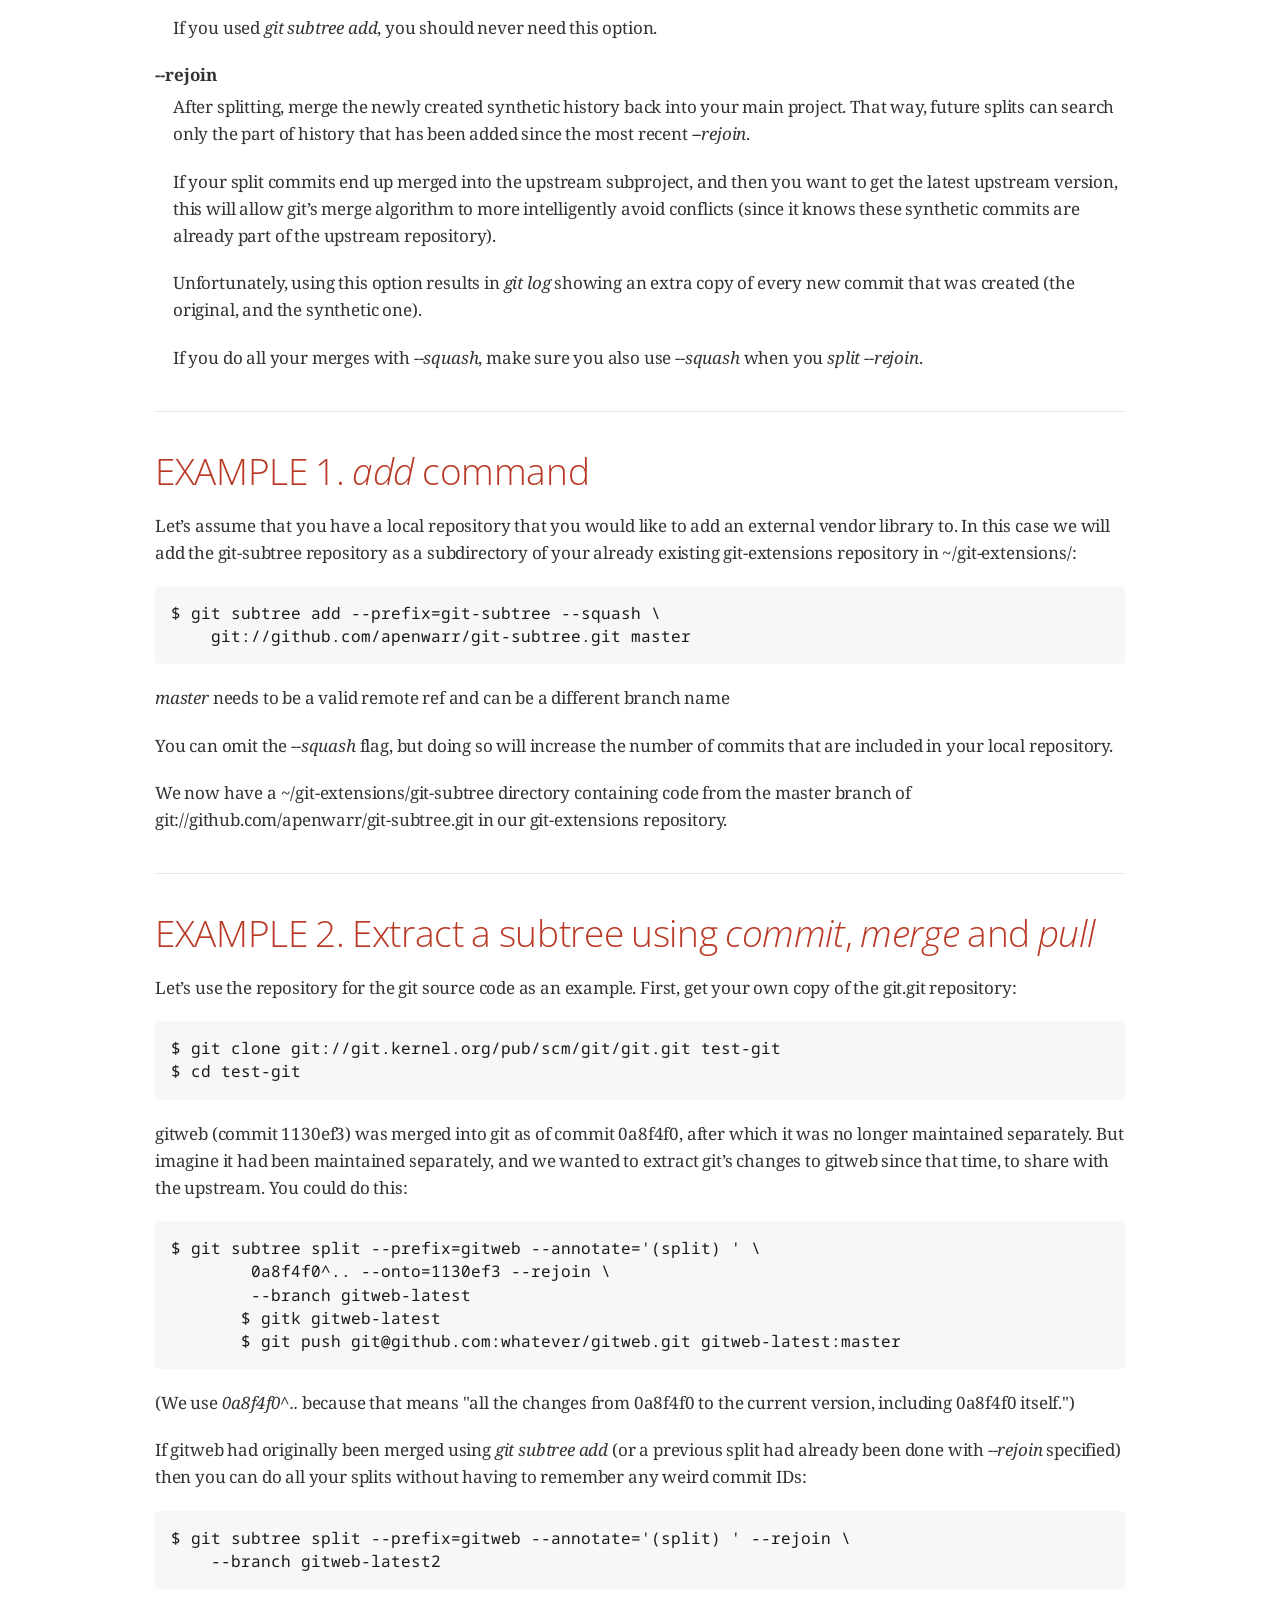
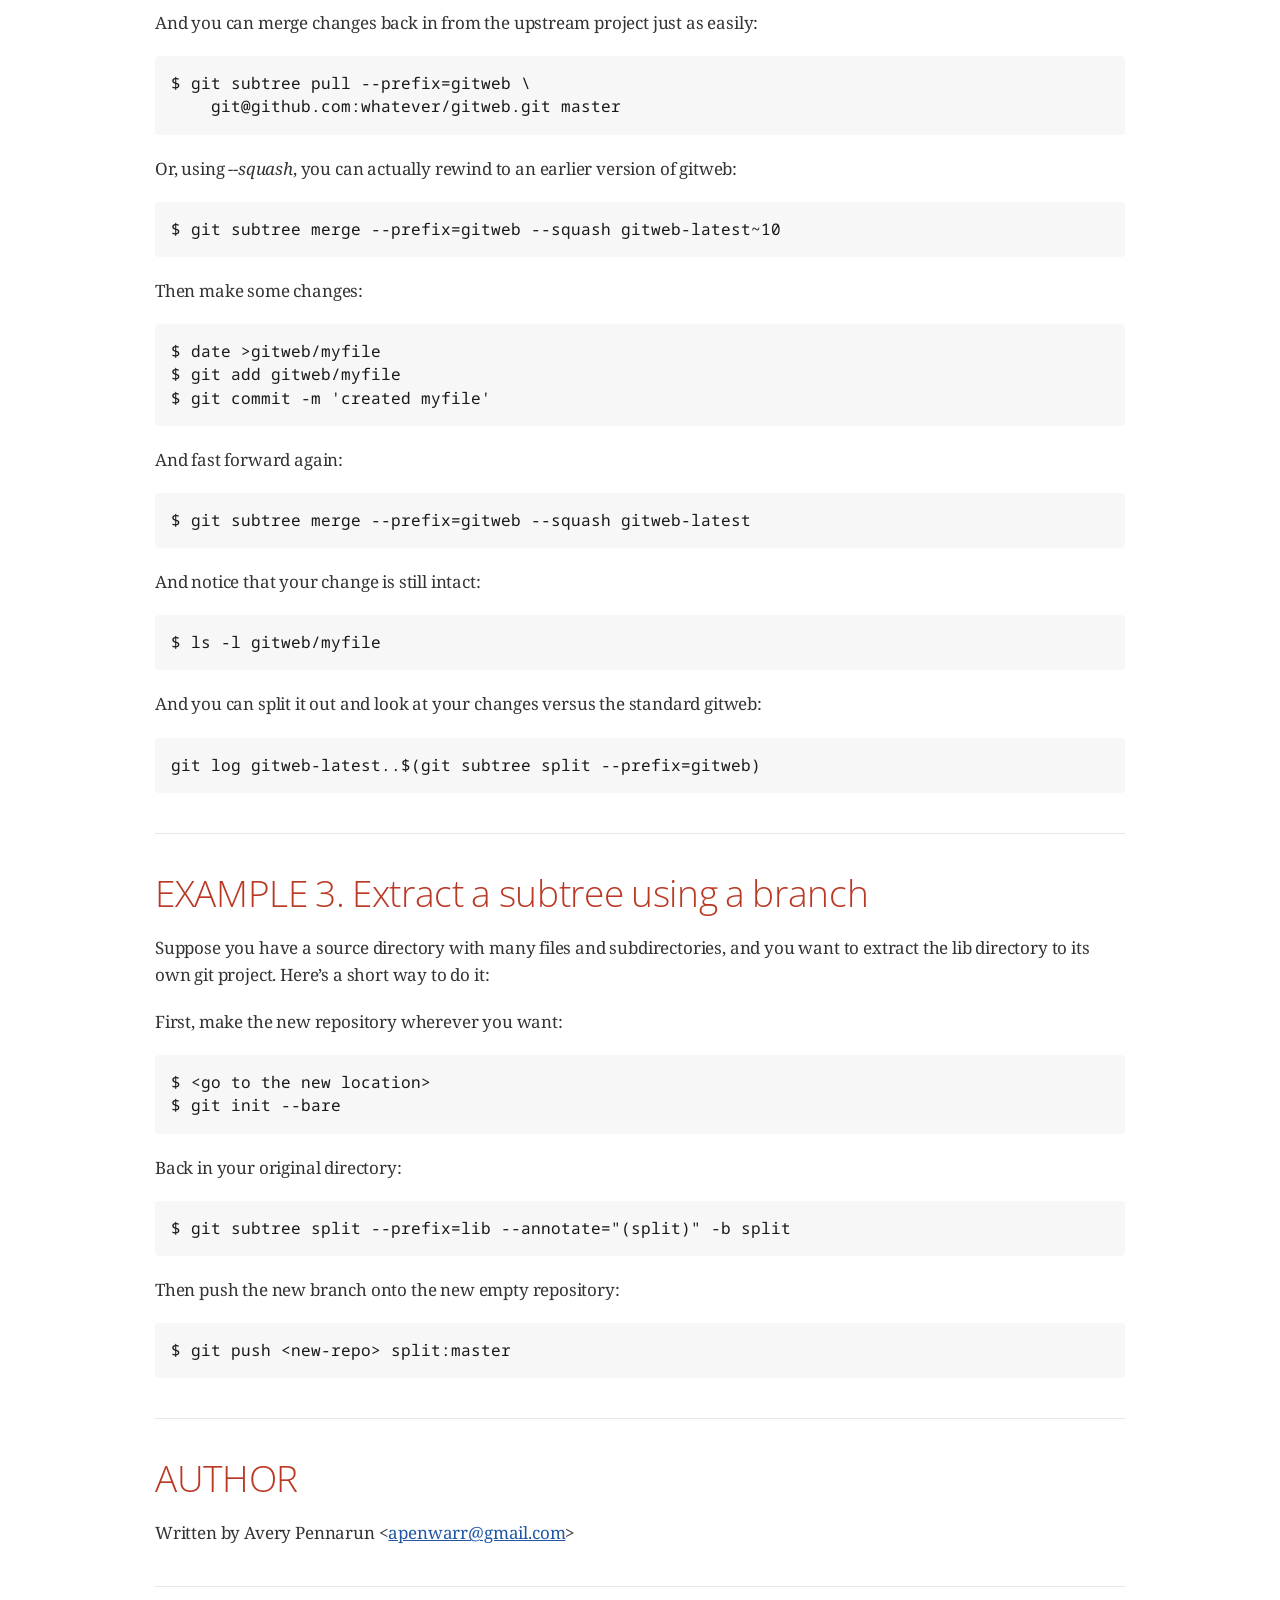
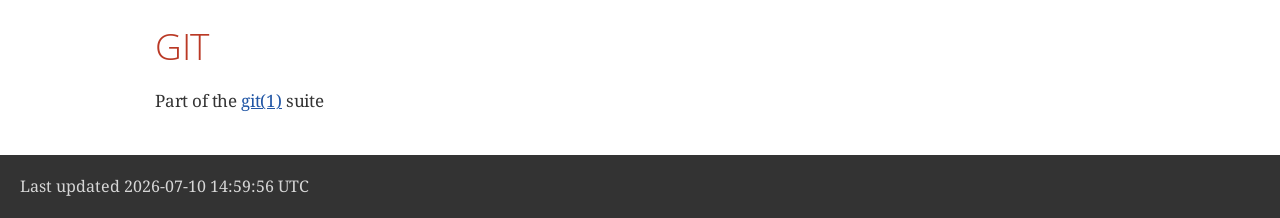
<file: mingit/mingw64/share/doc/git-doc/git-subtree.html>
<!DOCTYPE html>
<html xmlns="http://www.w3.org/1999/xhtml" lang="en">
<head>
<meta charset="UTF-8"/>
<meta http-equiv="X-UA-Compatible" content="IE=edge"/>
<meta name="viewport" content="width=device-width, initial-scale=1.0"/>
<meta name="generator" content="Asciidoctor 2.0.23"/>
<title>git-subtree(1)</title>
<link rel="stylesheet" href="https://fonts.googleapis.com/css?family=Open+Sans:300,300italic,400,400italic,600,600italic%7CNoto+Serif:400,400italic,700,700italic%7CDroid+Sans+Mono:400,700"/>
<style>
/*! Asciidoctor default stylesheet | MIT License | https://asciidoctor.org */
/* Uncomment the following line when using as a custom stylesheet */
/* @import "https://fonts.googleapis.com/css?family=Open+Sans:300,300italic,400,400italic,600,600italic%7CNoto+Serif:400,400italic,700,700italic%7CDroid+Sans+Mono:400,700"; */
html{font-family:sans-serif;-webkit-text-size-adjust:100%}
a{background:none}
a:focus{outline:thin dotted}
a:active,a:hover{outline:0}
h1{font-size:2em;margin:.67em 0}
b,strong{font-weight:bold}
abbr{font-size:.9em}
abbr[title]{cursor:help;border-bottom:1px dotted #dddddf;text-decoration:none}
dfn{font-style:italic}
hr{height:0}
mark{background:#ff0;color:#000}
code,kbd,pre,samp{font-family:monospace;font-size:1em}
pre{white-space:pre-wrap}
q{quotes:"\201C" "\201D" "\2018" "\2019"}
small{font-size:80%}
sub,sup{font-size:75%;line-height:0;position:relative;vertical-align:baseline}
sup{top:-.5em}
sub{bottom:-.25em}
img{border:0}
svg:not(:root){overflow:hidden}
figure{margin:0}
audio,video{display:inline-block}
audio:not([controls]){display:none;height:0}
fieldset{border:1px solid silver;margin:0 2px;padding:.35em .625em .75em}
legend{border:0;padding:0}
button,input,select,textarea{font-family:inherit;font-size:100%;margin:0}
button,input{line-height:normal}
button,select{text-transform:none}
button,html input[type=button],input[type=reset],input[type=submit]{-webkit-appearance:button;cursor:pointer}
button[disabled],html input[disabled]{cursor:default}
input[type=checkbox],input[type=radio]{padding:0}
button::-moz-focus-inner,input::-moz-focus-inner{border:0;padding:0}
textarea{overflow:auto;vertical-align:top}
table{border-collapse:collapse;border-spacing:0}
*,::before,::after{box-sizing:border-box}
html,body{font-size:100%}
body{background:#fff;color:rgba(0,0,0,.8);padding:0;margin:0;font-family:"Noto Serif","DejaVu Serif",serif;line-height:1;position:relative;cursor:auto;-moz-tab-size:4;-o-tab-size:4;tab-size:4;word-wrap:anywhere;-moz-osx-font-smoothing:grayscale;-webkit-font-smoothing:antialiased}
a:hover{cursor:pointer}
img,object,embed{max-width:100%;height:auto}
object,embed{height:100%}
img{-ms-interpolation-mode:bicubic}
.left{float:left!important}
.right{float:right!important}
.text-left{text-align:left!important}
.text-right{text-align:right!important}
.text-center{text-align:center!important}
.text-justify{text-align:justify!important}
.hide{display:none}
img,object,svg{display:inline-block;vertical-align:middle}
textarea{height:auto;min-height:50px}
select{width:100%}
.subheader,.admonitionblock td.content>.title,.audioblock>.title,.exampleblock>.title,.imageblock>.title,.listingblock>.title,.literalblock>.title,.stemblock>.title,.openblock>.title,.paragraph>.title,.quoteblock>.title,table.tableblock>.title,.verseblock>.title,.videoblock>.title,.dlist>.title,.olist>.title,.ulist>.title,.qlist>.title,.hdlist>.title{line-height:1.45;color:#7a2518;font-weight:400;margin-top:0;margin-bottom:.25em}
div,dl,dt,dd,ul,ol,li,h1,h2,h3,#toctitle,.sidebarblock>.content>.title,h4,h5,h6,pre,form,p,blockquote,th,td{margin:0;padding:0}
a{color:#2156a5;text-decoration:underline;line-height:inherit}
a:hover,a:focus{color:#1d4b8f}
a img{border:0}
p{line-height:1.6;margin-bottom:1.25em;text-rendering:optimizeLegibility}
p aside{font-size:.875em;line-height:1.35;font-style:italic}
h1,h2,h3,#toctitle,.sidebarblock>.content>.title,h4,h5,h6{font-family:"Open Sans","DejaVu Sans",sans-serif;font-weight:300;font-style:normal;color:#ba3925;text-rendering:optimizeLegibility;margin-top:1em;margin-bottom:.5em;line-height:1.0125em}
h1 small,h2 small,h3 small,#toctitle small,.sidebarblock>.content>.title small,h4 small,h5 small,h6 small{font-size:60%;color:#e99b8f;line-height:0}
h1{font-size:2.125em}
h2{font-size:1.6875em}
h3,#toctitle,.sidebarblock>.content>.title{font-size:1.375em}
h4,h5{font-size:1.125em}
h6{font-size:1em}
hr{border:solid #dddddf;border-width:1px 0 0;clear:both;margin:1.25em 0 1.1875em}
em,i{font-style:italic;line-height:inherit}
strong,b{font-weight:bold;line-height:inherit}
small{font-size:60%;line-height:inherit}
code{font-family:"Droid Sans Mono","DejaVu Sans Mono",monospace;font-weight:400;color:rgba(0,0,0,.9)}
ul,ol,dl{line-height:1.6;margin-bottom:1.25em;list-style-position:outside;font-family:inherit}
ul,ol{margin-left:1.5em}
ul li ul,ul li ol{margin-left:1.25em;margin-bottom:0}
ul.circle{list-style-type:circle}
ul.disc{list-style-type:disc}
ul.square{list-style-type:square}
ul.circle ul:not([class]),ul.disc ul:not([class]),ul.square ul:not([class]){list-style:inherit}
ol li ul,ol li ol{margin-left:1.25em;margin-bottom:0}
dl dt{margin-bottom:.3125em;font-weight:bold}
dl dd{margin-bottom:1.25em}
blockquote{margin:0 0 1.25em;padding:.5625em 1.25em 0 1.1875em;border-left:1px solid #ddd}
blockquote,blockquote p{line-height:1.6;color:rgba(0,0,0,.85)}
@media screen and (min-width:768px){h1,h2,h3,#toctitle,.sidebarblock>.content>.title,h4,h5,h6{line-height:1.2}
h1{font-size:2.75em}
h2{font-size:2.3125em}
h3,#toctitle,.sidebarblock>.content>.title{font-size:1.6875em}
h4{font-size:1.4375em}}
table{background:#fff;margin-bottom:1.25em;border:1px solid #dedede;word-wrap:normal}
table thead,table tfoot{background:#f7f8f7}
table thead tr th,table thead tr td,table tfoot tr th,table tfoot tr td{padding:.5em .625em .625em;font-size:inherit;color:rgba(0,0,0,.8);text-align:left}
table tr th,table tr td{padding:.5625em .625em;font-size:inherit;color:rgba(0,0,0,.8)}
table tr.even,table tr.alt{background:#f8f8f7}
table thead tr th,table tfoot tr th,table tbody tr td,table tr td,table tfoot tr td{line-height:1.6}
h1,h2,h3,#toctitle,.sidebarblock>.content>.title,h4,h5,h6{line-height:1.2;word-spacing:-.05em}
h1 strong,h2 strong,h3 strong,#toctitle strong,.sidebarblock>.content>.title strong,h4 strong,h5 strong,h6 strong{font-weight:400}
.center{margin-left:auto;margin-right:auto}
.stretch{width:100%}
.clearfix::before,.clearfix::after,.float-group::before,.float-group::after{content:" ";display:table}
.clearfix::after,.float-group::after{clear:both}
:not(pre).nobreak{word-wrap:normal}
:not(pre).nowrap{white-space:nowrap}
:not(pre).pre-wrap{white-space:pre-wrap}
:not(pre):not([class^=L])>code{font-size:.9375em;font-style:normal!important;letter-spacing:0;padding:.1em .5ex;word-spacing:-.15em;background:#f7f7f8;border-radius:4px;line-height:1.45;text-rendering:optimizeSpeed}
pre{color:rgba(0,0,0,.9);font-family:"Droid Sans Mono","DejaVu Sans Mono",monospace;line-height:1.45;text-rendering:optimizeSpeed}
pre code,pre pre{color:inherit;font-size:inherit;line-height:inherit}
pre>code{display:block}
pre.nowrap,pre.nowrap pre{white-space:pre;word-wrap:normal}
em em{font-style:normal}
strong strong{font-weight:400}
.keyseq{color:rgba(51,51,51,.8)}
kbd{font-family:"Droid Sans Mono","DejaVu Sans Mono",monospace;display:inline-block;color:rgba(0,0,0,.8);font-size:.65em;line-height:1.45;background:#f7f7f7;border:1px solid #ccc;border-radius:3px;box-shadow:0 1px 0 rgba(0,0,0,.2),inset 0 0 0 .1em #fff;margin:0 .15em;padding:.2em .5em;vertical-align:middle;position:relative;top:-.1em;white-space:nowrap}
.keyseq kbd:first-child{margin-left:0}
.keyseq kbd:last-child{margin-right:0}
.menuseq,.menuref{color:#000}
.menuseq b:not(.caret),.menuref{font-weight:inherit}
.menuseq{word-spacing:-.02em}
.menuseq b.caret{font-size:1.25em;line-height:.8}
.menuseq i.caret{font-weight:bold;text-align:center;width:.45em}
b.button::before,b.button::after{position:relative;top:-1px;font-weight:400}
b.button::before{content:"[";padding:0 3px 0 2px}
b.button::after{content:"]";padding:0 2px 0 3px}
p a>code:hover{color:rgba(0,0,0,.9)}
#header,#content,#footnotes,#footer{width:100%;margin:0 auto;max-width:62.5em;*zoom:1;position:relative;padding-left:.9375em;padding-right:.9375em}
#header::before,#header::after,#content::before,#content::after,#footnotes::before,#footnotes::after,#footer::before,#footer::after{content:" ";display:table}
#header::after,#content::after,#footnotes::after,#footer::after{clear:both}
#content{margin-top:1.25em}
#content::before{content:none}
#header>h1:first-child{color:rgba(0,0,0,.85);margin-top:2.25rem;margin-bottom:0}
#header>h1:first-child+#toc{margin-top:8px;border-top:1px solid #dddddf}
#header>h1:only-child{border-bottom:1px solid #dddddf;padding-bottom:8px}
#header .details{border-bottom:1px solid #dddddf;line-height:1.45;padding-top:.25em;padding-bottom:.25em;padding-left:.25em;color:rgba(0,0,0,.6);display:flex;flex-flow:row wrap}
#header .details span:first-child{margin-left:-.125em}
#header .details span.email a{color:rgba(0,0,0,.85)}
#header .details br{display:none}
#header .details br+span::before{content:"\00a0\2013\00a0"}
#header .details br+span.author::before{content:"\00a0\22c5\00a0";color:rgba(0,0,0,.85)}
#header .details br+span#revremark::before{content:"\00a0|\00a0"}
#header #revnumber{text-transform:capitalize}
#header #revnumber::after{content:"\00a0"}
#content>h1:first-child:not([class]){color:rgba(0,0,0,.85);border-bottom:1px solid #dddddf;padding-bottom:8px;margin-top:0;padding-top:1rem;margin-bottom:1.25rem}
#toc{border-bottom:1px solid #e7e7e9;padding-bottom:.5em}
#toc>ul{margin-left:.125em}
#toc ul.sectlevel0>li>a{font-style:italic}
#toc ul.sectlevel0 ul.sectlevel1{margin:.5em 0}
#toc ul{font-family:"Open Sans","DejaVu Sans",sans-serif;list-style-type:none}
#toc li{line-height:1.3334;margin-top:.3334em}
#toc a{text-decoration:none}
#toc a:active{text-decoration:underline}
#toctitle{color:#7a2518;font-size:1.2em}
@media screen and (min-width:768px){#toctitle{font-size:1.375em}
body.toc2{padding-left:15em;padding-right:0}
body.toc2 #header>h1:nth-last-child(2){border-bottom:1px solid #dddddf;padding-bottom:8px}
#toc.toc2{margin-top:0!important;background:#f8f8f7;position:fixed;width:15em;left:0;top:0;border-right:1px solid #e7e7e9;border-top-width:0!important;border-bottom-width:0!important;z-index:1000;padding:1.25em 1em;height:100%;overflow:auto}
#toc.toc2 #toctitle{margin-top:0;margin-bottom:.8rem;font-size:1.2em}
#toc.toc2>ul{font-size:.9em;margin-bottom:0}
#toc.toc2 ul ul{margin-left:0;padding-left:1em}
#toc.toc2 ul.sectlevel0 ul.sectlevel1{padding-left:0;margin-top:.5em;margin-bottom:.5em}
body.toc2.toc-right{padding-left:0;padding-right:15em}
body.toc2.toc-right #toc.toc2{border-right-width:0;border-left:1px solid #e7e7e9;left:auto;right:0}}
@media screen and (min-width:1280px){body.toc2{padding-left:20em;padding-right:0}
#toc.toc2{width:20em}
#toc.toc2 #toctitle{font-size:1.375em}
#toc.toc2>ul{font-size:.95em}
#toc.toc2 ul ul{padding-left:1.25em}
body.toc2.toc-right{padding-left:0;padding-right:20em}}
#content #toc{border:1px solid #e0e0dc;margin-bottom:1.25em;padding:1.25em;background:#f8f8f7;border-radius:4px}
#content #toc>:first-child{margin-top:0}
#content #toc>:last-child{margin-bottom:0}
#footer{max-width:none;background:rgba(0,0,0,.8);padding:1.25em}
#footer-text{color:hsla(0,0%,100%,.8);line-height:1.44}
#content{margin-bottom:.625em}
.sect1{padding-bottom:.625em}
@media screen and (min-width:768px){#content{margin-bottom:1.25em}
.sect1{padding-bottom:1.25em}}
.sect1:last-child{padding-bottom:0}
.sect1+.sect1{border-top:1px solid #e7e7e9}
#content h1>a.anchor,h2>a.anchor,h3>a.anchor,#toctitle>a.anchor,.sidebarblock>.content>.title>a.anchor,h4>a.anchor,h5>a.anchor,h6>a.anchor{position:absolute;z-index:1001;width:1.5ex;margin-left:-1.5ex;display:block;text-decoration:none!important;visibility:hidden;text-align:center;font-weight:400}
#content h1>a.anchor::before,h2>a.anchor::before,h3>a.anchor::before,#toctitle>a.anchor::before,.sidebarblock>.content>.title>a.anchor::before,h4>a.anchor::before,h5>a.anchor::before,h6>a.anchor::before{content:"\00A7";font-size:.85em;display:block;padding-top:.1em}
#content h1:hover>a.anchor,#content h1>a.anchor:hover,h2:hover>a.anchor,h2>a.anchor:hover,h3:hover>a.anchor,#toctitle:hover>a.anchor,.sidebarblock>.content>.title:hover>a.anchor,h3>a.anchor:hover,#toctitle>a.anchor:hover,.sidebarblock>.content>.title>a.anchor:hover,h4:hover>a.anchor,h4>a.anchor:hover,h5:hover>a.anchor,h5>a.anchor:hover,h6:hover>a.anchor,h6>a.anchor:hover{visibility:visible}
#content h1>a.link,h2>a.link,h3>a.link,#toctitle>a.link,.sidebarblock>.content>.title>a.link,h4>a.link,h5>a.link,h6>a.link{color:#ba3925;text-decoration:none}
#content h1>a.link:hover,h2>a.link:hover,h3>a.link:hover,#toctitle>a.link:hover,.sidebarblock>.content>.title>a.link:hover,h4>a.link:hover,h5>a.link:hover,h6>a.link:hover{color:#a53221}
details,.audioblock,.imageblock,.literalblock,.listingblock,.stemblock,.videoblock{margin-bottom:1.25em}
details{margin-left:1.25rem}
details>summary{cursor:pointer;display:block;position:relative;line-height:1.6;margin-bottom:.625rem;outline:none;-webkit-tap-highlight-color:transparent}
details>summary::-webkit-details-marker{display:none}
details>summary::before{content:"";border:solid transparent;border-left:solid;border-width:.3em 0 .3em .5em;position:absolute;top:.5em;left:-1.25rem;transform:translateX(15%)}
details[open]>summary::before{border:solid transparent;border-top:solid;border-width:.5em .3em 0;transform:translateY(15%)}
details>summary::after{content:"";width:1.25rem;height:1em;position:absolute;top:.3em;left:-1.25rem}
.admonitionblock td.content>.title,.audioblock>.title,.exampleblock>.title,.imageblock>.title,.listingblock>.title,.literalblock>.title,.stemblock>.title,.openblock>.title,.paragraph>.title,.quoteblock>.title,table.tableblock>.title,.verseblock>.title,.videoblock>.title,.dlist>.title,.olist>.title,.ulist>.title,.qlist>.title,.hdlist>.title{text-rendering:optimizeLegibility;text-align:left;font-family:"Noto Serif","DejaVu Serif",serif;font-size:1rem;font-style:italic}
table.tableblock.fit-content>caption.title{white-space:nowrap;width:0}
.paragraph.lead>p,#preamble>.sectionbody>[class=paragraph]:first-of-type p{font-size:1.21875em;line-height:1.6;color:rgba(0,0,0,.85)}
.admonitionblock>table{border-collapse:separate;border:0;background:none;width:100%}
.admonitionblock>table td.icon{text-align:center;width:80px}
.admonitionblock>table td.icon img{max-width:none}
.admonitionblock>table td.icon .title{font-weight:bold;font-family:"Open Sans","DejaVu Sans",sans-serif;text-transform:uppercase}
.admonitionblock>table td.content{padding-left:1.125em;padding-right:1.25em;border-left:1px solid #dddddf;color:rgba(0,0,0,.6);word-wrap:anywhere}
.admonitionblock>table td.content>:last-child>:last-child{margin-bottom:0}
.exampleblock>.content{border:1px solid #e6e6e6;margin-bottom:1.25em;padding:1.25em;background:#fff;border-radius:4px}
.sidebarblock{border:1px solid #dbdbd6;margin-bottom:1.25em;padding:1.25em;background:#f3f3f2;border-radius:4px}
.sidebarblock>.content>.title{color:#7a2518;margin-top:0;text-align:center}
.exampleblock>.content>:first-child,.sidebarblock>.content>:first-child{margin-top:0}
.exampleblock>.content>:last-child,.exampleblock>.content>:last-child>:last-child,.exampleblock>.content .olist>ol>li:last-child>:last-child,.exampleblock>.content .ulist>ul>li:last-child>:last-child,.exampleblock>.content .qlist>ol>li:last-child>:last-child,.sidebarblock>.content>:last-child,.sidebarblock>.content>:last-child>:last-child,.sidebarblock>.content .olist>ol>li:last-child>:last-child,.sidebarblock>.content .ulist>ul>li:last-child>:last-child,.sidebarblock>.content .qlist>ol>li:last-child>:last-child{margin-bottom:0}
.literalblock pre,.listingblock>.content>pre{border-radius:4px;overflow-x:auto;padding:1em;font-size:.8125em}
@media screen and (min-width:768px){.literalblock pre,.listingblock>.content>pre{font-size:.90625em}}
@media screen and (min-width:1280px){.literalblock pre,.listingblock>.content>pre{font-size:1em}}
.literalblock pre,.listingblock>.content>pre:not(.highlight),.listingblock>.content>pre[class=highlight],.listingblock>.content>pre[class^="highlight "]{background:#f7f7f8}
.literalblock.output pre{color:#f7f7f8;background:rgba(0,0,0,.9)}
.listingblock>.content{position:relative}
.listingblock code[data-lang]::before{display:none;content:attr(data-lang);position:absolute;font-size:.75em;top:.425rem;right:.5rem;line-height:1;text-transform:uppercase;color:inherit;opacity:.5}
.listingblock:hover code[data-lang]::before{display:block}
.listingblock.terminal pre .command::before{content:attr(data-prompt);padding-right:.5em;color:inherit;opacity:.5}
.listingblock.terminal pre .command:not([data-prompt])::before{content:"$"}
.listingblock pre.highlightjs{padding:0}
.listingblock pre.highlightjs>code{padding:1em;border-radius:4px}
.listingblock pre.prettyprint{border-width:0}
.prettyprint{background:#f7f7f8}
pre.prettyprint .linenums{line-height:1.45;margin-left:2em}
pre.prettyprint li{background:none;list-style-type:inherit;padding-left:0}
pre.prettyprint li code[data-lang]::before{opacity:1}
pre.prettyprint li:not(:first-child) code[data-lang]::before{display:none}
table.linenotable{border-collapse:separate;border:0;margin-bottom:0;background:none}
table.linenotable td[class]{color:inherit;vertical-align:top;padding:0;line-height:inherit;white-space:normal}
table.linenotable td.code{padding-left:.75em}
table.linenotable td.linenos,pre.pygments .linenos{border-right:1px solid;opacity:.35;padding-right:.5em;-webkit-user-select:none;-moz-user-select:none;-ms-user-select:none;user-select:none}
pre.pygments span.linenos{display:inline-block;margin-right:.75em}
.quoteblock{margin:0 1em 1.25em 1.5em;display:table}
.quoteblock:not(.excerpt)>.title{margin-left:-1.5em;margin-bottom:.75em}
.quoteblock blockquote,.quoteblock p{color:rgba(0,0,0,.85);font-size:1.15rem;line-height:1.75;word-spacing:.1em;letter-spacing:0;font-style:italic;text-align:justify}
.quoteblock blockquote{margin:0;padding:0;border:0}
.quoteblock blockquote::before{content:"\201c";float:left;font-size:2.75em;font-weight:bold;line-height:.6em;margin-left:-.6em;color:#7a2518;text-shadow:0 1px 2px rgba(0,0,0,.1)}
.quoteblock blockquote>.paragraph:last-child p{margin-bottom:0}
.quoteblock .attribution{margin-top:.75em;margin-right:.5ex;text-align:right}
.verseblock{margin:0 1em 1.25em}
.verseblock pre{font-family:"Open Sans","DejaVu Sans",sans-serif;font-size:1.15rem;color:rgba(0,0,0,.85);font-weight:300;text-rendering:optimizeLegibility}
.verseblock pre strong{font-weight:400}
.verseblock .attribution{margin-top:1.25rem;margin-left:.5ex}
.quoteblock .attribution,.verseblock .attribution{font-size:.9375em;line-height:1.45;font-style:italic}
.quoteblock .attribution br,.verseblock .attribution br{display:none}
.quoteblock .attribution cite,.verseblock .attribution cite{display:block;letter-spacing:-.025em;color:rgba(0,0,0,.6)}
.quoteblock.abstract blockquote::before,.quoteblock.excerpt blockquote::before,.quoteblock .quoteblock blockquote::before{display:none}
.quoteblock.abstract blockquote,.quoteblock.abstract p,.quoteblock.excerpt blockquote,.quoteblock.excerpt p,.quoteblock .quoteblock blockquote,.quoteblock .quoteblock p{line-height:1.6;word-spacing:0}
.quoteblock.abstract{margin:0 1em 1.25em;display:block}
.quoteblock.abstract>.title{margin:0 0 .375em;font-size:1.15em;text-align:center}
.quoteblock.excerpt>blockquote,.quoteblock .quoteblock{padding:0 0 .25em 1em;border-left:.25em solid #dddddf}
.quoteblock.excerpt,.quoteblock .quoteblock{margin-left:0}
.quoteblock.excerpt blockquote,.quoteblock.excerpt p,.quoteblock .quoteblock blockquote,.quoteblock .quoteblock p{color:inherit;font-size:1.0625rem}
.quoteblock.excerpt .attribution,.quoteblock .quoteblock .attribution{color:inherit;font-size:.85rem;text-align:left;margin-right:0}
p.tableblock:last-child{margin-bottom:0}
td.tableblock>.content{margin-bottom:1.25em;word-wrap:anywhere}
td.tableblock>.content>:last-child{margin-bottom:-1.25em}
table.tableblock,th.tableblock,td.tableblock{border:0 solid #dedede}
table.grid-all>*>tr>*{border-width:1px}
table.grid-cols>*>tr>*{border-width:0 1px}
table.grid-rows>*>tr>*{border-width:1px 0}
table.frame-all{border-width:1px}
table.frame-ends{border-width:1px 0}
table.frame-sides{border-width:0 1px}
table.frame-none>colgroup+*>:first-child>*,table.frame-sides>colgroup+*>:first-child>*{border-top-width:0}
table.frame-none>:last-child>:last-child>*,table.frame-sides>:last-child>:last-child>*{border-bottom-width:0}
table.frame-none>*>tr>:first-child,table.frame-ends>*>tr>:first-child{border-left-width:0}
table.frame-none>*>tr>:last-child,table.frame-ends>*>tr>:last-child{border-right-width:0}
table.stripes-all>*>tr,table.stripes-odd>*>tr:nth-of-type(odd),table.stripes-even>*>tr:nth-of-type(even),table.stripes-hover>*>tr:hover{background:#f8f8f7}
th.halign-left,td.halign-left{text-align:left}
th.halign-right,td.halign-right{text-align:right}
th.halign-center,td.halign-center{text-align:center}
th.valign-top,td.valign-top{vertical-align:top}
th.valign-bottom,td.valign-bottom{vertical-align:bottom}
th.valign-middle,td.valign-middle{vertical-align:middle}
table thead th,table tfoot th{font-weight:bold}
tbody tr th{background:#f7f8f7}
tbody tr th,tbody tr th p,tfoot tr th,tfoot tr th p{color:rgba(0,0,0,.8);font-weight:bold}
p.tableblock>code:only-child{background:none;padding:0}
p.tableblock{font-size:1em}
ol{margin-left:1.75em}
ul li ol{margin-left:1.5em}
dl dd{margin-left:1.125em}
dl dd:last-child,dl dd:last-child>:last-child{margin-bottom:0}
li p,ul dd,ol dd,.olist .olist,.ulist .ulist,.ulist .olist,.olist .ulist{margin-bottom:.625em}
ul.checklist,ul.none,ol.none,ul.no-bullet,ol.no-bullet,ol.unnumbered,ul.unstyled,ol.unstyled{list-style-type:none}
ul.no-bullet,ol.no-bullet,ol.unnumbered{margin-left:.625em}
ul.unstyled,ol.unstyled{margin-left:0}
li>p:empty:only-child::before{content:"";display:inline-block}
ul.checklist>li>p:first-child{margin-left:-1em}
ul.checklist>li>p:first-child>.fa-square-o:first-child,ul.checklist>li>p:first-child>.fa-check-square-o:first-child{width:1.25em;font-size:.8em;position:relative;bottom:.125em}
ul.checklist>li>p:first-child>input[type=checkbox]:first-child{margin-right:.25em}
ul.inline{display:flex;flex-flow:row wrap;list-style:none;margin:0 0 .625em -1.25em}
ul.inline>li{margin-left:1.25em}
.unstyled dl dt{font-weight:400;font-style:normal}
ol.arabic{list-style-type:decimal}
ol.decimal{list-style-type:decimal-leading-zero}
ol.loweralpha{list-style-type:lower-alpha}
ol.upperalpha{list-style-type:upper-alpha}
ol.lowerroman{list-style-type:lower-roman}
ol.upperroman{list-style-type:upper-roman}
ol.lowergreek{list-style-type:lower-greek}
.hdlist>table,.colist>table{border:0;background:none}
.hdlist>table>tbody>tr,.colist>table>tbody>tr{background:none}
td.hdlist1,td.hdlist2{vertical-align:top;padding:0 .625em}
td.hdlist1{font-weight:bold;padding-bottom:1.25em}
td.hdlist2{word-wrap:anywhere}
.literalblock+.colist,.listingblock+.colist{margin-top:-.5em}
.colist td:not([class]):first-child{padding:.4em .75em 0;line-height:1;vertical-align:top}
.colist td:not([class]):first-child img{max-width:none}
.colist td:not([class]):last-child{padding:.25em 0}
.thumb,.th{line-height:0;display:inline-block;border:4px solid #fff;box-shadow:0 0 0 1px #ddd}
.imageblock.left{margin:.25em .625em 1.25em 0}
.imageblock.right{margin:.25em 0 1.25em .625em}
.imageblock>.title{margin-bottom:0}
.imageblock.thumb,.imageblock.th{border-width:6px}
.imageblock.thumb>.title,.imageblock.th>.title{padding:0 .125em}
.image.left,.image.right{margin-top:.25em;margin-bottom:.25em;display:inline-block;line-height:0}
.image.left{margin-right:.625em}
.image.right{margin-left:.625em}
a.image{text-decoration:none;display:inline-block}
a.image object{pointer-events:none}
sup.footnote,sup.footnoteref{font-size:.875em;position:static;vertical-align:super}
sup.footnote a,sup.footnoteref a{text-decoration:none}
sup.footnote a:active,sup.footnoteref a:active,#footnotes .footnote a:first-of-type:active{text-decoration:underline}
#footnotes{padding-top:.75em;padding-bottom:.75em;margin-bottom:.625em}
#footnotes hr{width:20%;min-width:6.25em;margin:-.25em 0 .75em;border-width:1px 0 0}
#footnotes .footnote{padding:0 .375em 0 .225em;line-height:1.3334;font-size:.875em;margin-left:1.2em;margin-bottom:.2em}
#footnotes .footnote a:first-of-type{font-weight:bold;text-decoration:none;margin-left:-1.05em}
#footnotes .footnote:last-of-type{margin-bottom:0}
#content #footnotes{margin-top:-.625em;margin-bottom:0;padding:.75em 0}
div.unbreakable{page-break-inside:avoid}
.big{font-size:larger}
.small{font-size:smaller}
.underline{text-decoration:underline}
.overline{text-decoration:overline}
.line-through{text-decoration:line-through}
.aqua{color:#00bfbf}
.aqua-background{background:#00fafa}
.black{color:#000}
.black-background{background:#000}
.blue{color:#0000bf}
.blue-background{background:#0000fa}
.fuchsia{color:#bf00bf}
.fuchsia-background{background:#fa00fa}
.gray{color:#606060}
.gray-background{background:#7d7d7d}
.green{color:#006000}
.green-background{background:#007d00}
.lime{color:#00bf00}
.lime-background{background:#00fa00}
.maroon{color:#600000}
.maroon-background{background:#7d0000}
.navy{color:#000060}
.navy-background{background:#00007d}
.olive{color:#606000}
.olive-background{background:#7d7d00}
.purple{color:#600060}
.purple-background{background:#7d007d}
.red{color:#bf0000}
.red-background{background:#fa0000}
.silver{color:#909090}
.silver-background{background:#bcbcbc}
.teal{color:#006060}
.teal-background{background:#007d7d}
.white{color:#bfbfbf}
.white-background{background:#fafafa}
.yellow{color:#bfbf00}
.yellow-background{background:#fafa00}
span.icon>.fa{cursor:default}
a span.icon>.fa{cursor:inherit}
.admonitionblock td.icon [class^="fa icon-"]{font-size:2.5em;text-shadow:1px 1px 2px rgba(0,0,0,.5);cursor:default}
.admonitionblock td.icon .icon-note::before{content:"\f05a";color:#19407c}
.admonitionblock td.icon .icon-tip::before{content:"\f0eb";text-shadow:1px 1px 2px rgba(155,155,0,.8);color:#111}
.admonitionblock td.icon .icon-warning::before{content:"\f071";color:#bf6900}
.admonitionblock td.icon .icon-caution::before{content:"\f06d";color:#bf3400}
.admonitionblock td.icon .icon-important::before{content:"\f06a";color:#bf0000}
.conum[data-value]{display:inline-block;color:#fff!important;background:rgba(0,0,0,.8);border-radius:50%;text-align:center;font-size:.75em;width:1.67em;height:1.67em;line-height:1.67em;font-family:"Open Sans","DejaVu Sans",sans-serif;font-style:normal;font-weight:bold}
.conum[data-value] *{color:#fff!important}
.conum[data-value]+b{display:none}
.conum[data-value]::after{content:attr(data-value)}
pre .conum[data-value]{position:relative;top:-.125em}
b.conum *{color:inherit!important}
.conum:not([data-value]):empty{display:none}
dt,th.tableblock,td.content,div.footnote{text-rendering:optimizeLegibility}
h1,h2,p,td.content,span.alt,summary{letter-spacing:-.01em}
p strong,td.content strong,div.footnote strong{letter-spacing:-.005em}
p,blockquote,dt,td.content,td.hdlist1,span.alt,summary{font-size:1.0625rem}
p{margin-bottom:1.25rem}
.sidebarblock p,.sidebarblock dt,.sidebarblock td.content,p.tableblock{font-size:1em}
.exampleblock>.content{background:#fffef7;border-color:#e0e0dc;box-shadow:0 1px 4px #e0e0dc}
.print-only{display:none!important}
@page{margin:1.25cm .75cm}
@media print{*{box-shadow:none!important;text-shadow:none!important}
html{font-size:80%}
a{color:inherit!important;text-decoration:underline!important}
a.bare,a[href^="#"],a[href^="mailto:"]{text-decoration:none!important}
a[href^="http:"]:not(.bare)::after,a[href^="https:"]:not(.bare)::after{content:"(" attr(href) ")";display:inline-block;font-size:.875em;padding-left:.25em}
abbr[title]{border-bottom:1px dotted}
abbr[title]::after{content:" (" attr(title) ")"}
pre,blockquote,tr,img,object,svg{page-break-inside:avoid}
thead{display:table-header-group}
svg{max-width:100%}
p,blockquote,dt,td.content{font-size:1em;orphans:3;widows:3}
h2,h3,#toctitle,.sidebarblock>.content>.title{page-break-after:avoid}
#header,#content,#footnotes,#footer{max-width:none}
#toc,.sidebarblock,.exampleblock>.content{background:none!important}
#toc{border-bottom:1px solid #dddddf!important;padding-bottom:0!important}
body.book #header{text-align:center}
body.book #header>h1:first-child{border:0!important;margin:2.5em 0 1em}
body.book #header .details{border:0!important;display:block;padding:0!important}
body.book #header .details span:first-child{margin-left:0!important}
body.book #header .details br{display:block}
body.book #header .details br+span::before{content:none!important}
body.book #toc{border:0!important;text-align:left!important;padding:0!important;margin:0!important}
body.book #toc,body.book #preamble,body.book h1.sect0,body.book .sect1>h2{page-break-before:always}
.listingblock code[data-lang]::before{display:block}
#footer{padding:0 .9375em}
.hide-on-print{display:none!important}
.print-only{display:block!important}
.hide-for-print{display:none!important}
.show-for-print{display:inherit!important}}
@media amzn-kf8,print{#header>h1:first-child{margin-top:1.25rem}
.sect1{padding:0!important}
.sect1+.sect1{border:0}
#footer{background:none}
#footer-text{color:rgba(0,0,0,.6);font-size:.9em}}
@media amzn-kf8{#header,#content,#footnotes,#footer{padding:0}}
</style>
</head>
<body class="manpage">
<div id="header">
<h1>git-subtree(1) Manual Page</h1>
<h2 id="_name">NAME</h2>
<div class="sectionbody">
<p>git-subtree - Merge subtrees together and split repository into subtrees</p>
</div>
</div>
<div id="content">
<div class="sect1">
<h2 id="_synopsis">SYNOPSIS</h2>
<div class="sectionbody">
<div class="verseblock">
<pre class="content"><em>git subtree</em> [&lt;options&gt;] -P &lt;prefix&gt; [-S[&lt;keyid&gt;]] add &lt;local-commit&gt;
<em>git subtree</em> [&lt;options&gt;] -P &lt;prefix&gt; [-S[&lt;keyid&gt;]] add &lt;repository&gt; &lt;remote-ref&gt;
<em>git subtree</em> [&lt;options&gt;] -P &lt;prefix&gt; [-S[&lt;keyid&gt;]] merge &lt;local-commit&gt; [&lt;repository&gt;]
<em>git subtree</em> [&lt;options&gt;] -P &lt;prefix&gt; [-S[&lt;keyid&gt;]] split [&lt;local-commit&gt;]</pre>
</div>
<div class="verseblock">
<pre class="content"><em>git subtree</em> [&lt;options&gt;] -P &lt;prefix&gt; [-S[&lt;keyid&gt;]] pull &lt;repository&gt; &lt;remote-ref&gt;
<em>git subtree</em> [&lt;options&gt;] -P &lt;prefix&gt; [-S[&lt;keyid&gt;]] push &lt;repository&gt; &lt;refspec&gt;</pre>
</div>
</div>
</div>
<div class="sect1">
<h2 id="_description">DESCRIPTION</h2>
<div class="sectionbody">
<div class="paragraph">
<p>Subtrees allow subprojects to be included within a subdirectory
of the main project, optionally including the subproject&#8217;s
entire history.</p>
</div>
<div class="paragraph">
<p>For example, you could include the source code for a library
as a subdirectory of your application.</p>
</div>
<div class="paragraph">
<p>Subtrees are not to be confused with submodules, which are meant for
the same task. Unlike submodules, subtrees do not need any special
constructions (like <em>.gitmodules</em> files or gitlinks) be present in
your repository, and do not force end-users of your
repository to do anything special or to understand how subtrees
work. A subtree is just a subdirectory that can be
committed to, branched, and merged along with your project in
any way you want.</p>
</div>
<div class="paragraph">
<p>They are also not to be confused with using the subtree merge
strategy. The main difference is that, besides merging
the other project as a subdirectory, you can also extract the
entire history of a subdirectory from your project and make it
into a standalone project. Unlike the subtree merge strategy
you can alternate back and forth between these
two operations. If the standalone library gets updated, you can
automatically merge the changes into your project; if you
update the library inside your project, you can "split" the
changes back out again and merge them back into the library
project.</p>
</div>
<div class="paragraph">
<p>For example, if a library you made for one application ends up being
useful elsewhere, you can extract its entire history and publish
that as its own git repository, without accidentally
intermingling the history of your application project.</p>
</div>
<div class="admonitionblock tip">
<table>
<tr>
<td class="icon">
<div class="title">Tip</div>
</td>
<td class="content">
In order to keep your commit messages clean, we recommend that
people split their commits between the subtrees and the main
project as much as possible.  That is, if you make a change that
affects both the library and the main application, commit it in
two pieces.  That way, when you split the library commits out
later, their descriptions will still make sense.  But if this
isn&#8217;t important to you, it&#8217;s not <strong>necessary</strong>.  <em>git subtree</em> will
simply leave out the non-library-related parts of the commit
when it splits it out into the subproject later.
</td>
</tr>
</table>
</div>
</div>
</div>
<div class="sect1">
<h2 id="_commands">COMMANDS</h2>
<div class="sectionbody">
<div class="dlist">
<dl>
<dt class="hdlist1">add &lt;local-commit&gt;</dt>
<dt class="hdlist1">add &lt;repository&gt; &lt;remote-ref&gt;</dt>
<dd>
<p>Create the &lt;prefix&gt; subtree by importing its contents
from the given &lt;local-commit&gt; or &lt;repository&gt; and &lt;remote-ref&gt;.
A new commit is created	automatically, joining the imported
project&#8217;s history with your own.  With <em>--squash</em>, import
only a single commit from the subproject, rather than its
entire history.</p>
</dd>
<dt class="hdlist1">merge &lt;local-commit&gt; [&lt;repository&gt;]</dt>
<dd>
<p>Merge recent changes up to &lt;local-commit&gt; into the &lt;prefix&gt;
subtree.  As with normal <em>git merge</em>, this doesn&#8217;t
remove your own local changes; it just merges those
changes into the latest &lt;local-commit&gt;.  With <em>--squash</em>,
create only one commit that contains all the changes,
rather than merging in the entire history.</p>
<div class="paragraph">
<p>If you use <em>--squash</em>, the merge direction doesn&#8217;t always have to be
forward; you can use this command to go back in time from v2.5 to v2.4,
for example.  If your merge introduces a conflict, you can resolve it in
the usual ways.</p>
</div>
<div class="paragraph">
<p>When using <em>--squash</em>, and the previous merge with <em>--squash</em> merged an
annotated tag of the subtree repository, that tag needs to be available locally.
If &lt;repository&gt; is given, a missing tag will automatically be fetched from that
repository.</p>
</div>
</dd>
<dt class="hdlist1">split [&lt;local-commit&gt;] [&lt;repository&gt;]</dt>
<dd>
<p>Extract a new, synthetic project history from the
history of the &lt;prefix&gt; subtree of &lt;local-commit&gt;, or of
HEAD if no &lt;local-commit&gt; is given.  The new history
includes only the commits (including merges) that
affected &lt;prefix&gt;, and each of those commits now has the
contents of &lt;prefix&gt; at the root of the project instead
of in a subdirectory.  Thus, the newly created history
is suitable for export as a separate git repository.</p>
<div class="paragraph">
<p>After splitting successfully, a single commit ID is printed to stdout.
This corresponds to the HEAD of the newly created tree, which you can
manipulate however you want.</p>
</div>
<div class="paragraph">
<p>Repeated splits of exactly the same history are guaranteed to be
identical (i.e. to produce the same commit IDs) as long as the
settings passed to <em>split</em> (such as <em>--annotate</em>) are the same.
Because of this, if you add new commits and then re-split, the new
commits will be attached as commits on top of the history you
generated last time, so <em>git merge</em> and friends will work as expected.</p>
</div>
<div class="paragraph">
<p>When a previous merge with <em>--squash</em> merged an annotated tag of the
subtree repository, that tag needs to be available locally.
If &lt;repository&gt; is given, a missing tag will automatically be fetched from that
repository.</p>
</div>
</dd>
<dt class="hdlist1">pull &lt;repository&gt; &lt;remote-ref&gt;</dt>
<dd>
<p>Exactly like <em>merge</em>, but parallels <em>git pull</em> in that
it fetches the given ref from the specified remote
repository.</p>
</dd>
<dt class="hdlist1">push &lt;repository&gt; [+][&lt;local-commit&gt;:]&lt;remote-ref&gt;</dt>
<dd>
<p>Does a <em>split</em> using the &lt;prefix&gt; subtree of &lt;local-commit&gt;
and then does a <em>git push</em> to push the result to the
&lt;repository&gt; and &lt;remote-ref&gt;.  This can be used to push your
subtree to different branches of the remote repository.  Just
as with <em>split</em>, if no &lt;local-commit&gt; is given, then HEAD is
used.  The optional leading <em>+</em> is ignored.</p>
</dd>
</dl>
</div>
</div>
</div>
<div class="sect1">
<h2 id="_options_for_all_commands">OPTIONS FOR ALL COMMANDS</h2>
<div class="sectionbody">
<div class="dlist">
<dl>
<dt class="hdlist1">-q</dt>
<dt class="hdlist1">--quiet</dt>
<dd>
<p>Suppress unnecessary output messages on stderr.</p>
</dd>
<dt class="hdlist1">-d</dt>
<dt class="hdlist1">--debug</dt>
<dd>
<p>Produce even more unnecessary output messages on stderr.</p>
</dd>
<dt class="hdlist1">-P &lt;prefix&gt;</dt>
<dt class="hdlist1">--prefix=&lt;prefix&gt;</dt>
<dd>
<p>Specify the path in the repository to the subtree you
want to manipulate.  This option is mandatory
for all commands.</p>
</dd>
<dt class="hdlist1">-S[&lt;keyid&gt;]</dt>
<dt class="hdlist1">--gpg-sign[=&lt;keyid&gt;]</dt>
<dt class="hdlist1">--no-gpg-sign</dt>
<dd>
<p>GPG-sign commits. The <code>keyid</code> argument is optional and
defaults to the committer identity; <code>--no-gpg-sign</code> is useful to
countermand a <code>--gpg-sign</code> option given earlier on the command line.</p>
</dd>
</dl>
</div>
</div>
</div>
<div class="sect1">
<h2 id="_options_for_add_and_merge_also_pull_split_rejoin_and_push_rejoin">OPTIONS FOR <em>add</em> AND <em>merge</em> (ALSO: <em>pull</em>, <em>split --rejoin</em>, AND <em>push --rejoin</em>)</h2>
<div class="sectionbody">
<div class="paragraph">
<p>These options for <em>add</em> and <em>merge</em> may also be given to <em>pull</em> (which
wraps <em>merge</em>), <em>split --rejoin</em> (which wraps either <em>add</em> or <em>merge</em>
as appropriate), and <em>push --rejoin</em> (which wraps <em>split --rejoin</em>).</p>
</div>
<div class="dlist">
<dl>
<dt class="hdlist1">--squash</dt>
<dd>
<p>Instead of merging the entire history from the subtree project, produce
only a single commit that contains all the differences you want to
merge, and then merge that new commit into your project.</p>
<div class="paragraph">
<p>Using this option helps to reduce log clutter. People rarely want to see
every change that happened between v1.0 and v1.1 of the library they&#8217;re
using, since none of the interim versions were ever included in their
application.</p>
</div>
<div class="paragraph">
<p>Using <em>--squash</em> also helps avoid problems when the same subproject is
included multiple times in the same project, or is removed and then
re-added.  In such a case, it doesn&#8217;t make sense to combine the
histories anyway, since it&#8217;s unclear which part of the history belongs
to which subtree.</p>
</div>
<div class="paragraph">
<p>Furthermore, with <em>--squash</em>, you can switch back and forth between
different versions of a subtree, rather than strictly forward.  <em>git
subtree merge --squash</em> always adjusts the subtree to match the exactly
specified commit, even if getting to that commit would require undoing
some changes that were added earlier.</p>
</div>
<div class="paragraph">
<p>Whether or not you use <em>--squash</em>, changes made in your local repository
remain intact and can be later split and send upstream to the
subproject.</p>
</div>
</dd>
<dt class="hdlist1">-m &lt;message&gt;</dt>
<dt class="hdlist1">--message=&lt;message&gt;</dt>
<dd>
<p>Specify &lt;message&gt; as the commit message for the merge commit.</p>
</dd>
</dl>
</div>
</div>
</div>
<div class="sect1">
<h2 id="_options_for_split_also_push">OPTIONS FOR <em>split</em> (ALSO: <em>push</em>)</h2>
<div class="sectionbody">
<div class="paragraph">
<p>These options for <em>split</em> may also be given to <em>push</em> (which wraps
<em>split</em>).</p>
</div>
<div class="dlist">
<dl>
<dt class="hdlist1">--annotate=&lt;annotation&gt;</dt>
<dd>
<p>When generating synthetic history, add &lt;annotation&gt; as a prefix to each
commit message.  Since we&#8217;re creating new commits with the same commit
message, but possibly different content, from the original commits, this
can help to differentiate them and avoid confusion.</p>
<div class="paragraph">
<p>Whenever you split, you need to use the same &lt;annotation&gt;, or else you
don&#8217;t have a guarantee that the new re-created history will be identical
to the old one.  That will prevent merging from working correctly.  git
subtree tries to make it work anyway, particularly if you use <em>--rejoin</em>,
but it may not always be effective.</p>
</div>
</dd>
<dt class="hdlist1">-b &lt;branch&gt;</dt>
<dt class="hdlist1">--branch=&lt;branch&gt;</dt>
<dd>
<p>After generating the synthetic history, create a new branch called
&lt;branch&gt; that contains the new history.  This is suitable for immediate
pushing upstream.  &lt;branch&gt; must not already exist.</p>
</dd>
<dt class="hdlist1">--ignore-joins</dt>
<dd>
<p>If you use <em>--rejoin</em>, git subtree attempts to optimize its history
reconstruction to generate only the new commits since the last
<em>--rejoin</em>.  <em>--ignore-joins</em> disables this behavior, forcing it to
regenerate the entire history.  In a large project, this can take a long
time.</p>
</dd>
<dt class="hdlist1">--onto=&lt;onto&gt;</dt>
<dd>
<p>If your subtree was originally imported using something other than git
subtree, its history may not match what git subtree is expecting.  In
that case, you can specify the commit ID &lt;onto&gt; that corresponds to the
first revision of the subproject&#8217;s history that was imported into your
project, and git subtree will attempt to build its history from there.</p>
<div class="paragraph">
<p>If you used <em>git subtree add</em>, you should never need this option.</p>
</div>
</dd>
<dt class="hdlist1">--rejoin</dt>
<dd>
<p>After splitting, merge the newly created synthetic history back into
your main project.  That way, future splits can search only the part of
history that has been added since the most recent <em>--rejoin</em>.</p>
<div class="paragraph">
<p>If your split commits end up merged into the upstream subproject, and
then you want to get the latest upstream version, this will allow git&#8217;s
merge algorithm to more intelligently avoid conflicts (since it knows
these synthetic commits are already part of the upstream repository).</p>
</div>
<div class="paragraph">
<p>Unfortunately, using this option results in <em>git log</em> showing an extra
copy of every new commit that was created (the original, and the
synthetic one).</p>
</div>
<div class="paragraph">
<p>If you do all your merges with <em>--squash</em>, make sure you also use
<em>--squash</em> when you <em>split --rejoin</em>.</p>
</div>
</dd>
</dl>
</div>
</div>
</div>
<div class="sect1">
<h2 id="_example_1_add_command">EXAMPLE 1. <em>add</em> command</h2>
<div class="sectionbody">
<div class="paragraph">
<p>Let&#8217;s assume that you have a local repository that you would like
to add an external vendor library to. In this case we will add the
git-subtree repository as a subdirectory of your already existing
git-extensions repository in ~/git-extensions/:</p>
</div>
<div class="literalblock">
<div class="content">
<pre>$ git subtree add --prefix=git-subtree --squash \
	git://github.com/apenwarr/git-subtree.git master</pre>
</div>
</div>
<div class="paragraph">
<p><em>master</em> needs to be a valid remote ref and can be a different branch
name</p>
</div>
<div class="paragraph">
<p>You can omit the <em>--squash</em> flag, but doing so will increase the number
of commits that are included in your local repository.</p>
</div>
<div class="paragraph">
<p>We now have a ~/git-extensions/git-subtree directory containing code
from the master branch of git://github.com/apenwarr/git-subtree.git
in our git-extensions repository.</p>
</div>
</div>
</div>
<div class="sect1">
<h2 id="_example_2_extract_a_subtree_using_commit_merge_and_pull">EXAMPLE 2. Extract a subtree using <em>commit</em>, <em>merge</em> and <em>pull</em></h2>
<div class="sectionbody">
<div class="paragraph">
<p>Let&#8217;s use the repository for the git source code as an example.
First, get your own copy of the git.git repository:</p>
</div>
<div class="literalblock">
<div class="content">
<pre>$ git clone git://git.kernel.org/pub/scm/git/git.git test-git
$ cd test-git</pre>
</div>
</div>
<div class="paragraph">
<p>gitweb (commit 1130ef3) was merged into git as of commit
0a8f4f0, after which it was no longer maintained separately.
But imagine it had been maintained separately, and we wanted to
extract git&#8217;s changes to gitweb since that time, to share with
the upstream.  You could do this:</p>
</div>
<div class="literalblock">
<div class="content">
<pre>$ git subtree split --prefix=gitweb --annotate='(split) ' \
       	0a8f4f0^.. --onto=1130ef3 --rejoin \
       	--branch gitweb-latest
       $ gitk gitweb-latest
       $ git push git@github.com:whatever/gitweb.git gitweb-latest:master</pre>
</div>
</div>
<div class="paragraph">
<p>(We use <em>0a8f4f0^..</em> because that means "all the changes from
0a8f4f0 to the current version, including 0a8f4f0 itself.")</p>
</div>
<div class="paragraph">
<p>If gitweb had originally been merged using <em>git subtree add</em> (or
a previous split had already been done with <em>--rejoin</em> specified)
then you can do all your splits without having to remember any
weird commit IDs:</p>
</div>
<div class="literalblock">
<div class="content">
<pre>$ git subtree split --prefix=gitweb --annotate='(split) ' --rejoin \
	--branch gitweb-latest2</pre>
</div>
</div>
<div class="paragraph">
<p>And you can merge changes back in from the upstream project just
as easily:</p>
</div>
<div class="literalblock">
<div class="content">
<pre>$ git subtree pull --prefix=gitweb \
	git@github.com:whatever/gitweb.git master</pre>
</div>
</div>
<div class="paragraph">
<p>Or, using <em>--squash</em>, you can actually rewind to an earlier
version of gitweb:</p>
</div>
<div class="literalblock">
<div class="content">
<pre>$ git subtree merge --prefix=gitweb --squash gitweb-latest~10</pre>
</div>
</div>
<div class="paragraph">
<p>Then make some changes:</p>
</div>
<div class="literalblock">
<div class="content">
<pre>$ date &gt;gitweb/myfile
$ git add gitweb/myfile
$ git commit -m 'created myfile'</pre>
</div>
</div>
<div class="paragraph">
<p>And fast forward again:</p>
</div>
<div class="literalblock">
<div class="content">
<pre>$ git subtree merge --prefix=gitweb --squash gitweb-latest</pre>
</div>
</div>
<div class="paragraph">
<p>And notice that your change is still intact:</p>
</div>
<div class="literalblock">
<div class="content">
<pre>$ ls -l gitweb/myfile</pre>
</div>
</div>
<div class="paragraph">
<p>And you can split it out and look at your changes versus
the standard gitweb:</p>
</div>
<div class="literalblock">
<div class="content">
<pre>git log gitweb-latest..$(git subtree split --prefix=gitweb)</pre>
</div>
</div>
</div>
</div>
<div class="sect1">
<h2 id="_example_3_extract_a_subtree_using_a_branch">EXAMPLE 3. Extract a subtree using a branch</h2>
<div class="sectionbody">
<div class="paragraph">
<p>Suppose you have a source directory with many files and
subdirectories, and you want to extract the lib directory to its own
git project. Here&#8217;s a short way to do it:</p>
</div>
<div class="paragraph">
<p>First, make the new repository wherever you want:</p>
</div>
<div class="literalblock">
<div class="content">
<pre>$ &lt;go to the new location&gt;
$ git init --bare</pre>
</div>
</div>
<div class="paragraph">
<p>Back in your original directory:</p>
</div>
<div class="literalblock">
<div class="content">
<pre>$ git subtree split --prefix=lib --annotate="(split)" -b split</pre>
</div>
</div>
<div class="paragraph">
<p>Then push the new branch onto the new empty repository:</p>
</div>
<div class="literalblock">
<div class="content">
<pre>$ git push &lt;new-repo&gt; split:master</pre>
</div>
</div>
</div>
</div>
<div class="sect1">
<h2 id="_author">AUTHOR</h2>
<div class="sectionbody">
<div class="paragraph">
<p>Written by Avery Pennarun &lt;<a href="mailto:apenwarr@gmail.com">apenwarr@gmail.com</a>&gt;</p>
</div>
</div>
</div>
<div class="sect1">
<h2 id="_git">GIT</h2>
<div class="sectionbody">
<div class="paragraph">
<p>Part of the <a href="git.html">git(1)</a> suite</p>
</div>
</div>
</div>
</div>
<div id="footer">
<div id="footer-text">
Last updated 2026-07-10 14:59:56 UTC
</div>
</div>
</body>
</html>
</file>
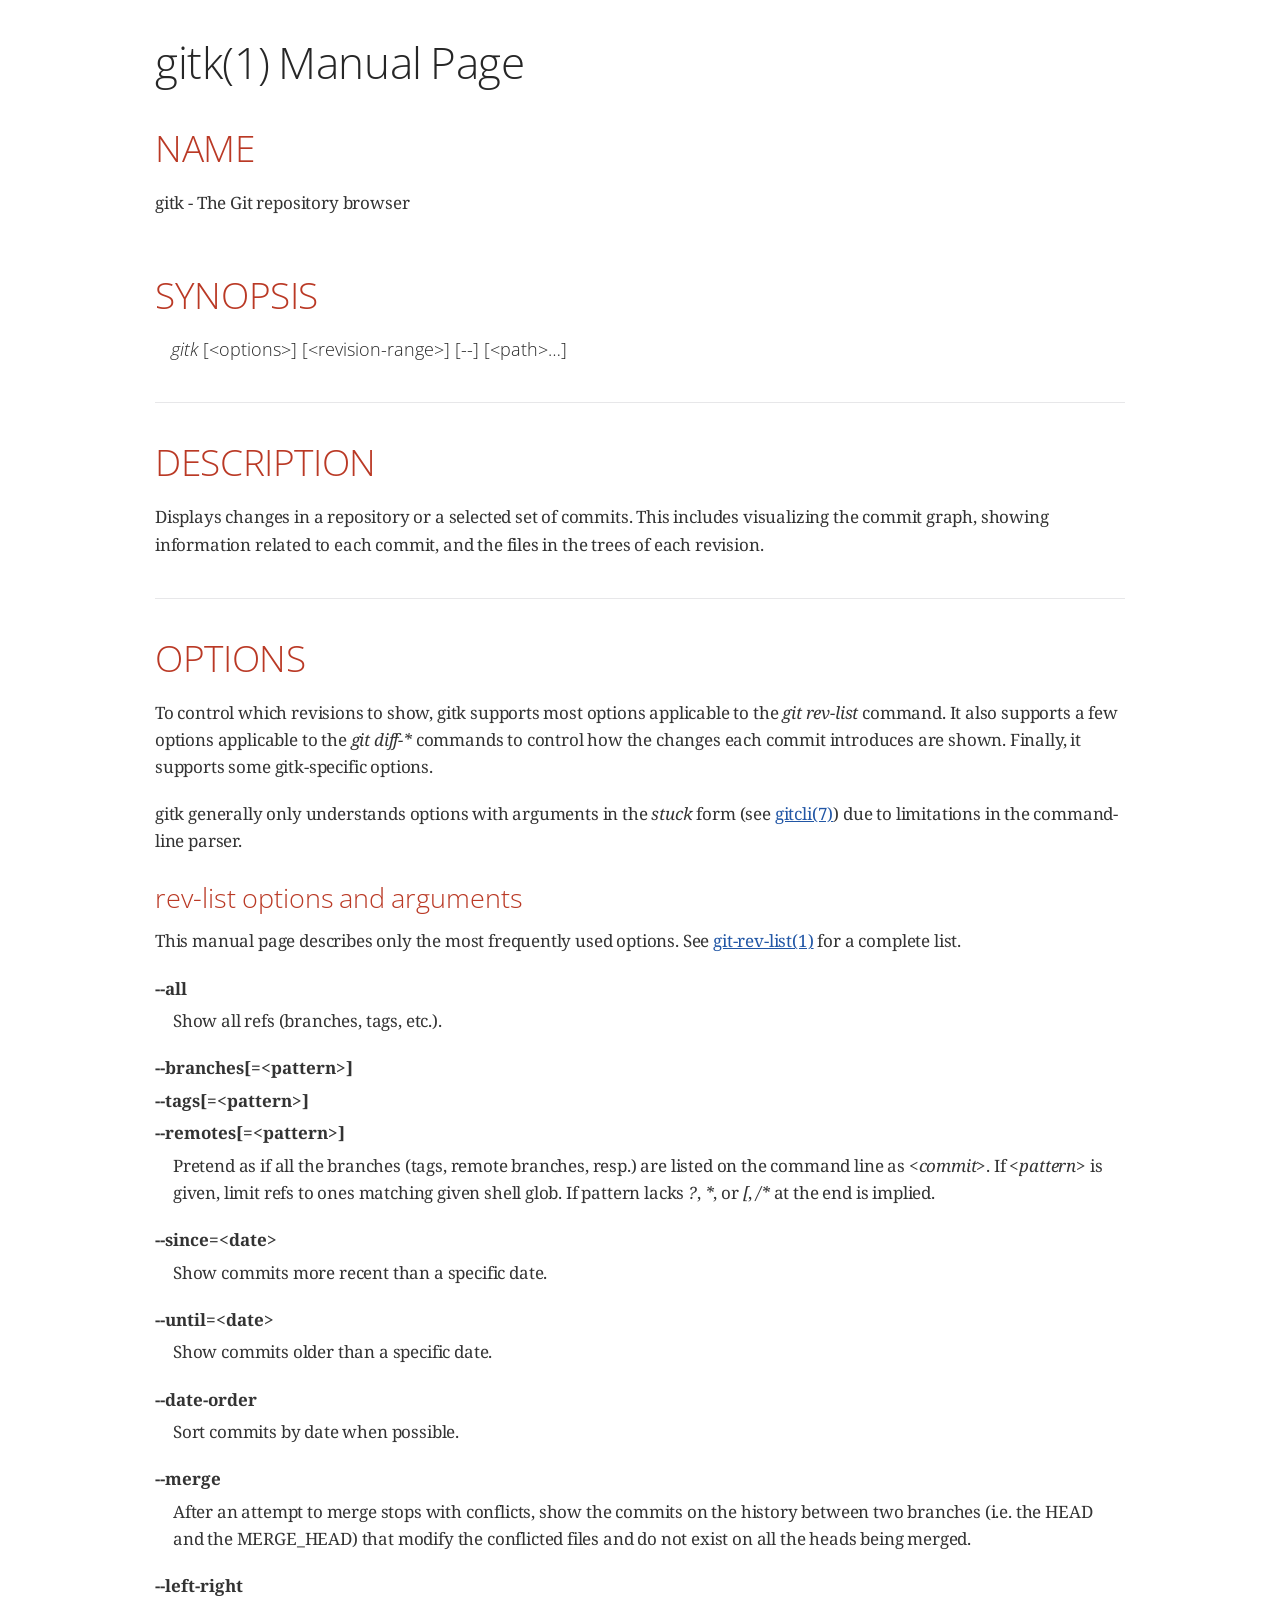
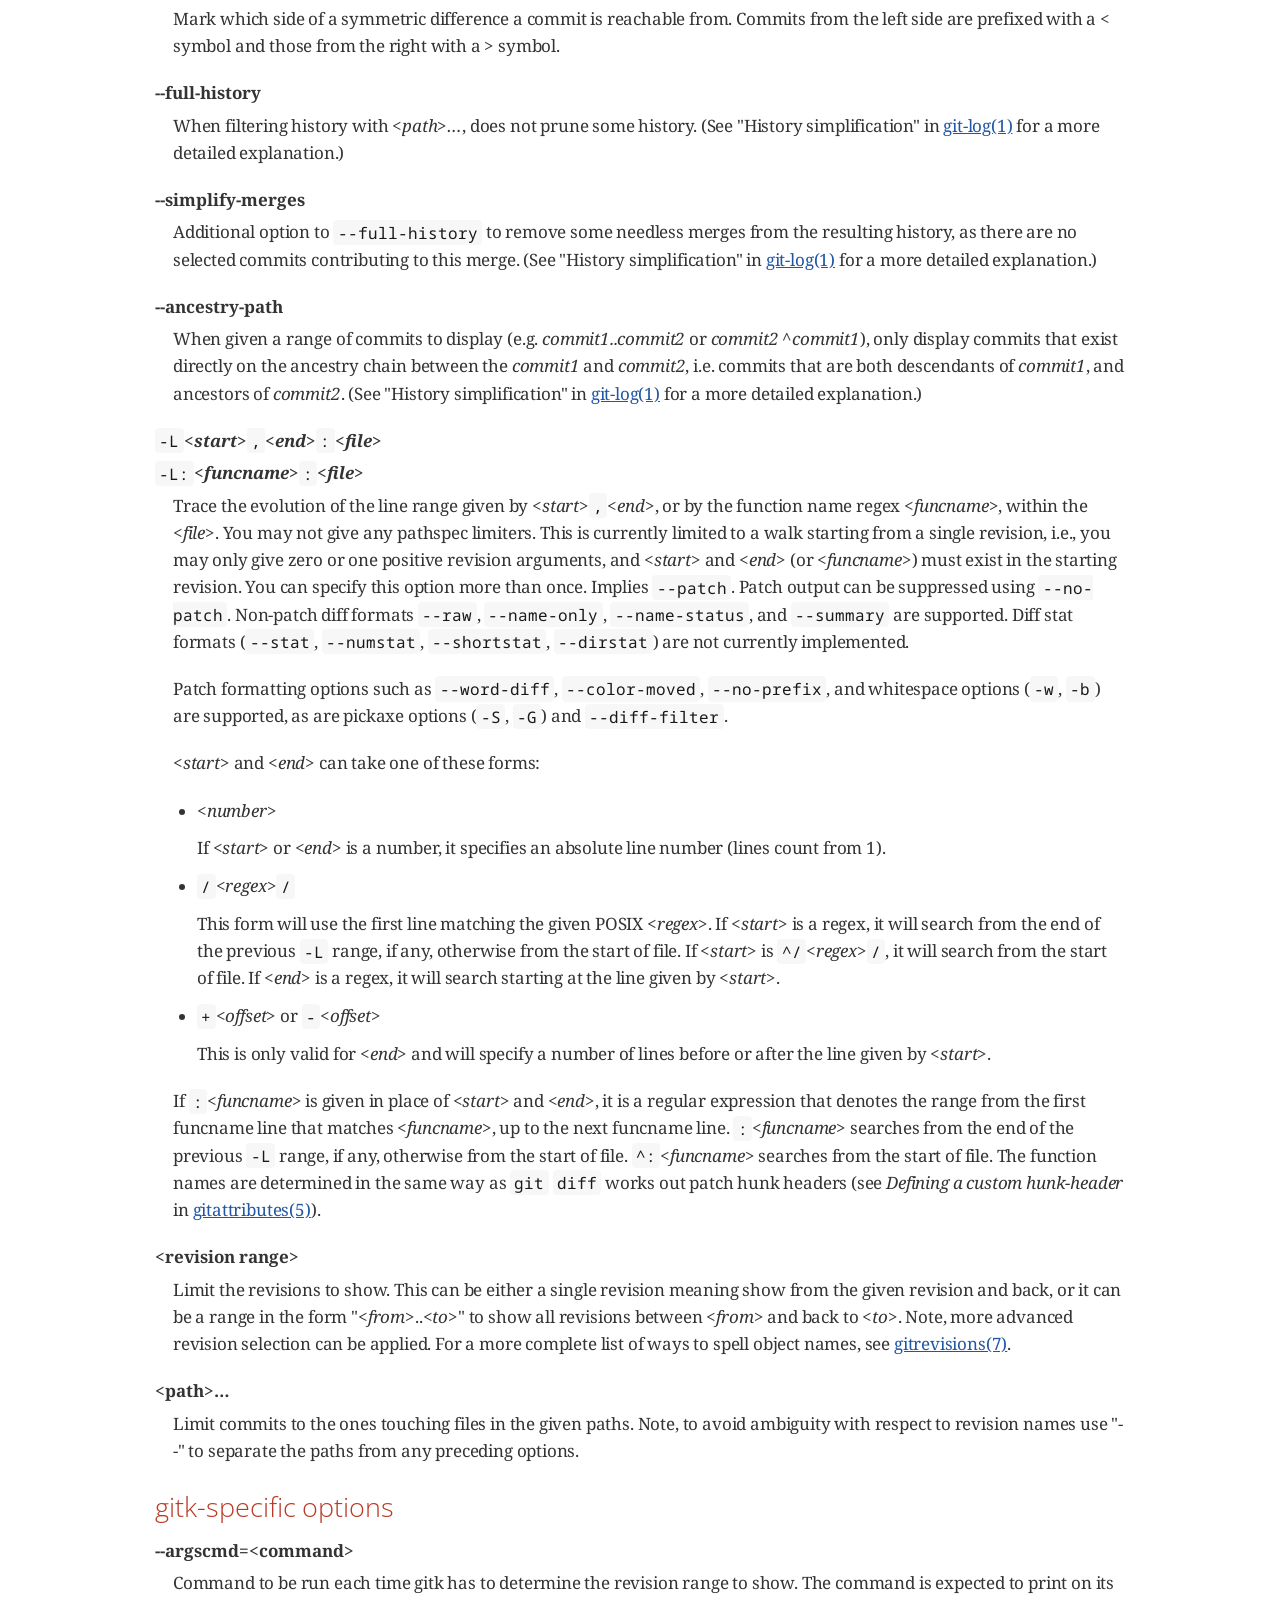
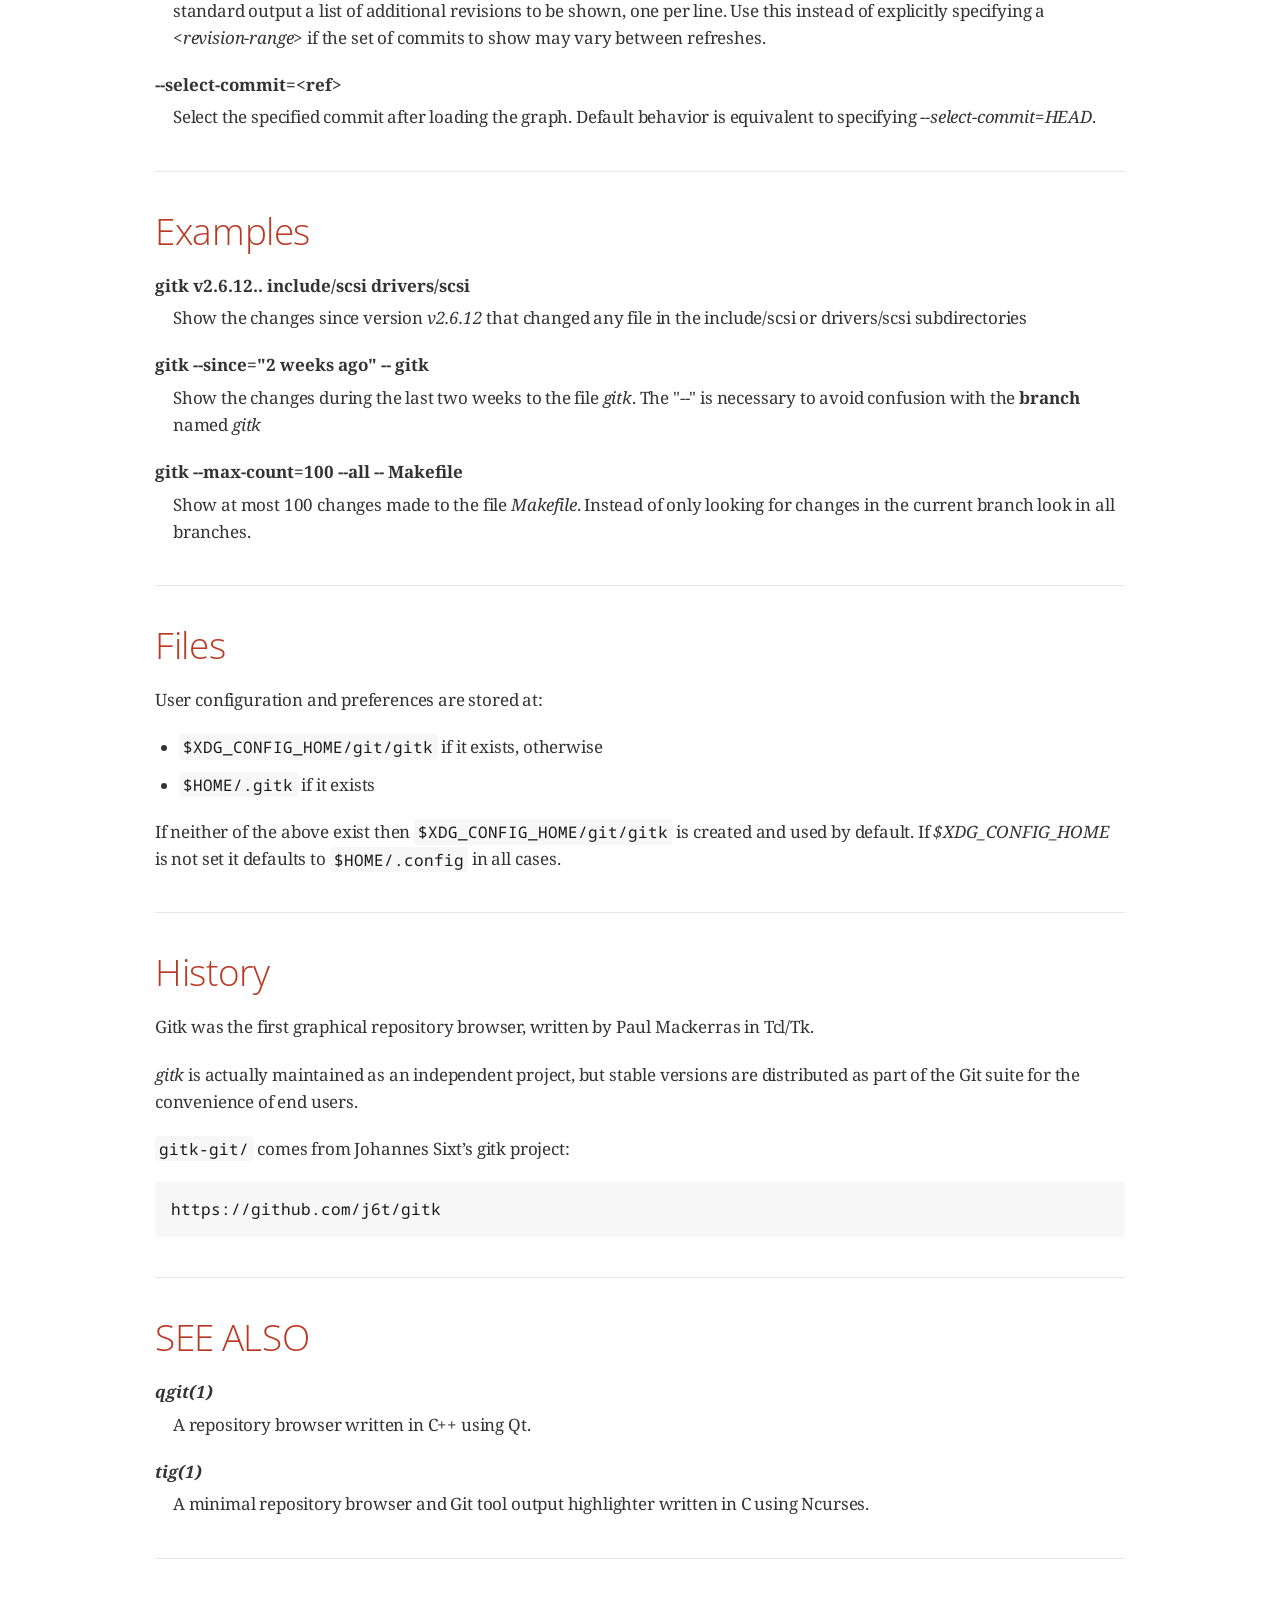
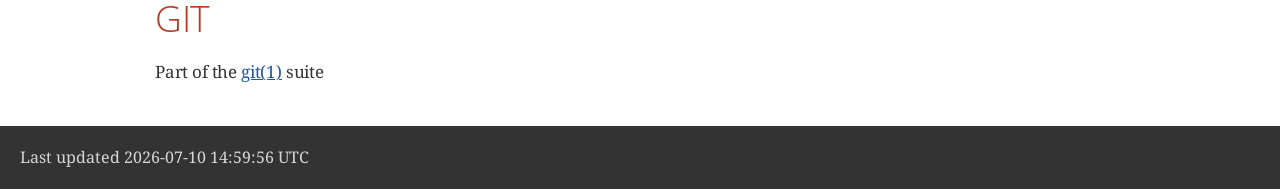
<file: mingit/mingw64/share/doc/git-doc/gitk.html>
<!DOCTYPE html>
<html xmlns="http://www.w3.org/1999/xhtml" lang="en">
<head>
<meta charset="UTF-8"/>
<meta http-equiv="X-UA-Compatible" content="IE=edge"/>
<meta name="viewport" content="width=device-width, initial-scale=1.0"/>
<meta name="generator" content="Asciidoctor 2.0.23"/>
<title>gitk(1)</title>
<link rel="stylesheet" href="https://fonts.googleapis.com/css?family=Open+Sans:300,300italic,400,400italic,600,600italic%7CNoto+Serif:400,400italic,700,700italic%7CDroid+Sans+Mono:400,700"/>
<style>
/*! Asciidoctor default stylesheet | MIT License | https://asciidoctor.org */
/* Uncomment the following line when using as a custom stylesheet */
/* @import "https://fonts.googleapis.com/css?family=Open+Sans:300,300italic,400,400italic,600,600italic%7CNoto+Serif:400,400italic,700,700italic%7CDroid+Sans+Mono:400,700"; */
html{font-family:sans-serif;-webkit-text-size-adjust:100%}
a{background:none}
a:focus{outline:thin dotted}
a:active,a:hover{outline:0}
h1{font-size:2em;margin:.67em 0}
b,strong{font-weight:bold}
abbr{font-size:.9em}
abbr[title]{cursor:help;border-bottom:1px dotted #dddddf;text-decoration:none}
dfn{font-style:italic}
hr{height:0}
mark{background:#ff0;color:#000}
code,kbd,pre,samp{font-family:monospace;font-size:1em}
pre{white-space:pre-wrap}
q{quotes:"\201C" "\201D" "\2018" "\2019"}
small{font-size:80%}
sub,sup{font-size:75%;line-height:0;position:relative;vertical-align:baseline}
sup{top:-.5em}
sub{bottom:-.25em}
img{border:0}
svg:not(:root){overflow:hidden}
figure{margin:0}
audio,video{display:inline-block}
audio:not([controls]){display:none;height:0}
fieldset{border:1px solid silver;margin:0 2px;padding:.35em .625em .75em}
legend{border:0;padding:0}
button,input,select,textarea{font-family:inherit;font-size:100%;margin:0}
button,input{line-height:normal}
button,select{text-transform:none}
button,html input[type=button],input[type=reset],input[type=submit]{-webkit-appearance:button;cursor:pointer}
button[disabled],html input[disabled]{cursor:default}
input[type=checkbox],input[type=radio]{padding:0}
button::-moz-focus-inner,input::-moz-focus-inner{border:0;padding:0}
textarea{overflow:auto;vertical-align:top}
table{border-collapse:collapse;border-spacing:0}
*,::before,::after{box-sizing:border-box}
html,body{font-size:100%}
body{background:#fff;color:rgba(0,0,0,.8);padding:0;margin:0;font-family:"Noto Serif","DejaVu Serif",serif;line-height:1;position:relative;cursor:auto;-moz-tab-size:4;-o-tab-size:4;tab-size:4;word-wrap:anywhere;-moz-osx-font-smoothing:grayscale;-webkit-font-smoothing:antialiased}
a:hover{cursor:pointer}
img,object,embed{max-width:100%;height:auto}
object,embed{height:100%}
img{-ms-interpolation-mode:bicubic}
.left{float:left!important}
.right{float:right!important}
.text-left{text-align:left!important}
.text-right{text-align:right!important}
.text-center{text-align:center!important}
.text-justify{text-align:justify!important}
.hide{display:none}
img,object,svg{display:inline-block;vertical-align:middle}
textarea{height:auto;min-height:50px}
select{width:100%}
.subheader,.admonitionblock td.content>.title,.audioblock>.title,.exampleblock>.title,.imageblock>.title,.listingblock>.title,.literalblock>.title,.stemblock>.title,.openblock>.title,.paragraph>.title,.quoteblock>.title,table.tableblock>.title,.verseblock>.title,.videoblock>.title,.dlist>.title,.olist>.title,.ulist>.title,.qlist>.title,.hdlist>.title{line-height:1.45;color:#7a2518;font-weight:400;margin-top:0;margin-bottom:.25em}
div,dl,dt,dd,ul,ol,li,h1,h2,h3,#toctitle,.sidebarblock>.content>.title,h4,h5,h6,pre,form,p,blockquote,th,td{margin:0;padding:0}
a{color:#2156a5;text-decoration:underline;line-height:inherit}
a:hover,a:focus{color:#1d4b8f}
a img{border:0}
p{line-height:1.6;margin-bottom:1.25em;text-rendering:optimizeLegibility}
p aside{font-size:.875em;line-height:1.35;font-style:italic}
h1,h2,h3,#toctitle,.sidebarblock>.content>.title,h4,h5,h6{font-family:"Open Sans","DejaVu Sans",sans-serif;font-weight:300;font-style:normal;color:#ba3925;text-rendering:optimizeLegibility;margin-top:1em;margin-bottom:.5em;line-height:1.0125em}
h1 small,h2 small,h3 small,#toctitle small,.sidebarblock>.content>.title small,h4 small,h5 small,h6 small{font-size:60%;color:#e99b8f;line-height:0}
h1{font-size:2.125em}
h2{font-size:1.6875em}
h3,#toctitle,.sidebarblock>.content>.title{font-size:1.375em}
h4,h5{font-size:1.125em}
h6{font-size:1em}
hr{border:solid #dddddf;border-width:1px 0 0;clear:both;margin:1.25em 0 1.1875em}
em,i{font-style:italic;line-height:inherit}
strong,b{font-weight:bold;line-height:inherit}
small{font-size:60%;line-height:inherit}
code{font-family:"Droid Sans Mono","DejaVu Sans Mono",monospace;font-weight:400;color:rgba(0,0,0,.9)}
ul,ol,dl{line-height:1.6;margin-bottom:1.25em;list-style-position:outside;font-family:inherit}
ul,ol{margin-left:1.5em}
ul li ul,ul li ol{margin-left:1.25em;margin-bottom:0}
ul.circle{list-style-type:circle}
ul.disc{list-style-type:disc}
ul.square{list-style-type:square}
ul.circle ul:not([class]),ul.disc ul:not([class]),ul.square ul:not([class]){list-style:inherit}
ol li ul,ol li ol{margin-left:1.25em;margin-bottom:0}
dl dt{margin-bottom:.3125em;font-weight:bold}
dl dd{margin-bottom:1.25em}
blockquote{margin:0 0 1.25em;padding:.5625em 1.25em 0 1.1875em;border-left:1px solid #ddd}
blockquote,blockquote p{line-height:1.6;color:rgba(0,0,0,.85)}
@media screen and (min-width:768px){h1,h2,h3,#toctitle,.sidebarblock>.content>.title,h4,h5,h6{line-height:1.2}
h1{font-size:2.75em}
h2{font-size:2.3125em}
h3,#toctitle,.sidebarblock>.content>.title{font-size:1.6875em}
h4{font-size:1.4375em}}
table{background:#fff;margin-bottom:1.25em;border:1px solid #dedede;word-wrap:normal}
table thead,table tfoot{background:#f7f8f7}
table thead tr th,table thead tr td,table tfoot tr th,table tfoot tr td{padding:.5em .625em .625em;font-size:inherit;color:rgba(0,0,0,.8);text-align:left}
table tr th,table tr td{padding:.5625em .625em;font-size:inherit;color:rgba(0,0,0,.8)}
table tr.even,table tr.alt{background:#f8f8f7}
table thead tr th,table tfoot tr th,table tbody tr td,table tr td,table tfoot tr td{line-height:1.6}
h1,h2,h3,#toctitle,.sidebarblock>.content>.title,h4,h5,h6{line-height:1.2;word-spacing:-.05em}
h1 strong,h2 strong,h3 strong,#toctitle strong,.sidebarblock>.content>.title strong,h4 strong,h5 strong,h6 strong{font-weight:400}
.center{margin-left:auto;margin-right:auto}
.stretch{width:100%}
.clearfix::before,.clearfix::after,.float-group::before,.float-group::after{content:" ";display:table}
.clearfix::after,.float-group::after{clear:both}
:not(pre).nobreak{word-wrap:normal}
:not(pre).nowrap{white-space:nowrap}
:not(pre).pre-wrap{white-space:pre-wrap}
:not(pre):not([class^=L])>code{font-size:.9375em;font-style:normal!important;letter-spacing:0;padding:.1em .5ex;word-spacing:-.15em;background:#f7f7f8;border-radius:4px;line-height:1.45;text-rendering:optimizeSpeed}
pre{color:rgba(0,0,0,.9);font-family:"Droid Sans Mono","DejaVu Sans Mono",monospace;line-height:1.45;text-rendering:optimizeSpeed}
pre code,pre pre{color:inherit;font-size:inherit;line-height:inherit}
pre>code{display:block}
pre.nowrap,pre.nowrap pre{white-space:pre;word-wrap:normal}
em em{font-style:normal}
strong strong{font-weight:400}
.keyseq{color:rgba(51,51,51,.8)}
kbd{font-family:"Droid Sans Mono","DejaVu Sans Mono",monospace;display:inline-block;color:rgba(0,0,0,.8);font-size:.65em;line-height:1.45;background:#f7f7f7;border:1px solid #ccc;border-radius:3px;box-shadow:0 1px 0 rgba(0,0,0,.2),inset 0 0 0 .1em #fff;margin:0 .15em;padding:.2em .5em;vertical-align:middle;position:relative;top:-.1em;white-space:nowrap}
.keyseq kbd:first-child{margin-left:0}
.keyseq kbd:last-child{margin-right:0}
.menuseq,.menuref{color:#000}
.menuseq b:not(.caret),.menuref{font-weight:inherit}
.menuseq{word-spacing:-.02em}
.menuseq b.caret{font-size:1.25em;line-height:.8}
.menuseq i.caret{font-weight:bold;text-align:center;width:.45em}
b.button::before,b.button::after{position:relative;top:-1px;font-weight:400}
b.button::before{content:"[";padding:0 3px 0 2px}
b.button::after{content:"]";padding:0 2px 0 3px}
p a>code:hover{color:rgba(0,0,0,.9)}
#header,#content,#footnotes,#footer{width:100%;margin:0 auto;max-width:62.5em;*zoom:1;position:relative;padding-left:.9375em;padding-right:.9375em}
#header::before,#header::after,#content::before,#content::after,#footnotes::before,#footnotes::after,#footer::before,#footer::after{content:" ";display:table}
#header::after,#content::after,#footnotes::after,#footer::after{clear:both}
#content{margin-top:1.25em}
#content::before{content:none}
#header>h1:first-child{color:rgba(0,0,0,.85);margin-top:2.25rem;margin-bottom:0}
#header>h1:first-child+#toc{margin-top:8px;border-top:1px solid #dddddf}
#header>h1:only-child{border-bottom:1px solid #dddddf;padding-bottom:8px}
#header .details{border-bottom:1px solid #dddddf;line-height:1.45;padding-top:.25em;padding-bottom:.25em;padding-left:.25em;color:rgba(0,0,0,.6);display:flex;flex-flow:row wrap}
#header .details span:first-child{margin-left:-.125em}
#header .details span.email a{color:rgba(0,0,0,.85)}
#header .details br{display:none}
#header .details br+span::before{content:"\00a0\2013\00a0"}
#header .details br+span.author::before{content:"\00a0\22c5\00a0";color:rgba(0,0,0,.85)}
#header .details br+span#revremark::before{content:"\00a0|\00a0"}
#header #revnumber{text-transform:capitalize}
#header #revnumber::after{content:"\00a0"}
#content>h1:first-child:not([class]){color:rgba(0,0,0,.85);border-bottom:1px solid #dddddf;padding-bottom:8px;margin-top:0;padding-top:1rem;margin-bottom:1.25rem}
#toc{border-bottom:1px solid #e7e7e9;padding-bottom:.5em}
#toc>ul{margin-left:.125em}
#toc ul.sectlevel0>li>a{font-style:italic}
#toc ul.sectlevel0 ul.sectlevel1{margin:.5em 0}
#toc ul{font-family:"Open Sans","DejaVu Sans",sans-serif;list-style-type:none}
#toc li{line-height:1.3334;margin-top:.3334em}
#toc a{text-decoration:none}
#toc a:active{text-decoration:underline}
#toctitle{color:#7a2518;font-size:1.2em}
@media screen and (min-width:768px){#toctitle{font-size:1.375em}
body.toc2{padding-left:15em;padding-right:0}
body.toc2 #header>h1:nth-last-child(2){border-bottom:1px solid #dddddf;padding-bottom:8px}
#toc.toc2{margin-top:0!important;background:#f8f8f7;position:fixed;width:15em;left:0;top:0;border-right:1px solid #e7e7e9;border-top-width:0!important;border-bottom-width:0!important;z-index:1000;padding:1.25em 1em;height:100%;overflow:auto}
#toc.toc2 #toctitle{margin-top:0;margin-bottom:.8rem;font-size:1.2em}
#toc.toc2>ul{font-size:.9em;margin-bottom:0}
#toc.toc2 ul ul{margin-left:0;padding-left:1em}
#toc.toc2 ul.sectlevel0 ul.sectlevel1{padding-left:0;margin-top:.5em;margin-bottom:.5em}
body.toc2.toc-right{padding-left:0;padding-right:15em}
body.toc2.toc-right #toc.toc2{border-right-width:0;border-left:1px solid #e7e7e9;left:auto;right:0}}
@media screen and (min-width:1280px){body.toc2{padding-left:20em;padding-right:0}
#toc.toc2{width:20em}
#toc.toc2 #toctitle{font-size:1.375em}
#toc.toc2>ul{font-size:.95em}
#toc.toc2 ul ul{padding-left:1.25em}
body.toc2.toc-right{padding-left:0;padding-right:20em}}
#content #toc{border:1px solid #e0e0dc;margin-bottom:1.25em;padding:1.25em;background:#f8f8f7;border-radius:4px}
#content #toc>:first-child{margin-top:0}
#content #toc>:last-child{margin-bottom:0}
#footer{max-width:none;background:rgba(0,0,0,.8);padding:1.25em}
#footer-text{color:hsla(0,0%,100%,.8);line-height:1.44}
#content{margin-bottom:.625em}
.sect1{padding-bottom:.625em}
@media screen and (min-width:768px){#content{margin-bottom:1.25em}
.sect1{padding-bottom:1.25em}}
.sect1:last-child{padding-bottom:0}
.sect1+.sect1{border-top:1px solid #e7e7e9}
#content h1>a.anchor,h2>a.anchor,h3>a.anchor,#toctitle>a.anchor,.sidebarblock>.content>.title>a.anchor,h4>a.anchor,h5>a.anchor,h6>a.anchor{position:absolute;z-index:1001;width:1.5ex;margin-left:-1.5ex;display:block;text-decoration:none!important;visibility:hidden;text-align:center;font-weight:400}
#content h1>a.anchor::before,h2>a.anchor::before,h3>a.anchor::before,#toctitle>a.anchor::before,.sidebarblock>.content>.title>a.anchor::before,h4>a.anchor::before,h5>a.anchor::before,h6>a.anchor::before{content:"\00A7";font-size:.85em;display:block;padding-top:.1em}
#content h1:hover>a.anchor,#content h1>a.anchor:hover,h2:hover>a.anchor,h2>a.anchor:hover,h3:hover>a.anchor,#toctitle:hover>a.anchor,.sidebarblock>.content>.title:hover>a.anchor,h3>a.anchor:hover,#toctitle>a.anchor:hover,.sidebarblock>.content>.title>a.anchor:hover,h4:hover>a.anchor,h4>a.anchor:hover,h5:hover>a.anchor,h5>a.anchor:hover,h6:hover>a.anchor,h6>a.anchor:hover{visibility:visible}
#content h1>a.link,h2>a.link,h3>a.link,#toctitle>a.link,.sidebarblock>.content>.title>a.link,h4>a.link,h5>a.link,h6>a.link{color:#ba3925;text-decoration:none}
#content h1>a.link:hover,h2>a.link:hover,h3>a.link:hover,#toctitle>a.link:hover,.sidebarblock>.content>.title>a.link:hover,h4>a.link:hover,h5>a.link:hover,h6>a.link:hover{color:#a53221}
details,.audioblock,.imageblock,.literalblock,.listingblock,.stemblock,.videoblock{margin-bottom:1.25em}
details{margin-left:1.25rem}
details>summary{cursor:pointer;display:block;position:relative;line-height:1.6;margin-bottom:.625rem;outline:none;-webkit-tap-highlight-color:transparent}
details>summary::-webkit-details-marker{display:none}
details>summary::before{content:"";border:solid transparent;border-left:solid;border-width:.3em 0 .3em .5em;position:absolute;top:.5em;left:-1.25rem;transform:translateX(15%)}
details[open]>summary::before{border:solid transparent;border-top:solid;border-width:.5em .3em 0;transform:translateY(15%)}
details>summary::after{content:"";width:1.25rem;height:1em;position:absolute;top:.3em;left:-1.25rem}
.admonitionblock td.content>.title,.audioblock>.title,.exampleblock>.title,.imageblock>.title,.listingblock>.title,.literalblock>.title,.stemblock>.title,.openblock>.title,.paragraph>.title,.quoteblock>.title,table.tableblock>.title,.verseblock>.title,.videoblock>.title,.dlist>.title,.olist>.title,.ulist>.title,.qlist>.title,.hdlist>.title{text-rendering:optimizeLegibility;text-align:left;font-family:"Noto Serif","DejaVu Serif",serif;font-size:1rem;font-style:italic}
table.tableblock.fit-content>caption.title{white-space:nowrap;width:0}
.paragraph.lead>p,#preamble>.sectionbody>[class=paragraph]:first-of-type p{font-size:1.21875em;line-height:1.6;color:rgba(0,0,0,.85)}
.admonitionblock>table{border-collapse:separate;border:0;background:none;width:100%}
.admonitionblock>table td.icon{text-align:center;width:80px}
.admonitionblock>table td.icon img{max-width:none}
.admonitionblock>table td.icon .title{font-weight:bold;font-family:"Open Sans","DejaVu Sans",sans-serif;text-transform:uppercase}
.admonitionblock>table td.content{padding-left:1.125em;padding-right:1.25em;border-left:1px solid #dddddf;color:rgba(0,0,0,.6);word-wrap:anywhere}
.admonitionblock>table td.content>:last-child>:last-child{margin-bottom:0}
.exampleblock>.content{border:1px solid #e6e6e6;margin-bottom:1.25em;padding:1.25em;background:#fff;border-radius:4px}
.sidebarblock{border:1px solid #dbdbd6;margin-bottom:1.25em;padding:1.25em;background:#f3f3f2;border-radius:4px}
.sidebarblock>.content>.title{color:#7a2518;margin-top:0;text-align:center}
.exampleblock>.content>:first-child,.sidebarblock>.content>:first-child{margin-top:0}
.exampleblock>.content>:last-child,.exampleblock>.content>:last-child>:last-child,.exampleblock>.content .olist>ol>li:last-child>:last-child,.exampleblock>.content .ulist>ul>li:last-child>:last-child,.exampleblock>.content .qlist>ol>li:last-child>:last-child,.sidebarblock>.content>:last-child,.sidebarblock>.content>:last-child>:last-child,.sidebarblock>.content .olist>ol>li:last-child>:last-child,.sidebarblock>.content .ulist>ul>li:last-child>:last-child,.sidebarblock>.content .qlist>ol>li:last-child>:last-child{margin-bottom:0}
.literalblock pre,.listingblock>.content>pre{border-radius:4px;overflow-x:auto;padding:1em;font-size:.8125em}
@media screen and (min-width:768px){.literalblock pre,.listingblock>.content>pre{font-size:.90625em}}
@media screen and (min-width:1280px){.literalblock pre,.listingblock>.content>pre{font-size:1em}}
.literalblock pre,.listingblock>.content>pre:not(.highlight),.listingblock>.content>pre[class=highlight],.listingblock>.content>pre[class^="highlight "]{background:#f7f7f8}
.literalblock.output pre{color:#f7f7f8;background:rgba(0,0,0,.9)}
.listingblock>.content{position:relative}
.listingblock code[data-lang]::before{display:none;content:attr(data-lang);position:absolute;font-size:.75em;top:.425rem;right:.5rem;line-height:1;text-transform:uppercase;color:inherit;opacity:.5}
.listingblock:hover code[data-lang]::before{display:block}
.listingblock.terminal pre .command::before{content:attr(data-prompt);padding-right:.5em;color:inherit;opacity:.5}
.listingblock.terminal pre .command:not([data-prompt])::before{content:"$"}
.listingblock pre.highlightjs{padding:0}
.listingblock pre.highlightjs>code{padding:1em;border-radius:4px}
.listingblock pre.prettyprint{border-width:0}
.prettyprint{background:#f7f7f8}
pre.prettyprint .linenums{line-height:1.45;margin-left:2em}
pre.prettyprint li{background:none;list-style-type:inherit;padding-left:0}
pre.prettyprint li code[data-lang]::before{opacity:1}
pre.prettyprint li:not(:first-child) code[data-lang]::before{display:none}
table.linenotable{border-collapse:separate;border:0;margin-bottom:0;background:none}
table.linenotable td[class]{color:inherit;vertical-align:top;padding:0;line-height:inherit;white-space:normal}
table.linenotable td.code{padding-left:.75em}
table.linenotable td.linenos,pre.pygments .linenos{border-right:1px solid;opacity:.35;padding-right:.5em;-webkit-user-select:none;-moz-user-select:none;-ms-user-select:none;user-select:none}
pre.pygments span.linenos{display:inline-block;margin-right:.75em}
.quoteblock{margin:0 1em 1.25em 1.5em;display:table}
.quoteblock:not(.excerpt)>.title{margin-left:-1.5em;margin-bottom:.75em}
.quoteblock blockquote,.quoteblock p{color:rgba(0,0,0,.85);font-size:1.15rem;line-height:1.75;word-spacing:.1em;letter-spacing:0;font-style:italic;text-align:justify}
.quoteblock blockquote{margin:0;padding:0;border:0}
.quoteblock blockquote::before{content:"\201c";float:left;font-size:2.75em;font-weight:bold;line-height:.6em;margin-left:-.6em;color:#7a2518;text-shadow:0 1px 2px rgba(0,0,0,.1)}
.quoteblock blockquote>.paragraph:last-child p{margin-bottom:0}
.quoteblock .attribution{margin-top:.75em;margin-right:.5ex;text-align:right}
.verseblock{margin:0 1em 1.25em}
.verseblock pre{font-family:"Open Sans","DejaVu Sans",sans-serif;font-size:1.15rem;color:rgba(0,0,0,.85);font-weight:300;text-rendering:optimizeLegibility}
.verseblock pre strong{font-weight:400}
.verseblock .attribution{margin-top:1.25rem;margin-left:.5ex}
.quoteblock .attribution,.verseblock .attribution{font-size:.9375em;line-height:1.45;font-style:italic}
.quoteblock .attribution br,.verseblock .attribution br{display:none}
.quoteblock .attribution cite,.verseblock .attribution cite{display:block;letter-spacing:-.025em;color:rgba(0,0,0,.6)}
.quoteblock.abstract blockquote::before,.quoteblock.excerpt blockquote::before,.quoteblock .quoteblock blockquote::before{display:none}
.quoteblock.abstract blockquote,.quoteblock.abstract p,.quoteblock.excerpt blockquote,.quoteblock.excerpt p,.quoteblock .quoteblock blockquote,.quoteblock .quoteblock p{line-height:1.6;word-spacing:0}
.quoteblock.abstract{margin:0 1em 1.25em;display:block}
.quoteblock.abstract>.title{margin:0 0 .375em;font-size:1.15em;text-align:center}
.quoteblock.excerpt>blockquote,.quoteblock .quoteblock{padding:0 0 .25em 1em;border-left:.25em solid #dddddf}
.quoteblock.excerpt,.quoteblock .quoteblock{margin-left:0}
.quoteblock.excerpt blockquote,.quoteblock.excerpt p,.quoteblock .quoteblock blockquote,.quoteblock .quoteblock p{color:inherit;font-size:1.0625rem}
.quoteblock.excerpt .attribution,.quoteblock .quoteblock .attribution{color:inherit;font-size:.85rem;text-align:left;margin-right:0}
p.tableblock:last-child{margin-bottom:0}
td.tableblock>.content{margin-bottom:1.25em;word-wrap:anywhere}
td.tableblock>.content>:last-child{margin-bottom:-1.25em}
table.tableblock,th.tableblock,td.tableblock{border:0 solid #dedede}
table.grid-all>*>tr>*{border-width:1px}
table.grid-cols>*>tr>*{border-width:0 1px}
table.grid-rows>*>tr>*{border-width:1px 0}
table.frame-all{border-width:1px}
table.frame-ends{border-width:1px 0}
table.frame-sides{border-width:0 1px}
table.frame-none>colgroup+*>:first-child>*,table.frame-sides>colgroup+*>:first-child>*{border-top-width:0}
table.frame-none>:last-child>:last-child>*,table.frame-sides>:last-child>:last-child>*{border-bottom-width:0}
table.frame-none>*>tr>:first-child,table.frame-ends>*>tr>:first-child{border-left-width:0}
table.frame-none>*>tr>:last-child,table.frame-ends>*>tr>:last-child{border-right-width:0}
table.stripes-all>*>tr,table.stripes-odd>*>tr:nth-of-type(odd),table.stripes-even>*>tr:nth-of-type(even),table.stripes-hover>*>tr:hover{background:#f8f8f7}
th.halign-left,td.halign-left{text-align:left}
th.halign-right,td.halign-right{text-align:right}
th.halign-center,td.halign-center{text-align:center}
th.valign-top,td.valign-top{vertical-align:top}
th.valign-bottom,td.valign-bottom{vertical-align:bottom}
th.valign-middle,td.valign-middle{vertical-align:middle}
table thead th,table tfoot th{font-weight:bold}
tbody tr th{background:#f7f8f7}
tbody tr th,tbody tr th p,tfoot tr th,tfoot tr th p{color:rgba(0,0,0,.8);font-weight:bold}
p.tableblock>code:only-child{background:none;padding:0}
p.tableblock{font-size:1em}
ol{margin-left:1.75em}
ul li ol{margin-left:1.5em}
dl dd{margin-left:1.125em}
dl dd:last-child,dl dd:last-child>:last-child{margin-bottom:0}
li p,ul dd,ol dd,.olist .olist,.ulist .ulist,.ulist .olist,.olist .ulist{margin-bottom:.625em}
ul.checklist,ul.none,ol.none,ul.no-bullet,ol.no-bullet,ol.unnumbered,ul.unstyled,ol.unstyled{list-style-type:none}
ul.no-bullet,ol.no-bullet,ol.unnumbered{margin-left:.625em}
ul.unstyled,ol.unstyled{margin-left:0}
li>p:empty:only-child::before{content:"";display:inline-block}
ul.checklist>li>p:first-child{margin-left:-1em}
ul.checklist>li>p:first-child>.fa-square-o:first-child,ul.checklist>li>p:first-child>.fa-check-square-o:first-child{width:1.25em;font-size:.8em;position:relative;bottom:.125em}
ul.checklist>li>p:first-child>input[type=checkbox]:first-child{margin-right:.25em}
ul.inline{display:flex;flex-flow:row wrap;list-style:none;margin:0 0 .625em -1.25em}
ul.inline>li{margin-left:1.25em}
.unstyled dl dt{font-weight:400;font-style:normal}
ol.arabic{list-style-type:decimal}
ol.decimal{list-style-type:decimal-leading-zero}
ol.loweralpha{list-style-type:lower-alpha}
ol.upperalpha{list-style-type:upper-alpha}
ol.lowerroman{list-style-type:lower-roman}
ol.upperroman{list-style-type:upper-roman}
ol.lowergreek{list-style-type:lower-greek}
.hdlist>table,.colist>table{border:0;background:none}
.hdlist>table>tbody>tr,.colist>table>tbody>tr{background:none}
td.hdlist1,td.hdlist2{vertical-align:top;padding:0 .625em}
td.hdlist1{font-weight:bold;padding-bottom:1.25em}
td.hdlist2{word-wrap:anywhere}
.literalblock+.colist,.listingblock+.colist{margin-top:-.5em}
.colist td:not([class]):first-child{padding:.4em .75em 0;line-height:1;vertical-align:top}
.colist td:not([class]):first-child img{max-width:none}
.colist td:not([class]):last-child{padding:.25em 0}
.thumb,.th{line-height:0;display:inline-block;border:4px solid #fff;box-shadow:0 0 0 1px #ddd}
.imageblock.left{margin:.25em .625em 1.25em 0}
.imageblock.right{margin:.25em 0 1.25em .625em}
.imageblock>.title{margin-bottom:0}
.imageblock.thumb,.imageblock.th{border-width:6px}
.imageblock.thumb>.title,.imageblock.th>.title{padding:0 .125em}
.image.left,.image.right{margin-top:.25em;margin-bottom:.25em;display:inline-block;line-height:0}
.image.left{margin-right:.625em}
.image.right{margin-left:.625em}
a.image{text-decoration:none;display:inline-block}
a.image object{pointer-events:none}
sup.footnote,sup.footnoteref{font-size:.875em;position:static;vertical-align:super}
sup.footnote a,sup.footnoteref a{text-decoration:none}
sup.footnote a:active,sup.footnoteref a:active,#footnotes .footnote a:first-of-type:active{text-decoration:underline}
#footnotes{padding-top:.75em;padding-bottom:.75em;margin-bottom:.625em}
#footnotes hr{width:20%;min-width:6.25em;margin:-.25em 0 .75em;border-width:1px 0 0}
#footnotes .footnote{padding:0 .375em 0 .225em;line-height:1.3334;font-size:.875em;margin-left:1.2em;margin-bottom:.2em}
#footnotes .footnote a:first-of-type{font-weight:bold;text-decoration:none;margin-left:-1.05em}
#footnotes .footnote:last-of-type{margin-bottom:0}
#content #footnotes{margin-top:-.625em;margin-bottom:0;padding:.75em 0}
div.unbreakable{page-break-inside:avoid}
.big{font-size:larger}
.small{font-size:smaller}
.underline{text-decoration:underline}
.overline{text-decoration:overline}
.line-through{text-decoration:line-through}
.aqua{color:#00bfbf}
.aqua-background{background:#00fafa}
.black{color:#000}
.black-background{background:#000}
.blue{color:#0000bf}
.blue-background{background:#0000fa}
.fuchsia{color:#bf00bf}
.fuchsia-background{background:#fa00fa}
.gray{color:#606060}
.gray-background{background:#7d7d7d}
.green{color:#006000}
.green-background{background:#007d00}
.lime{color:#00bf00}
.lime-background{background:#00fa00}
.maroon{color:#600000}
.maroon-background{background:#7d0000}
.navy{color:#000060}
.navy-background{background:#00007d}
.olive{color:#606000}
.olive-background{background:#7d7d00}
.purple{color:#600060}
.purple-background{background:#7d007d}
.red{color:#bf0000}
.red-background{background:#fa0000}
.silver{color:#909090}
.silver-background{background:#bcbcbc}
.teal{color:#006060}
.teal-background{background:#007d7d}
.white{color:#bfbfbf}
.white-background{background:#fafafa}
.yellow{color:#bfbf00}
.yellow-background{background:#fafa00}
span.icon>.fa{cursor:default}
a span.icon>.fa{cursor:inherit}
.admonitionblock td.icon [class^="fa icon-"]{font-size:2.5em;text-shadow:1px 1px 2px rgba(0,0,0,.5);cursor:default}
.admonitionblock td.icon .icon-note::before{content:"\f05a";color:#19407c}
.admonitionblock td.icon .icon-tip::before{content:"\f0eb";text-shadow:1px 1px 2px rgba(155,155,0,.8);color:#111}
.admonitionblock td.icon .icon-warning::before{content:"\f071";color:#bf6900}
.admonitionblock td.icon .icon-caution::before{content:"\f06d";color:#bf3400}
.admonitionblock td.icon .icon-important::before{content:"\f06a";color:#bf0000}
.conum[data-value]{display:inline-block;color:#fff!important;background:rgba(0,0,0,.8);border-radius:50%;text-align:center;font-size:.75em;width:1.67em;height:1.67em;line-height:1.67em;font-family:"Open Sans","DejaVu Sans",sans-serif;font-style:normal;font-weight:bold}
.conum[data-value] *{color:#fff!important}
.conum[data-value]+b{display:none}
.conum[data-value]::after{content:attr(data-value)}
pre .conum[data-value]{position:relative;top:-.125em}
b.conum *{color:inherit!important}
.conum:not([data-value]):empty{display:none}
dt,th.tableblock,td.content,div.footnote{text-rendering:optimizeLegibility}
h1,h2,p,td.content,span.alt,summary{letter-spacing:-.01em}
p strong,td.content strong,div.footnote strong{letter-spacing:-.005em}
p,blockquote,dt,td.content,td.hdlist1,span.alt,summary{font-size:1.0625rem}
p{margin-bottom:1.25rem}
.sidebarblock p,.sidebarblock dt,.sidebarblock td.content,p.tableblock{font-size:1em}
.exampleblock>.content{background:#fffef7;border-color:#e0e0dc;box-shadow:0 1px 4px #e0e0dc}
.print-only{display:none!important}
@page{margin:1.25cm .75cm}
@media print{*{box-shadow:none!important;text-shadow:none!important}
html{font-size:80%}
a{color:inherit!important;text-decoration:underline!important}
a.bare,a[href^="#"],a[href^="mailto:"]{text-decoration:none!important}
a[href^="http:"]:not(.bare)::after,a[href^="https:"]:not(.bare)::after{content:"(" attr(href) ")";display:inline-block;font-size:.875em;padding-left:.25em}
abbr[title]{border-bottom:1px dotted}
abbr[title]::after{content:" (" attr(title) ")"}
pre,blockquote,tr,img,object,svg{page-break-inside:avoid}
thead{display:table-header-group}
svg{max-width:100%}
p,blockquote,dt,td.content{font-size:1em;orphans:3;widows:3}
h2,h3,#toctitle,.sidebarblock>.content>.title{page-break-after:avoid}
#header,#content,#footnotes,#footer{max-width:none}
#toc,.sidebarblock,.exampleblock>.content{background:none!important}
#toc{border-bottom:1px solid #dddddf!important;padding-bottom:0!important}
body.book #header{text-align:center}
body.book #header>h1:first-child{border:0!important;margin:2.5em 0 1em}
body.book #header .details{border:0!important;display:block;padding:0!important}
body.book #header .details span:first-child{margin-left:0!important}
body.book #header .details br{display:block}
body.book #header .details br+span::before{content:none!important}
body.book #toc{border:0!important;text-align:left!important;padding:0!important;margin:0!important}
body.book #toc,body.book #preamble,body.book h1.sect0,body.book .sect1>h2{page-break-before:always}
.listingblock code[data-lang]::before{display:block}
#footer{padding:0 .9375em}
.hide-on-print{display:none!important}
.print-only{display:block!important}
.hide-for-print{display:none!important}
.show-for-print{display:inherit!important}}
@media amzn-kf8,print{#header>h1:first-child{margin-top:1.25rem}
.sect1{padding:0!important}
.sect1+.sect1{border:0}
#footer{background:none}
#footer-text{color:rgba(0,0,0,.6);font-size:.9em}}
@media amzn-kf8{#header,#content,#footnotes,#footer{padding:0}}
</style>
<style>
pre>code {
   display: inline;
}
</style>
</head>
<body class="manpage">
<div id="header">
<h1>gitk(1) Manual Page</h1>
<h2 id="_name">NAME</h2>
<div class="sectionbody">
<p>gitk - The Git repository browser</p>
</div>
</div>
<div id="content">
<div class="sect1">
<h2 id="_synopsis">SYNOPSIS</h2>
<div class="sectionbody">
<div class="verseblock">
<pre class="content"><em>gitk</em> [&lt;options&gt;] [&lt;revision-range&gt;] [--] [&lt;path&gt;&#8230;&#8203;]</pre>
</div>
</div>
</div>
<div class="sect1">
<h2 id="_description">DESCRIPTION</h2>
<div class="sectionbody">
<div class="paragraph">
<p>Displays changes in a repository or a selected set of commits. This includes
visualizing the commit graph, showing information related to each commit, and
the files in the trees of each revision.</p>
</div>
</div>
</div>
<div class="sect1">
<h2 id="_options">OPTIONS</h2>
<div class="sectionbody">
<div class="paragraph">
<p>To control which revisions to show, gitk supports most options
applicable to the <em>git rev-list</em> command.  It also supports a few
options applicable to the <em>git diff-*</em> commands to control how the
changes each commit introduces are shown.  Finally, it supports some
gitk-specific options.</p>
</div>
<div class="paragraph">
<p>gitk generally only understands options with arguments in the
<em>stuck</em> form (see <a href="gitcli.html">gitcli(7)</a>) due to limitations in the
command-line parser.</p>
</div>
<div class="sect2">
<h3 id="_rev_list_options_and_arguments">rev-list options and arguments</h3>
<div class="paragraph">
<p>This manual page describes only the most frequently used options.  See
<a href="git-rev-list.html">git-rev-list(1)</a> for a complete list.</p>
</div>
<div class="dlist">
<dl>
<dt class="hdlist1">--all</dt>
<dd>
<p>Show all refs (branches, tags, etc.).</p>
</dd>
<dt class="hdlist1">--branches[=&lt;pattern&gt;]</dt>
<dt class="hdlist1">--tags[=&lt;pattern&gt;]</dt>
<dt class="hdlist1">--remotes[=&lt;pattern&gt;]</dt>
<dd>
<p>Pretend as if all the branches (tags, remote branches, resp.)
are listed on the command line as <em>&lt;commit&gt;</em>. If <em>&lt;pattern&gt;</em>
is given, limit refs to ones matching given shell glob. If
pattern lacks <em>?</em>, <em>*</em>, or <em>[</em>, <em>/*</em> at the
end is implied.</p>
</dd>
<dt class="hdlist1">--since=&lt;date&gt;</dt>
<dd>
<p>Show commits more recent than a specific date.</p>
</dd>
<dt class="hdlist1">--until=&lt;date&gt;</dt>
<dd>
<p>Show commits older than a specific date.</p>
</dd>
<dt class="hdlist1">--date-order</dt>
<dd>
<p>Sort commits by date when possible.</p>
</dd>
<dt class="hdlist1">--merge</dt>
<dd>
<p>After an attempt to merge stops with conflicts, show the commits on
the history between two branches (i.e. the HEAD and the MERGE_HEAD)
that modify the conflicted files and do not exist on all the heads
being merged.</p>
</dd>
<dt class="hdlist1">--left-right</dt>
<dd>
<p>Mark which side of a symmetric difference a commit is reachable
from.  Commits from the left side are prefixed with a &lt;
symbol and those from the right with a &gt; symbol.</p>
</dd>
<dt class="hdlist1">--full-history</dt>
<dd>
<p>When filtering history with <em>&lt;path&gt;&#8230;&#8203;</em>, does not prune some
history.  (See "History simplification" in <a href="git-log.html">git-log(1)</a>
for a more detailed explanation.)</p>
</dd>
<dt class="hdlist1">--simplify-merges</dt>
<dd>
<p>Additional option to <code>--full-history</code> to remove some needless
merges from the resulting history, as there are no selected
commits contributing to this merge.  (See "History
simplification" in <a href="git-log.html">git-log(1)</a> for a more detailed
explanation.)</p>
</dd>
<dt class="hdlist1">--ancestry-path</dt>
<dd>
<p>When given a range of commits to display
(e.g. <em>commit1..commit2</em> or <em>commit2 ^commit1</em>), only
display commits that exist directly on the ancestry chain
between the <em>commit1</em> and <em>commit2</em>, i.e. commits that are
both descendants of <em>commit1</em>, and ancestors of <em>commit2</em>.
(See "History simplification" in <a href="git-log.html">git-log(1)</a> for a more
detailed explanation.)</p>
</dd>
<dt class="hdlist1"><code>-L</code><em>&lt;start&gt;</em><code>,</code><em>&lt;end&gt;</em><code>:</code><em>&lt;file&gt;</em></dt>
<dt class="hdlist1"><code>-L:</code><em>&lt;funcname&gt;</em><code>:</code><em>&lt;file&gt;</em></dt>
<dd>
<p>Trace the evolution of the line range given by <em>&lt;start&gt;</em><code>,</code><em>&lt;end&gt;</em>,
or by the function name regex <em>&lt;funcname&gt;</em>, within the <em>&lt;file&gt;</em>. You may
not give any pathspec limiters.  This is currently limited to
a walk starting from a single revision, i.e., you may only
give zero or one positive revision arguments, and
<em>&lt;start&gt;</em> and <em>&lt;end&gt;</em> (or <em>&lt;funcname&gt;</em>) must exist in the starting revision.
You can specify this option more than once. Implies <code>--patch</code>.
Patch output can be suppressed using <code>--no-patch</code>.
Non-patch diff formats <code>--raw</code>, <code>--name-only</code>, <code>--name-status</code>,
and <code>--summary</code> are supported.  Diff stat formats
(<code>--stat</code>, <code>--numstat</code>, <code>--shortstat</code>, <code>--dirstat</code>) are not
currently implemented.</p>
<div class="paragraph">
<p>Patch formatting options such as <code>--word-diff</code>, <code>--color-moved</code>,
<code>--no-prefix</code>, and whitespace options (<code>-w</code>, <code>-b</code>) are supported,
as are pickaxe options (<code>-S</code>, <code>-G</code>) and <code>--diff-filter</code>.</p>
</div>
<div class="paragraph">
<p><em>&lt;start&gt;</em> and <em>&lt;end&gt;</em> can take one of these forms:</p>
</div>
<div class="ulist">
<ul>
<li>
<p><em>&lt;number&gt;</em></p>
<div class="paragraph">
<p>If <em>&lt;start&gt;</em> or <em>&lt;end&gt;</em> is a number, it specifies an
absolute line number (lines count from 1).</p>
</div>
</li>
<li>
<p><code>/</code><em>&lt;regex&gt;</em><code>/</code></p>
<div class="paragraph">
<p>This form will use the first line matching the given
POSIX <em>&lt;regex&gt;</em>. If <em>&lt;start&gt;</em> is a regex, it will search from the end of
the previous <code>-L</code> range, if any, otherwise from the start of file.
If <em>&lt;start&gt;</em> is <code>^/</code><em>&lt;regex&gt;</em><code>/</code>, it will search from the start of file.
If <em>&lt;end&gt;</em> is a regex, it will search starting at the line given by
<em>&lt;start&gt;</em>.</p>
</div>
</li>
<li>
<p><code>+</code><em>&lt;offset&gt;</em> or <code>-</code><em>&lt;offset&gt;</em></p>
<div class="paragraph">
<p>This is only valid for <em>&lt;end&gt;</em> and will specify a number
of lines before or after the line given by <em>&lt;start&gt;</em>.</p>
</div>
</li>
</ul>
</div>
<div class="paragraph">
<p>If <code>:</code><em>&lt;funcname&gt;</em> is given in place of <em>&lt;start&gt;</em> and <em>&lt;end&gt;</em>, it is a
regular expression that denotes the range from the first funcname line
that matches <em>&lt;funcname&gt;</em>, up to the next funcname line. <code>:</code><em>&lt;funcname&gt;</em>
searches from the end of the previous <code>-L</code> range, if any, otherwise
from the start of file. <code>^:</code><em>&lt;funcname&gt;</em> searches from the start of
file. The function names are determined in the same way as <code>git</code> <code>diff</code>
works out patch hunk headers (see <em>Defining a custom hunk-header</em>
in <a href="gitattributes.html">gitattributes(5)</a>).</p>
</div>
</dd>
<dt class="hdlist1">&lt;revision range&gt;</dt>
<dd>
<p>Limit the revisions to show. This can be either a single revision
meaning show from the given revision and back, or it can be a range in
the form "<em>&lt;from&gt;</em>..<em>&lt;to&gt;</em>" to show all revisions between <em>&lt;from&gt;</em> and
back to <em>&lt;to&gt;</em>. Note, more advanced revision selection can be applied.
For a more complete list of ways to spell object names, see
<a href="gitrevisions.html">gitrevisions(7)</a>.</p>
</dd>
<dt class="hdlist1">&lt;path&gt;&#8230;&#8203;</dt>
<dd>
<p>Limit commits to the ones touching files in the given paths. Note, to
avoid ambiguity with respect to revision names use "--" to separate the paths
from any preceding options.</p>
</dd>
</dl>
</div>
</div>
<div class="sect2">
<h3 id="_gitk_specific_options">gitk-specific options</h3>
<div class="dlist">
<dl>
<dt class="hdlist1">--argscmd=&lt;command&gt;</dt>
<dd>
<p>Command to be run each time gitk has to determine the revision
range to show.  The command is expected to print on its
standard output a list of additional revisions to be shown,
one per line.  Use this instead of explicitly specifying a
<em>&lt;revision-range&gt;</em> if the set of commits to show may vary
between refreshes.</p>
</dd>
<dt class="hdlist1">--select-commit=&lt;ref&gt;</dt>
<dd>
<p>Select the specified commit after loading the graph.
Default behavior is equivalent to specifying <em>--select-commit=HEAD</em>.</p>
</dd>
</dl>
</div>
</div>
</div>
</div>
<div class="sect1">
<h2 id="_examples">Examples</h2>
<div class="sectionbody">
<div class="dlist">
<dl>
<dt class="hdlist1">gitk v2.6.12.. include/scsi drivers/scsi</dt>
<dd>
<p>Show the changes since version <em>v2.6.12</em> that changed any
file in the include/scsi or drivers/scsi subdirectories</p>
</dd>
<dt class="hdlist1">gitk --since="2 weeks ago" -- gitk</dt>
<dd>
<p>Show the changes during the last two weeks to the file <em>gitk</em>.
The "--" is necessary to avoid confusion with the <strong>branch</strong> named
<em>gitk</em></p>
</dd>
<dt class="hdlist1">gitk --max-count=100 --all -- Makefile</dt>
<dd>
<p>Show at most 100 changes made to the file <em>Makefile</em>. Instead of only
looking for changes in the current branch look in all branches.</p>
</dd>
</dl>
</div>
</div>
</div>
<div class="sect1">
<h2 id="_files">Files</h2>
<div class="sectionbody">
<div class="paragraph">
<p>User configuration and preferences are stored at:</p>
</div>
<div class="ulist">
<ul>
<li>
<p><code>$XDG_CONFIG_HOME/git/gitk</code> if it exists, otherwise</p>
</li>
<li>
<p><code>$HOME/.gitk</code> if it exists</p>
</li>
</ul>
</div>
<div class="paragraph">
<p>If neither of the above exist then <code>$XDG_CONFIG_HOME/git/gitk</code> is created and
used by default. If <em>$XDG_CONFIG_HOME</em> is not set it defaults to
<code>$HOME/.config</code> in all cases.</p>
</div>
</div>
</div>
<div class="sect1">
<h2 id="_history">History</h2>
<div class="sectionbody">
<div class="paragraph">
<p>Gitk was the first graphical repository browser, written by
Paul Mackerras in Tcl/Tk.</p>
</div>
<div class="paragraph">
<p><em>gitk</em> is actually maintained as an independent project, but stable
versions are distributed as part of the Git suite for the convenience
of end users.</p>
</div>
<div class="paragraph">
<p><code>gitk-git/</code> comes from Johannes Sixt&#8217;s gitk project:</p>
</div>
<div class="literalblock">
<div class="content">
<pre>https://github.com/j6t/gitk</pre>
</div>
</div>
</div>
</div>
<div class="sect1">
<h2 id="_see_also">SEE ALSO</h2>
<div class="sectionbody">
<div class="dlist">
<dl>
<dt class="hdlist1"><em>qgit(1)</em></dt>
<dd>
<p>A repository browser written in C++ using Qt.</p>
</dd>
<dt class="hdlist1"><em>tig(1)</em></dt>
<dd>
<p>A minimal repository browser and Git tool output highlighter written
in C using Ncurses.</p>
</dd>
</dl>
</div>
</div>
</div>
<div class="sect1">
<h2 id="_git">GIT</h2>
<div class="sectionbody">
<div class="paragraph">
<p>Part of the <a href="git.html">git(1)</a> suite</p>
</div>
</div>
</div>
</div>
<div id="footer">
<div id="footer-text">
Last updated 2026-07-10 14:59:56 UTC
</div>
</div>
</body>
</html>
</file>
